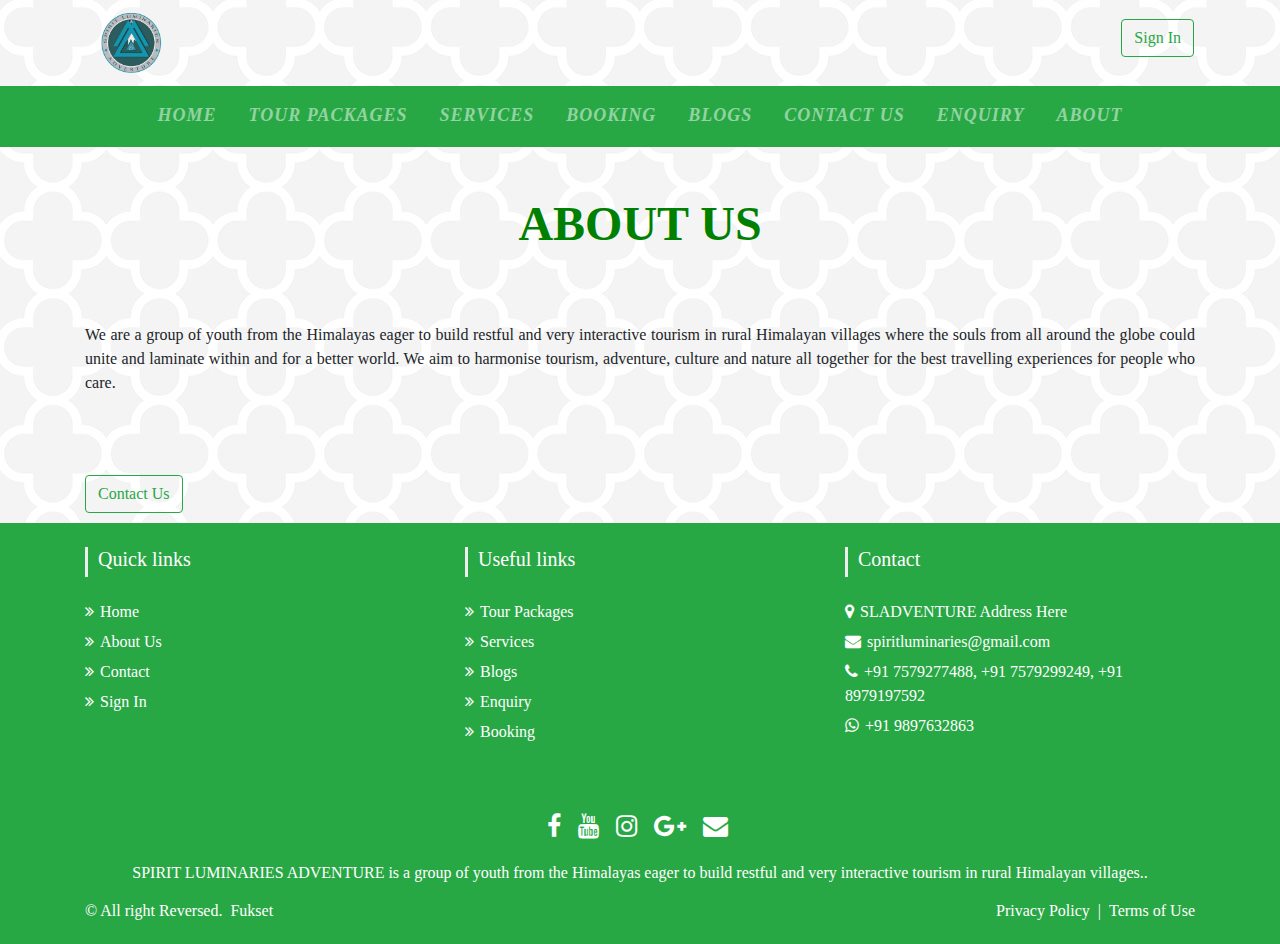
<file: about.html>
<!DOCTYPE html>
<html lang="en">

<head>
  <title>About | SLA</title>
  <meta charset="UTF-8">
  <meta name="viewport" content="width=device-width, initial-scale=1.0">
  <!-- CSS only -->
  <link rel="stylesheet" href="css/style.css">
  <!-- bootstarp -->
  <link rel="stylesheet" href="https://stackpath.bootstrapcdn.com/bootstrap/4.5.2/css/bootstrap.min.css"
    integrity="sha384-JcKb8q3iqJ61gNV9KGb8thSsNjpSL0n8PARn9HuZOnIxN0hoP+VmmDGMN5t9UJ0Z" crossorigin="anonymous">
  <!-- font Awesome -->
  <link rel="stylesheet" href="https://maxcdn.bootstrapcdn.com/font-awesome/4.7.0/css/font-awesome.min.css">
  <!-- responsive -->
  <link rel="stylesheet" href="css/responsive.css">
  <!-- aos -->
  <link href="https://unpkg.com/aos@2.3.1/dist/aos.css" rel="stylesheet">
  <!-- favicon.ico -->
  <link rel="shortcut icon" href="img/favicon.png" type="image/x-icon">
  <link rel="icon" href="img/favicon.png" type="image/x-icon">
</head>

<body>

  <!-- Navbar -->
  <nav class="navbar navbar-light bg-light-transprent container">
    <a class="navbar-brand" href="index.html">
      <img src="img/logo.png" width="90" height="60" class="d-inline-block align-center" alt="" href="index.html">
    </a>
    <form>
      <button class="btn btn-outline-success ml-2" type="button" data-toggle="modal" data-target="#loginModal">Sign
        In</button>
      <div id="loginModal" class="modal fade" role="dialog">
        <div class="modal-dialog">
          <div class="modal-content">
            <div class="modal-header">
              <button type="button" class="close" data-dismiss="modal"> &times;</button>
            </div>
            <div class="row loginpage">
              <div class="col-md-12">
                <h2>Sign In</h2>
                <a href="#" class="social-button" id="facebook-connect"> <span>Sign In with Facebook</span></a>
                <a href="#" class="social-button" id="google-connect"> <span>Sign In with Google</span></a>
                <a href="#" class="social-button" id="twitter-connect"> <span>Sign In with Twitter</span></a>
              </div>
            </div>
          </div>
        </div>
      </div>
    </form>
  </nav>

  <nav class="navbar sticky-top navbar-expand-lg navbar-dark navbar-primary bg-success main-nav ">
    <button class="navbar-toggler" type="button" data-toggle="collapse" data-target="#navbarTogglerDemo01"
      aria-controls="navbarTogglerDemo01" aria-expanded="false" aria-label="Toggle navigation">
      <span class="navbar-toggler-icon"></span>
    </button>
    <div class="collapse navbar-collapse" id="navbarTogglerDemo01">
      <ul class="navbar-nav mx-auto ">
        <li class="nav-item mx-2">
          <a class="nav-link " href="index.html">Home</a>
        </li>
        <li class="nav-item mx-2">
          <a class="nav-link" href="tourPackages.html">Tour Packages</a>
        </li>
        <li class="nav-item mx-2">
          <a class="nav-link" href="services.html">Services</a>
        </li>
        <li class="nav-item mx-2">
          <a class="nav-link" href="booking.html">Booking</a>
        </li>
        <li class="nav-item mx-2">
          <a class="nav-link" href="blog.html">Blogs</a>
        </li>
        <li class="nav-item mx-2">
          <a class="nav-link" href="contact.html">Contact Us</a>
        </li>
        <li class="nav-item mx-2">
          <a class="nav-link" href="enquiry.html">Enquiry</a>
        </li>
        <li class="nav-item mx-2">
          <a class="nav-link" href="#">About</a>
        </li>
      </ul>
    </div>
  </nav>
  <!-- end nav bar -->

  <section class="wrapper">
    <div class="container ">
      <h1 class="heading">
        About Us
      </h1>
      <div id="aboutus">
        <p>We are a group of youth from the Himalayas eager to build restful and very interactive tourism in
          rural Himalayan villages where the souls from all around the globe could unite
          and laminate within and for a better world. We aim to harmonise tourism, adventure, culture and
          nature all together for the best travelling
          experiences for people who care.</p>
      </div>
      <a href="contact.html"><button class="btn btn-outline-success" type="button">Contact Us</button></a>
    </section>
 
    <!-- Footer -->
  <section id="footer" class="bg-success">
    <div class="container">
      <div class="row text-center text-xs-center text-sm-left text-md-left">
        <div class="col-xs-12 col-sm-4 col-md-4">
          <h5>Quick links</h5>
          <ul class="list-unstyled quick-links">
            <li><a href="index.html"><i class="fa fa-angle-double-right"></i>Home</a></li>
            <li><a href="#"><i class="fa fa-angle-double-right"></i>About Us</a></li>
            <li><a href="contact.html"><i class="fa fa-angle-double-right"></i>Contact</a></li>
            <li><a href="" data-toggle="modal" data-target="#loginModal"><i class="fa fa-angle-double-right"></i>Sign
                In</a></li>

          </ul>
        </div>
        <div class="col-xs-12 col-sm-4 col-md-4">
          <h5>Useful links</h5>
          <ul class="list-unstyled quick-links">
            <li><a href="tourPackages.html"><i class="fa fa-angle-double-right"></i>Tour Packages</a></li>
            <li><a href="services.html"><i class="fa fa-angle-double-right"></i>Services</a></li>
            <li><a href="blog.html"><i class="fa fa-angle-double-right"></i>Blogs</a></li>
            <li><a href="enquiry.html"><i class="fa fa-angle-double-right"></i>Enquiry</a></li>
            <li><a href="booking.html"><i class="fa fa-angle-double-right"></i>Booking</a></li>
          </ul>
        </div>
        <div class="col-xs-12 col-sm-4 col-md-4">
          <h5>Contact</h5>
          <ul class="list-unstyled quick-links">
            <li><i class="fa fa-map-marker"></i>SLADVENTURE Address Here</li>
            <li><i class="fa fa-envelope"></i>spiritluminaries@gmail.com</li>
            <li><i class="fa fa-phone"></i>+91 7579277488, +91 7579299249, +91 8979197592</li>
            <li><i class="fa fa-whatsapp"></i>+91 9897632863 </li>

          </ul>
        </div>

      </div>
      <div class="row">
        <div class="col-xs-12 col-sm-12 col-md-12 mt-2 mt-sm-5">
          <ul class="list-unstyled list-inline social text-center">
            <li class="list-inline-item"><a href="https://www.facebook.com/Spirit-luminaries-Adventure-332150387208598"
                target="_blank"><i class="fa fa-facebook"></i></a></li>
            <li class="list-inline-item"><a href="https://www.youtube.com/channel/UCKo5G1hW7aiIVBv2n4DhBHg"
                target="_blank"><i class="fa fa-youtube"></i></a></li>
            <li class="list-inline-item"><a href="https://www.instagram.com/spirit_luminaries_adventure/"
                target="_blank"><i class="fa fa-instagram"></i></a></li>
            <li class="list-inline-item"><a href="#!" target="_blank"><i class="fa fa-google-plus"></i></a></li>
            <li class="list-inline-item"><a href="#!" target="_blank"><i class="fa fa-envelope"></i></a></li>
          </ul>
        </div>
        <hr>
      </div>

      <div class="text-center text-white">
        <p><u><a href="#">SPIRIT LUMINARIES ADVENTURE</a></u> is a group of
          youth from the Himalayas eager to build restful and very interactive tourism in
          rural Himalayan villages..</p>
      </div>
      <p class="h6 text-white">© All right Reversed.<a class="ml-2" href="#!" target="_blank">Fukset</a><span
          style="float: right;"><a class=" mr-2" href="privacyPolicy.html">Privacy Policy</a>|<a class=" ml-2"
            href="termsOfUse.html">Terms of Use</a></span>
      </p>
    </div>
  </section>
  <!-- JS, Popper.js, and jQuery -->
  <script src="js/main.js"></script>
  <!-- bootstarp js -->
  <script src="https://code.jquery.com/jquery-3.5.1.slim.min.js"
    integrity="sha384-DfXdz2htPH0lsSSs5nCTpuj/zy4C+OGpamoFVy38MVBnE+IbbVYUew+OrCXaRkfj"
    crossorigin="anonymous"></script>
  <script src="https://cdn.jsdelivr.net/npm/popper.js@1.16.1/dist/umd/popper.min.js"
    integrity="sha384-9/reFTGAW83EW2RDu2S0VKaIzap3H66lZH81PoYlFhbGU+6BZp6G7niu735Sk7lN"
    crossorigin="anonymous"></script>
  <script src="https://stackpath.bootstrapcdn.com/bootstrap/4.5.2/js/bootstrap.min.js"
    integrity="sha384-B4gt1jrGC7Jh4AgTPSdUtOBvfO8shuf57BaghqFfPlYxofvL8/KUEfYiJOMMV+rV"
    crossorigin="anonymous"></script>
  <!-- end bootstarp -->
  <!-- jquery -->
  <script src="//code.jquery.com/jquery-1.11.1.min.js"></script>
  <!-- aos -->
  <script src="js/main.js"></script>
  <script src="https://unpkg.com/aos@2.3.1/dist/aos.js"></script>
  <script>
    AOS.init({
      offset: 100,
      duration: 1000,
    });
  </script>
</body>

</html>
</file>
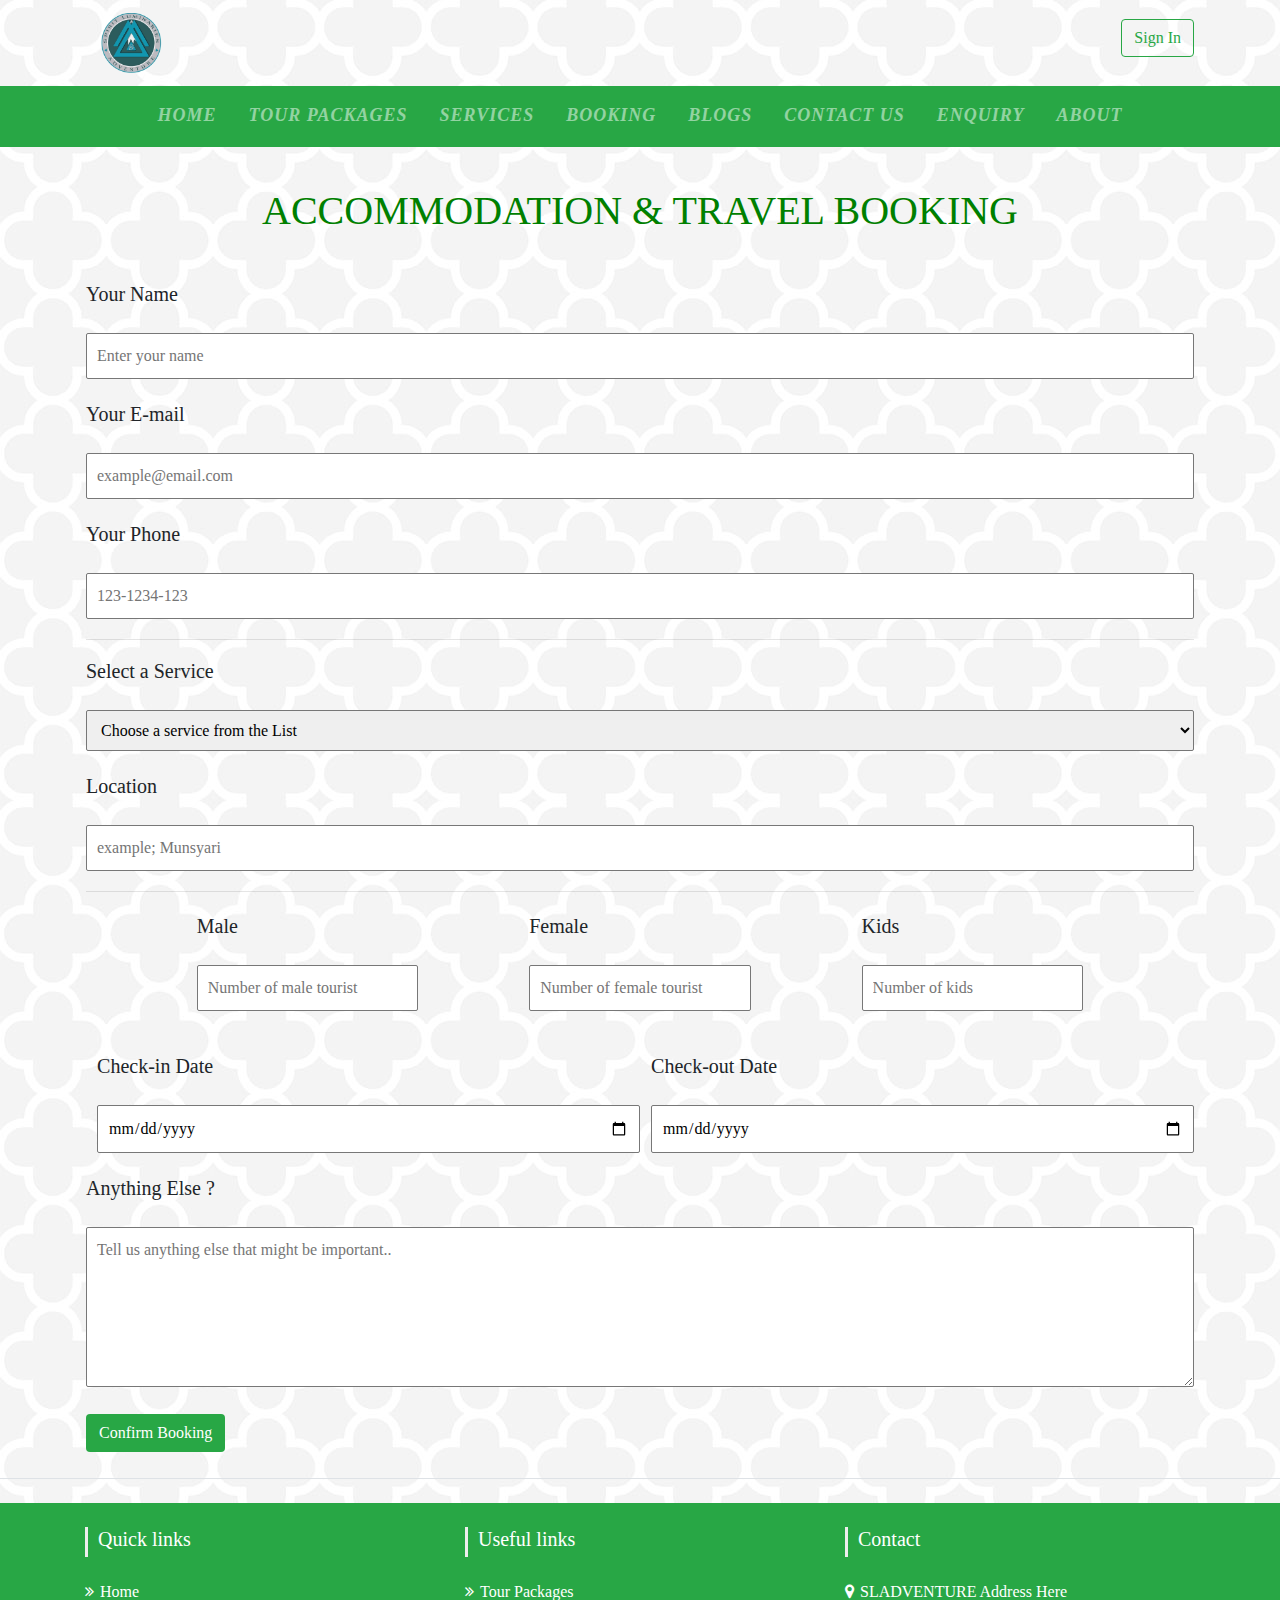
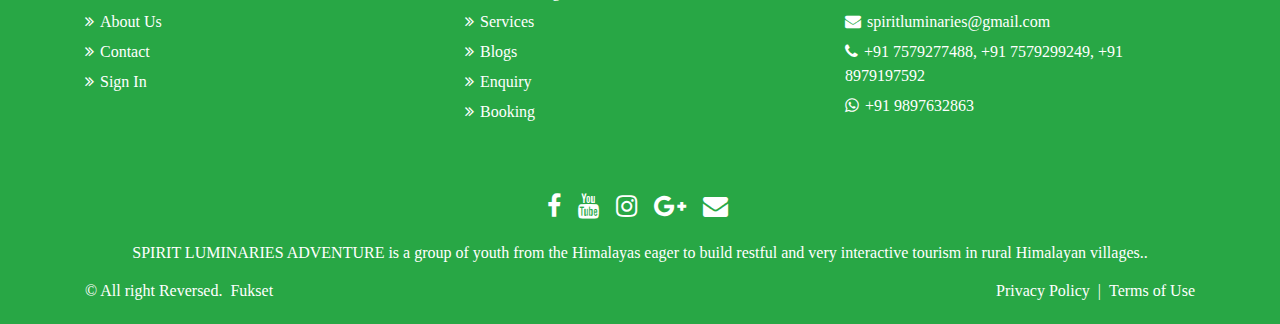
<file: accommodation-travelBooking.html>
<!DOCTYPE html>
<html lang="en">

<head>
    <title>Booking | SLA</title>
    <meta charset="UTF-8">
    <meta name="viewport" content="width=device-width, initial-scale=1.0">
    <!-- CSS only -->
    <link rel="stylesheet" href="css/style.css">
    <!-- bootstarp -->
    <link rel="stylesheet" href="https://stackpath.bootstrapcdn.com/bootstrap/4.5.2/css/bootstrap.min.css"
        integrity="sha384-JcKb8q3iqJ61gNV9KGb8thSsNjpSL0n8PARn9HuZOnIxN0hoP+VmmDGMN5t9UJ0Z" crossorigin="anonymous">
    <!-- font Awesome -->
    <link rel="stylesheet" href="https://maxcdn.bootstrapcdn.com/font-awesome/4.7.0/css/font-awesome.min.css">
    <!-- responsive -->
    <link rel="stylesheet" href="css/responsive.css">
    <!-- aos -->
    <link href="https://unpkg.com/aos@2.3.1/dist/aos.css" rel="stylesheet">
    <!-- favicon.ico -->
    <link rel="shortcut icon" href="img/favicon.png" type="image/x-icon">
    <link rel="icon" href="img/favicon.png" type="image/x-icon">
</head>

<body>
    <!-- Navbar -->
    <nav class="navbar navbar-light bg-light-transprent container">
        <a class="navbar-brand" href="index.html">
            <img src="img/logo.png" width="90" height="60" class="d-inline-block align-center" alt="" href="index.html">
        </a>
        <form>
            <button class="btn btn-outline-success ml-2" type="button" data-toggle="modal"
                data-target="#loginModal">Sign
                In</button>
            <div id="loginModal" class="modal fade" role="dialog">
                <div class="modal-dialog">
                    <div class="modal-content">
                        <div class="modal-header">
                            <button type="button" class="close" data-dismiss="modal"> &times;</button>
                        </div>
                        <div class="row loginpage">
                            <div class="col-md-12">
                                <h2>Sign In</h2>
                                <a href="#" class="social-button" id="facebook-connect"> <span>Sign In with
                                        Facebook</span></a>
                                <a href="#" class="social-button" id="google-connect"> <span>Sign In with
                                        Google</span></a>
                                <a href="#" class="social-button" id="twitter-connect"> <span>Sign In with
                                        Twitter</span></a>
                            </div>
                        </div>
                    </div>
                </div>
            </div>
        </form>
    </nav>

    <nav class="navbar sticky-top navbar-expand-lg navbar-dark navbar-primary bg-success main-nav ">
        <button class="navbar-toggler" type="button" data-toggle="collapse" data-target="#navbarTogglerDemo01"
            aria-controls="navbarTogglerDemo01" aria-expanded="false" aria-label="Toggle navigation">
            <span class="navbar-toggler-icon"></span>
        </button>
        <div class="collapse navbar-collapse" id="navbarTogglerDemo01">
            <ul class="navbar-nav mx-auto ">
                <li class="nav-item mx-2">
                    <a class="nav-link " href="index.html">Home</a>
                </li>
                <li class="nav-item mx-2">
                    <a class="nav-link" href="tourPackages.html">Tour Packages</a>
                </li>
                <li class="nav-item mx-2">
                    <a class="nav-link" href="services.html">Services</a>
                </li>
                <li class="nav-item mx-2">
                    <a class="nav-link" href="booking.html">Booking</a>
                </li>
                <li class="nav-item mx-2">
                    <a class="nav-link" href="blog.html">Blogs</a>
                </li>
                <li class="nav-item mx-2">
                    <a class="nav-link" href="contact.html">Contact Us</a>
                </li>
                <li class="nav-item mx-2">
                    <a class="nav-link" href="enquiry.html">Enquiry</a>
                </li>
                <li class="nav-item mx-2">
                    <a class="nav-link" href="about.html">About</a>
                </li>
            </ul>
        </div>
    </nav>
    <!-- end nav bar -->
    <section id="booking">
        <h1>ACCOMMODATION & TRAVEL BOOKING</h1>
        <div class="modal-body container">
            <form action="reservation.php" method="post">
                <div class="booking-tour">
                    <label for="name">Your Name</label>
                    <input type="text" id="name" name="visitor_name" placeholder="Enter your name"
                        pattern=[A-Z\sa-z]{3,20} required>
                </div>
                <div class="booking-tour">
                    <label for="email">Your E-mail</label>
                    <input type="email" id="email" name="visitor_email" placeholder="example@email.com" required>
                </div>
                <div class="booking-tour">
                    <label for="phone">Your Phone</label>
                    <input type="tel" id="phone" name="visitor_phone" placeholder="123-1234-123"
                        pattern=(\d{3})-?\s?(\d{3})-?\s?(\d{4}) required>
                </div>
                <hr>
                <!-- <div class="booking-tour inlined">
                    <label for="Guest">Number of Guests</label>
                    <input type="number" id="adult" name="total_guest" placeholder="1" min="1" required>
                </div> -->
                <div class="booking-tour-packages">
                    <label for="tour-selection" class="tour_selection">Select a Service</label>
                    <select id="tour-selection" name="tour_preference" required>
                        <option value="">Choose a service from the List</option>
                        <option value="#PKG-18">Accommodation</option>
                        <option value="#PKG-17">Travel</option>
                    </select>
                </div>
                <div class="booking-tour">
                    <label for="text">Location</label>
                    <input type="location" id="location" name="accommodation_location" placeholder="example; Munsyari"
                        required>
                </div>
                <div class="booking-tour personCount">
                    <label for="male">Male </label>
                    <input type="number" id="male" name="male" placeholder="Number of male tourist" required>
                </div>
                <div class="booking-tour personCount">
                    <label for="male">Female </label>
                    <input type="number" id="male" name="male" placeholder="Number of female tourist" required>
                </div>
                <div class="booking-tour personCount">
                    <label for="male">Kids</label>
                    <input type="number" id="male" name="male" placeholder="Number of kids">
                </div>
                <div class="booking-tour inlined">
                    <label for="checkin-date">Check-in Date</label>
                    <input type="date" id="checkin-date" name="checkin" required>
                </div>
                <div class="booking-tour inlined">
                    <label for="checkout-date">Check-out Date</label>
                    <input type="date" id="checkout-date" name="checkout" required>
                </div>

                <hr>
                <div class="booking-tour">
                    <label for="message">Anything Else ?</label>
                    <textarea id="message" name="visitor_message"
                        placeholder="Tell us anything else that might be important.."></textarea>
                </div>
                <button type="submit" class="btn bg-success text-white mx-auto">Confirm Booking</button>
            </form>
        </div>
        <div class="modal-footer">
        </div>


    </section>
    <!-- Footer -->
    <section id="footer" class="bg-success">
        <div class="container">
            <div class="row text-center text-xs-center text-sm-left text-md-left">
                <div class="col-xs-12 col-sm-4 col-md-4">
                    <h5>Quick links</h5>
                    <ul class="list-unstyled quick-links">
                        <li><a href="index.html"><i class="fa fa-angle-double-right"></i>Home</a></li>
                        <li><a href="about.html"><i class="fa fa-angle-double-right"></i>About Us</a></li>
                        <li><a href="contact.html"><i class="fa fa-angle-double-right"></i>Contact</a></li>
                        <li><a href="" data-toggle="modal" data-target="#loginModal"><i
                                    class="fa fa-angle-double-right"></i>Sign In</a></li>
                    </ul>
                </div>
                <div class="col-xs-12 col-sm-4 col-md-4">
                    <h5>Useful links</h5>
                    <ul class="list-unstyled quick-links">
                        <li><a href="tourPackages.html"><i class="fa fa-angle-double-right"></i>Tour Packages</a></li>
                        <li><a href="services.html"><i class="fa fa-angle-double-right"></i>Services</a></li>
                        <li><a href="blog.html"><i class="fa fa-angle-double-right"></i>Blogs</a></li>
                        <li><a href="enquiry.html"><i class="fa fa-angle-double-right"></i>Enquiry</a></li>
                        <li><a href="#"><i class="fa fa-angle-double-right"></i>Booking</a></li>
                    </ul>
                </div>
                <div class="col-xs-12 col-sm-4 col-md-4">
                    <h5>Contact</h5>
                    <ul class="list-unstyled quick-links">
                        <li><i class="fa fa-map-marker"></i>SLADVENTURE Address Here</li>
                        <li><i class="fa fa-envelope"></i>spiritluminaries@gmail.com</li>
                        <li><i class="fa fa-phone"></i>+91 7579277488, +91 7579299249, +91 8979197592</li>
                        <li><i class="fa fa-whatsapp"></i>+91 9897632863 </li>

                    </ul>
                </div>

            </div>
            <div class="row">
                <div class="col-xs-12 col-sm-12 col-md-12 mt-2 mt-sm-5">
                    <ul class="list-unstyled list-inline social text-center">
                        <li class="list-inline-item"><a
                                href="https://www.facebook.com/Spirit-luminaries-Adventure-332150387208598"
                                target="_blank"><i class="fa fa-facebook"></i></a></li>
                        <li class="list-inline-item"><a href="https://www.youtube.com/channel/UCKo5G1hW7aiIVBv2n4DhBHg"
                                target="_blank"><i class="fa fa-youtube"></i></a></li>
                        <li class="list-inline-item"><a href="https://www.instagram.com/spirit_luminaries_adventure/"
                                target="_blank"><i class="fa fa-instagram"></i></a></li>
                        <li class="list-inline-item"><a href="#!" target="_blank"><i class="fa fa-google-plus"></i></a>
                        </li>
                        <li class="list-inline-item"><a href="#!" target="_blank"><i class="fa fa-envelope"></i></a>
                        </li>
                    </ul>
                </div>
                <hr>
            </div>
            <div class="text-center text-white">
                <p><u><a href="#">SPIRIT LUMINARIES ADVENTURE</a></u> is a group of
                    youth from the Himalayas eager to build restful and very interactive tourism in
                    rural Himalayan villages..</p>
            </div>
            <p class="h6 text-white">© All right Reversed.<a class="ml-2" href="#!" target="_blank">Fukset</a><span
                    style="float: right;"><a class=" mr-2" href="privacyPolicy.html">Privacy Policy</a>|<a class=" ml-2"
                        href="termsOfUse.html">Terms of Use</a></span>
            </p>
        </div>
    </section>
    <!-- JS, Popper.js, and jQuery -->
    <script src="js/main.js"></script>
    <!-- bootstarp js -->
    <script src="https://code.jquery.com/jquery-3.5.1.slim.min.js"
        integrity="sha384-DfXdz2htPH0lsSSs5nCTpuj/zy4C+OGpamoFVy38MVBnE+IbbVYUew+OrCXaRkfj"
        crossorigin="anonymous"></script>
    <script src="https://cdn.jsdelivr.net/npm/popper.js@1.16.1/dist/umd/popper.min.js"
        integrity="sha384-9/reFTGAW83EW2RDu2S0VKaIzap3H66lZH81PoYlFhbGU+6BZp6G7niu735Sk7lN"
        crossorigin="anonymous"></script>
    <script src="https://stackpath.bootstrapcdn.com/bootstrap/4.5.2/js/bootstrap.min.js"
        integrity="sha384-B4gt1jrGC7Jh4AgTPSdUtOBvfO8shuf57BaghqFfPlYxofvL8/KUEfYiJOMMV+rV"
        crossorigin="anonymous"></script>
    <!-- end bootstarp -->
    <!-- jquery -->
    <script src="//code.jquery.com/jquery-1.11.1.min.js"></script>
    <!-- aos -->
    <script src="js/main.js"></script>
    <script src="https://unpkg.com/aos@2.3.1/dist/aos.js"></script>
    <!-- <script>
        AOS.init({
            offset: 100,
            duration: 1000,
        });
    </script> -->
</body>

</html>
</file>
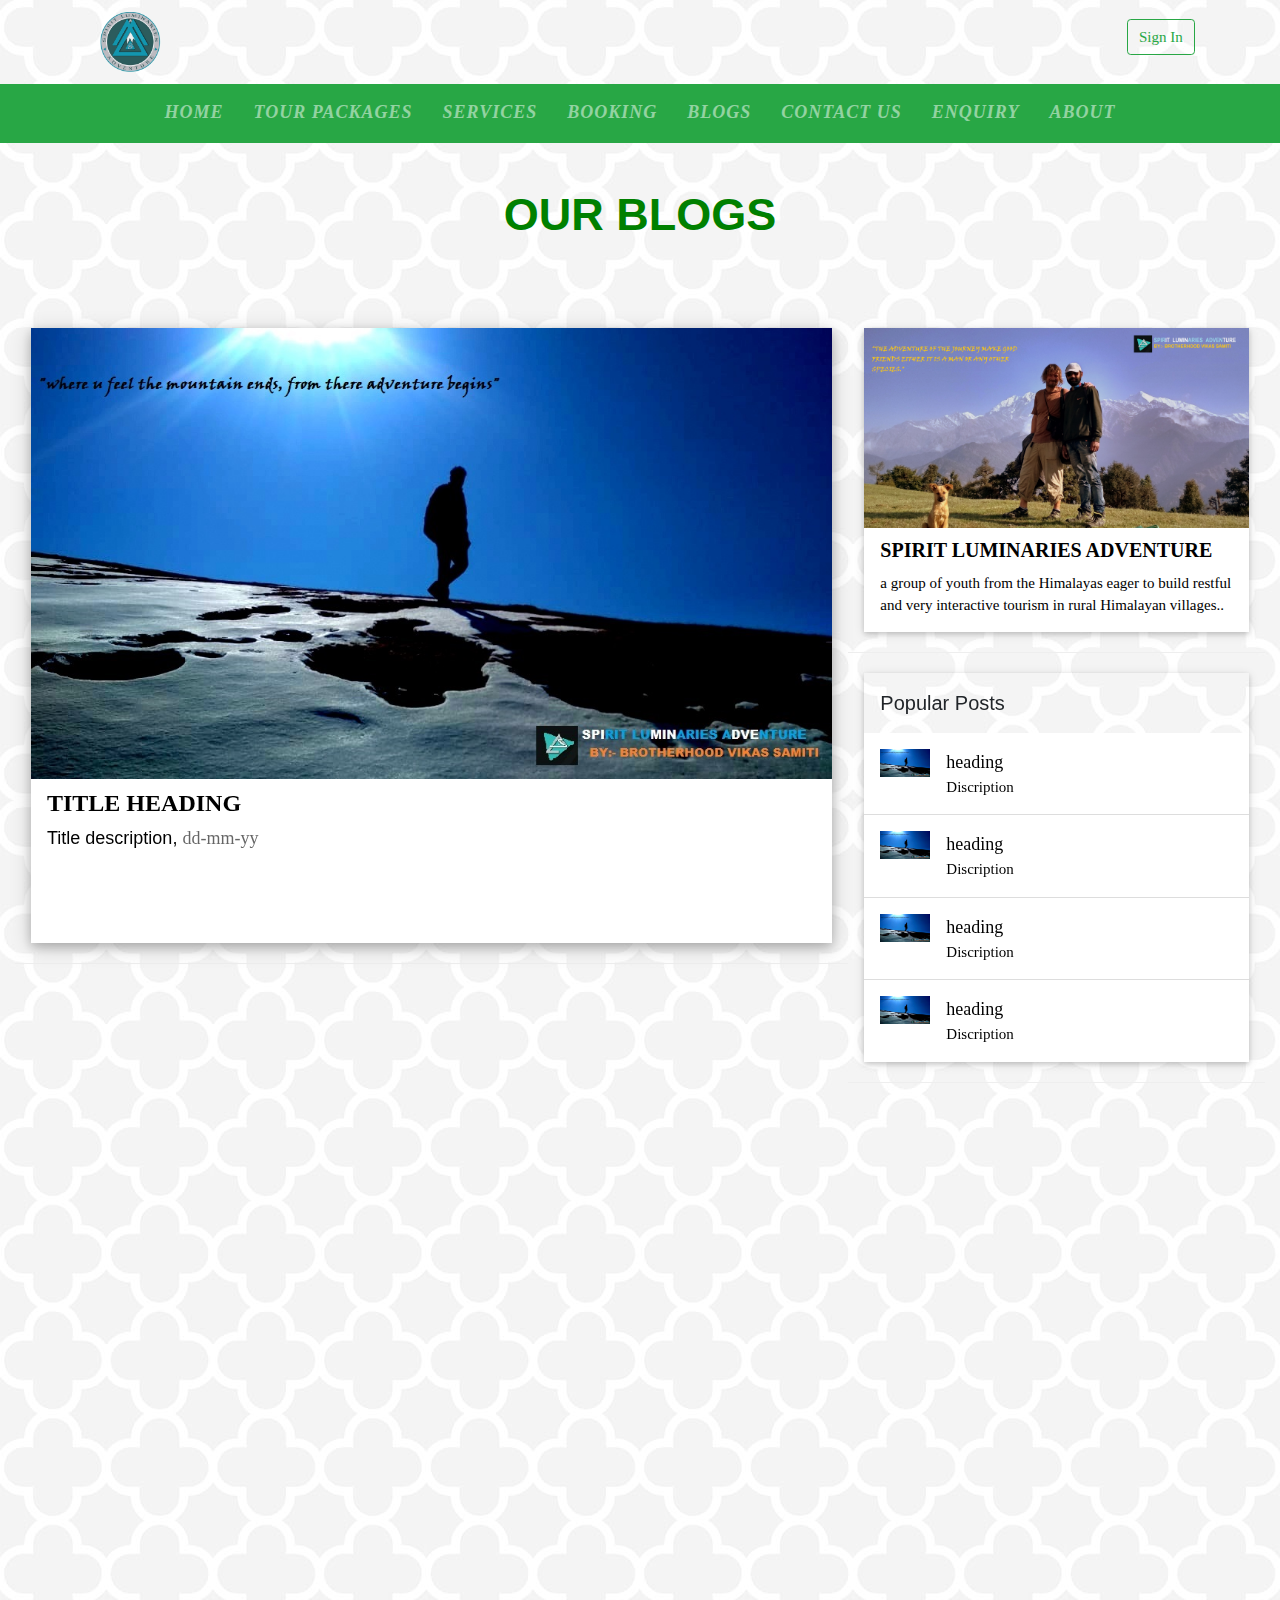
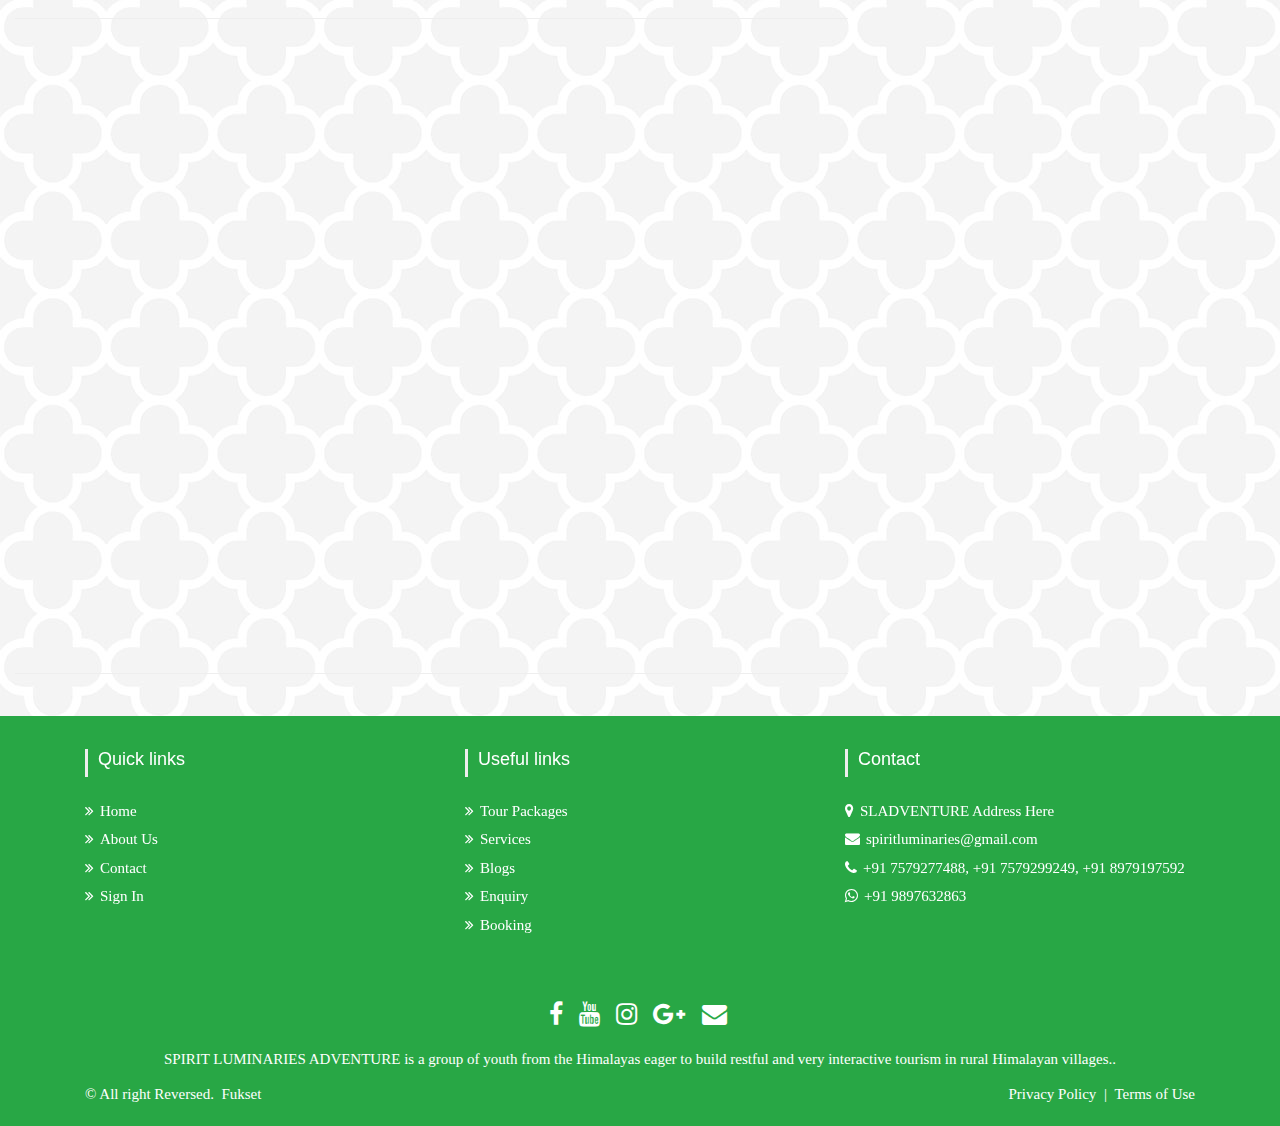
<file: blog.html>
<!DOCTYPE html>
<html lang="en">

<head>
    <title>Blogs | SLA</title>
    <meta charset="UTF-8">
    <meta name="viewport" content="width=device-width, initial-scale=1.0">
    <!-- CSS only -->
    <link rel="stylesheet" href="css/style.css">
    <!-- bootstarp -->
    <link rel="stylesheet" href="https://stackpath.bootstrapcdn.com/bootstrap/4.5.2/css/bootstrap.min.css"
        integrity="sha384-JcKb8q3iqJ61gNV9KGb8thSsNjpSL0n8PARn9HuZOnIxN0hoP+VmmDGMN5t9UJ0Z" crossorigin="anonymous">
    <!-- font Awesome -->
    <link rel="stylesheet" href="https://maxcdn.bootstrapcdn.com/font-awesome/4.7.0/css/font-awesome.min.css">
    <!-- responsive -->
    <link rel="stylesheet" href="css/responsive.css">
    <link rel="stylesheet" href="https://www.w3schools.com/w3css/4/w3.css">
    <!-- aos -->
    <link href="https://unpkg.com/aos@2.3.1/dist/aos.css" rel="stylesheet">
    <!-- favicon.ico -->
    <link rel="shortcut icon" href="img/favicon.png" type="image/x-icon">
  <link rel="icon" href="img/favicon.png" type="image/x-icon">
</head>

<body>
    <!-- Navbar -->
    <nav class="navbar navbar-light bg-light-transprent container">
        <a class="navbar-brand" href="index.html">
            <img src="img/logo.png" width="90" height="60" class="d-inline-block align-center" alt="">
        </a>
        <form>
            <button class="btn btn-outline-success ml-2" type="button" data-toggle="modal"
                data-target="#loginModal">Sign
                In</button>
            <div id="loginModal" class="modal fade" role="dialog">
                <div class="modal-dialog">
                    <div class="modal-content">
                        <div class="modal-header">
                            <button type="button" class="close" data-dismiss="modal"> &times;</button>
                        </div>
                        <div class="row loginpage">
                            <div class="col-md-12">
                                <h2>Sign In</h2>
                                <a href="#" class="social-button" id="facebook-connect"> <span>Sign In with
                                        Facebook</span></a>
                                <a href="#" class="social-button" id="google-connect"> <span>Sign In with
                                        Google</span></a>
                                <a href="#" class="social-button" id="twitter-connect"> <span>Sign In with
                                        Twitter</span></a>
                            </div>
                        </div>
                    </div>
                </div>
            </div>
        </form>
    </nav>

    <nav class="navbar sticky-top navbar-expand-lg navbar-dark navbar-primary bg-success main-nav ">
        <button class="navbar-toggler" type="button" data-toggle="collapse" data-target="#navbarTogglerDemo01"
            aria-controls="navbarTogglerDemo01" aria-expanded="false" aria-label="Toggle navigation">
            <span class="navbar-toggler-icon"></span>
        </button>
        <div class="collapse navbar-collapse" id="navbarTogglerDemo01">
            <ul class="navbar-nav mx-auto ">
                <li class="nav-item mx-2">
                    <a class="nav-link " href="index.html">Home</a>
                </li>
                <li class="nav-item mx-2">
                    <a class="nav-link" href="tourPackages.html">Tour Packages</a>
                </li>
                <li class="nav-item mx-2">
                    <a class="nav-link" href="services.html">Services</a>
                </li>
                <li class="nav-item mx-2">
                    <a class="nav-link" href="booking.html">Booking</a>
                </li>
                <li class="nav-item mx-2">
                    <a class="nav-link" href="blog.html">Blogs</a>
                </li>
                <li class="nav-item mx-2">
                    <a class="nav-link" href="contact.html">Contact Us</a>
                </li>
                <li class="nav-item mx-2">
                    <a class="nav-link" href="enquiry.html">Enquiry</a>
                </li>
                <li class="nav-item mx-2">
                    <a class="nav-link" href="about.html">About</a>
                </li>
            </ul>
        </div>
    </nav>
    <!-- end nav bar -->
    <h1 class="heading">
        Our Blogs
    </h1>
    <section id="blogs">
        <div class="w3-content" style="max-width:1250px" data-aos=fade-up>
            <div class="w3-row">
                <!-- Blog entries -->
                <div class="w3-col l8 s12">
                    <div class="w3-card-4 w3-margin w3-white" data-aos=fade-down>
                        <img src="img/blog.jpg" alt="" style="width:100%">
                        <div class="w3-container">
                            <h3><b>TITLE HEADING</b></h3>
                            <h5>Title description, <span class="w3-opacity">dd-mm-yy</span></h5>
                        </div>

                        <div class="w3-container" data-aos=fade-up>
                            <p>Mauris neque quam, fermentum ut nisl vitae, convallis maximus nisl. Sed mattis nunc id
                                lorem euismod placerat. Vivamus porttitor magna enim, ac accumsan tortor cursus at.
                                Phasellus sed ultricies mi non congue ullam corper. Praesent tincidunt sed
                                tellus ut rutrum. Sed vitae justo condimentum, porta lectus vitae, ultricies congue
                                gravida diam non fringilla.</p>

                        </div>
                    </div>
                    <hr>

                    <div class="w3-card-4 w3-margin w3-white" data-aos=fade-up>
                        <img src="img/blog.jpg" alt="" style="width:100%">
                        <div class="w3-container">
                            <h3><b>TITLE HEADING</b></h3>
                            <h5>Title description, <span class="w3-opacity">dd-mm-yy</span></h5>
                        </div>

                        <div class="w3-container" data-aos=fade-down>
                            <p>Mauris neque quam, fermentum ut nisl vitae, convallis maximus nisl. Sed mattis nunc id
                                lorem euismod placerat. Vivamus porttitor magna enim, ac accumsan tortor cursus at.
                                Phasellus sed ultricies mi non congue ullam corper. Praesent tincidunt sed
                                tellus ut rutrum. Sed vitae justo condimentum, porta lectus vitae, ultricies congue
                                gravida diam non fringilla.</p>

                        </div>
                    </div>
                    <hr>

                    <div class="w3-card-4 w3-margin w3-white" data-aos=fade-up>
                        <img src="img/blog.jpg" alt="" style="width:100%">
                        <div class="w3-container">
                            <h3><b>TITLE HEADING</b></h3>
                            <h5>Title description, <span class="w3-opacity">dd-mm-yy</span></h5>
                        </div>

                        <div class="w3-container" data-aos=fade-down>
                            <p>Mauris neque quam, fermentum ut nisl vitae, convallis maximus nisl. Sed mattis nunc id
                                lorem euismod placerat. Vivamus porttitor magna enim, ac accumsan tortor cursus at.
                                Phasellus sed ultricies mi non congue ullam corper. Praesent tincidunt sed
                                tellus ut rutrum. Sed vitae justo condimentum, porta lectus vitae, ultricies congue
                                gravida diam non fringilla.</p>
                            <!-- <p><button class="w3-right w3-button w3-padding-large bg-success w3-border text-white"
                                    style="margin-bottom: 5px;"><b>READ MORE
                                        »</b></button></p> -->
                        </div>
                    </div>
                    <hr>
                </div>

                <div class="w3-col l4">
                    <!-- About Card -->
                    <div class="w3-card w3-margin w3-margin-top" data-aos=fade-up>
                        <img src="img/trek.jpg" style="width:100%">
                        <div class="w3-container w3-white">
                            <h4><b>SPIRIT LUMINARIES ADVENTURE</b></h4>
                            <p>a group of youth from the Himalayas eager to build restful and very interactive tourism
                                in rural Himalayan villages..</p>
                        </div>
                    </div>
                    <hr>

                    <!-- Posts -->
                    <div class="w3-card w3-margin" data-aos=fade-down>
                        <div class="w3-container w3-padding">
                            <h4>Popular Posts</h4>
                        </div>
                        <ul class="w3-ul w3-hoverable w3-white">
                            <li class="w3-padding-16">
                                <img src="img/blog.jpg" alt="Image" class="w3-left w3-margin-right" style="width:50px">
                                <span class="w3-large">heading</span><br>
                                <span>Discription</span>
                            </li>
                            <li class="w3-padding-16">
                                <img src="img/blog.jpg" alt="Image" class="w3-left w3-margin-right" style="width:50px">
                                <span class="w3-large">heading</span><br>
                                <span>Discription</span>
                            </li>
                            <li class="w3-padding-16">
                                <img src="img/blog.jpg" alt="Image" class="w3-left w3-margin-right" style="width:50px">
                                <span class="w3-large">heading</span><br>
                                <span>Discription</span>
                            </li>
                            <li class="w3-padding-16 w3-hide-medium w3-hide-small">
                                <img src="img/blog.jpg" alt="Image" class="w3-left w3-margin-right" style="width:50px">
                                <span class="w3-large">heading</span><br>
                                <span>Discription</span>
                            </li>
                        </ul>
                    </div>
                    <hr>

                    <!-- Labels / tags -->
                    <div class="w3-card w3-margin" data-aos=fade-up>
                        <div class="w3-container w3-padding">
                            <h4>Tags</h4>
                        </div>
                        <div class="w3-container w3-white">
                            <p><span class="w3-tag w3-black w3-margin-bottom">Travel</span> <span
                                    class="w3-tag w3-light-grey w3-small w3-margin-bottom">Trek</span> <span
                                    class="w3-tag w3-light-grey w3-small w3-margin-bottom">Munsiyari</span>
                                <span class="w3-tag w3-light-grey w3-small w3-margin-bottom">Pindari Glacier</span>
                                <span class="w3-tag w3-light-grey w3-small w3-margin-bottom">Kafni Glacier</span> <span
                                    class="w3-tag w3-light-grey w3-small w3-margin-bottom">Sunderdhunga Valley </span>
                                <span class="w3-tag w3-light-grey w3-small w3-margin-bottom">Khuliya Top</span> <span
                                    class="w3-tag w3-light-grey w3-small w3-margin-bottom">Camping</span> <span
                                    class="w3-tag w3-light-grey w3-small w3-margin-bottom">Zero Point</span>
                                <span class="w3-tag w3-light-grey w3-small w3-margin-bottom">Night Camping</span> <span
                                    class="w3-tag w3-light-grey w3-small w3-margin-bottom">Adventure</span> <span
                                    class="w3-tag w3-light-grey w3-small w3-margin-bottom">Himalayas</span>
                                <span class="w3-tag w3-light-grey w3-small w3-margin-bottom">Travelling</span> <span
                                    class="w3-tag w3-light-grey w3-small w3-margin-bottom">Fooding</span>
                                <span class="w3-tag w3-light-grey w3-small w3-margin-bottom">Accommodation</span>
                            </p>
                        </div>
                    </div>

                    <!-- END Introduction Menu -->
                </div>

                <!-- END GRID -->
            </div><br>

            <!-- END w3-content -->
        </div>

    </section>

    <!-- Footer -->
    <section id="footer" class="bg-success">
        <div class="container">
            <div class="row text-center text-xs-center text-sm-left text-md-left">
                <div class="col-xs-12 col-sm-4 col-md-4">
                    <h5>Quick links</h5>
                    <ul class="list-unstyled quick-links">
                        <li><a href="index.html"><i class="fa fa-angle-double-right"></i>Home</a></li>
                        <li><a href="about.html"><i class="fa fa-angle-double-right"></i>About Us</a></li>
                        <li><a href="contact.html"><i class="fa fa-angle-double-right"></i>Contact</a></li>
                        <li><a href="" data-toggle="modal" data-target="#loginModal"><i
                                    class="fa fa-angle-double-right"></i>Sign In</a></li>

                    </ul>
                </div>
                <div class="col-xs-12 col-sm-4 col-md-4">
                    <h5>Useful links</h5>
                    <ul class="list-unstyled quick-links">
                        <li><a href="tourPackages.html"><i class="fa fa-angle-double-right"></i>Tour Packages</a></li>
                        <li><a href="services.html"><i class="fa fa-angle-double-right"></i>Services</a></li>
                        <li><a href="#"><i class="fa fa-angle-double-right"></i>Blogs</a></li>
                        <li><a href="enquiry.html"><i class="fa fa-angle-double-right"></i>Enquiry</a></li>
                        <li><a href="booking.html"><i class="fa fa-angle-double-right"></i>Booking</a></li>
                    </ul>
                </div>
                <div class="col-xs-12 col-sm-4 col-md-4">
                    <h5>Contact</h5>
                    <ul class="list-unstyled quick-links">
                        <li><i class="fa fa-map-marker"></i>SLADVENTURE Address Here</li>
                        <li><i class="fa fa-envelope"></i>spiritluminaries@gmail.com</li>
                        <li><i class="fa fa-phone"></i>+91 7579277488, +91 7579299249, +91 8979197592</li>
                        <li><i class="fa fa-whatsapp"></i>+91 9897632863 </li>

                    </ul>
                </div>

            </div>
            <div class="row">
                <div class="col-xs-12 col-sm-12 col-md-12 mt-2 mt-sm-5">
                    <ul class="list-unstyled list-inline social text-center">
                        <li class="list-inline-item"><a
                                href="https://www.facebook.com/Spirit-luminaries-Adventure-332150387208598" target="_blank"><i
                                    class="fa fa-facebook"></i></a></li>
                        <li class="list-inline-item"><a
                                href="https://www.youtube.com/channel/UCKo5G1hW7aiIVBv2n4DhBHg" target="_blank"><i
                                    class="fa fa-youtube"></i></a></li>
                        <li class="list-inline-item"><a href="https://www.instagram.com/spirit_luminaries_adventure/" target="_blank"><i
                                    class="fa fa-instagram"></i></a></li>
                        <li class="list-inline-item"><a href="#!" target="_blank"><i class="fa fa-google-plus"></i></a></li>
                        <li class="list-inline-item"><a href="#!" target="_blank"><i class="fa fa-envelope"></i></a></li>
                    </ul>
                </div>
                <hr>
            </div>
            <div class="text-center text-white">
                <p><u><a href="#">SPIRIT LUMINARIES ADVENTURE</a></u> is a group of
                    youth from the Himalayas eager to build restful and very interactive tourism in
                    rural Himalayan villages..</p>
            </div>
            <p class="h6 text-white">© All right Reversed.<a class="ml-2" href="#!" target="_blank">Fukset</a><span
                    style="float: right;"><a class=" mr-2" href="privacyPolicy.html">Privacy Policy</a>|<a class=" ml-2"
                        href="termsOfUse.html">Terms of Use</a></span>
            </p>
        </div>
    </section>
    <!-- JS, Popper.js, and jQuery -->
    <script src="js/main.js"></script>
    <!-- bootstarp js -->
    <script src="https://code.jquery.com/jquery-3.5.1.slim.min.js"
        integrity="sha384-DfXdz2htPH0lsSSs5nCTpuj/zy4C+OGpamoFVy38MVBnE+IbbVYUew+OrCXaRkfj"
        crossorigin="anonymous"></script>
    <script src="https://cdn.jsdelivr.net/npm/popper.js@1.16.1/dist/umd/popper.min.js"
        integrity="sha384-9/reFTGAW83EW2RDu2S0VKaIzap3H66lZH81PoYlFhbGU+6BZp6G7niu735Sk7lN"
        crossorigin="anonymous"></script>
    <script src="https://stackpath.bootstrapcdn.com/bootstrap/4.5.2/js/bootstrap.min.js"
        integrity="sha384-B4gt1jrGC7Jh4AgTPSdUtOBvfO8shuf57BaghqFfPlYxofvL8/KUEfYiJOMMV+rV"
        crossorigin="anonymous"></script>
    <!-- end bootstarp -->
    <!-- jquery -->
    <script src="//code.jquery.com/jquery-1.11.1.min.js"></script>
    <!-- aos -->
    <script src="js/main.js"></script>
    <script src="https://unpkg.com/aos@2.3.1/dist/aos.js"></script>
    <script>
        AOS.init({
            offset: 50,
            duration: 1000,
        });
    </script>
</body>

</html>
</file>
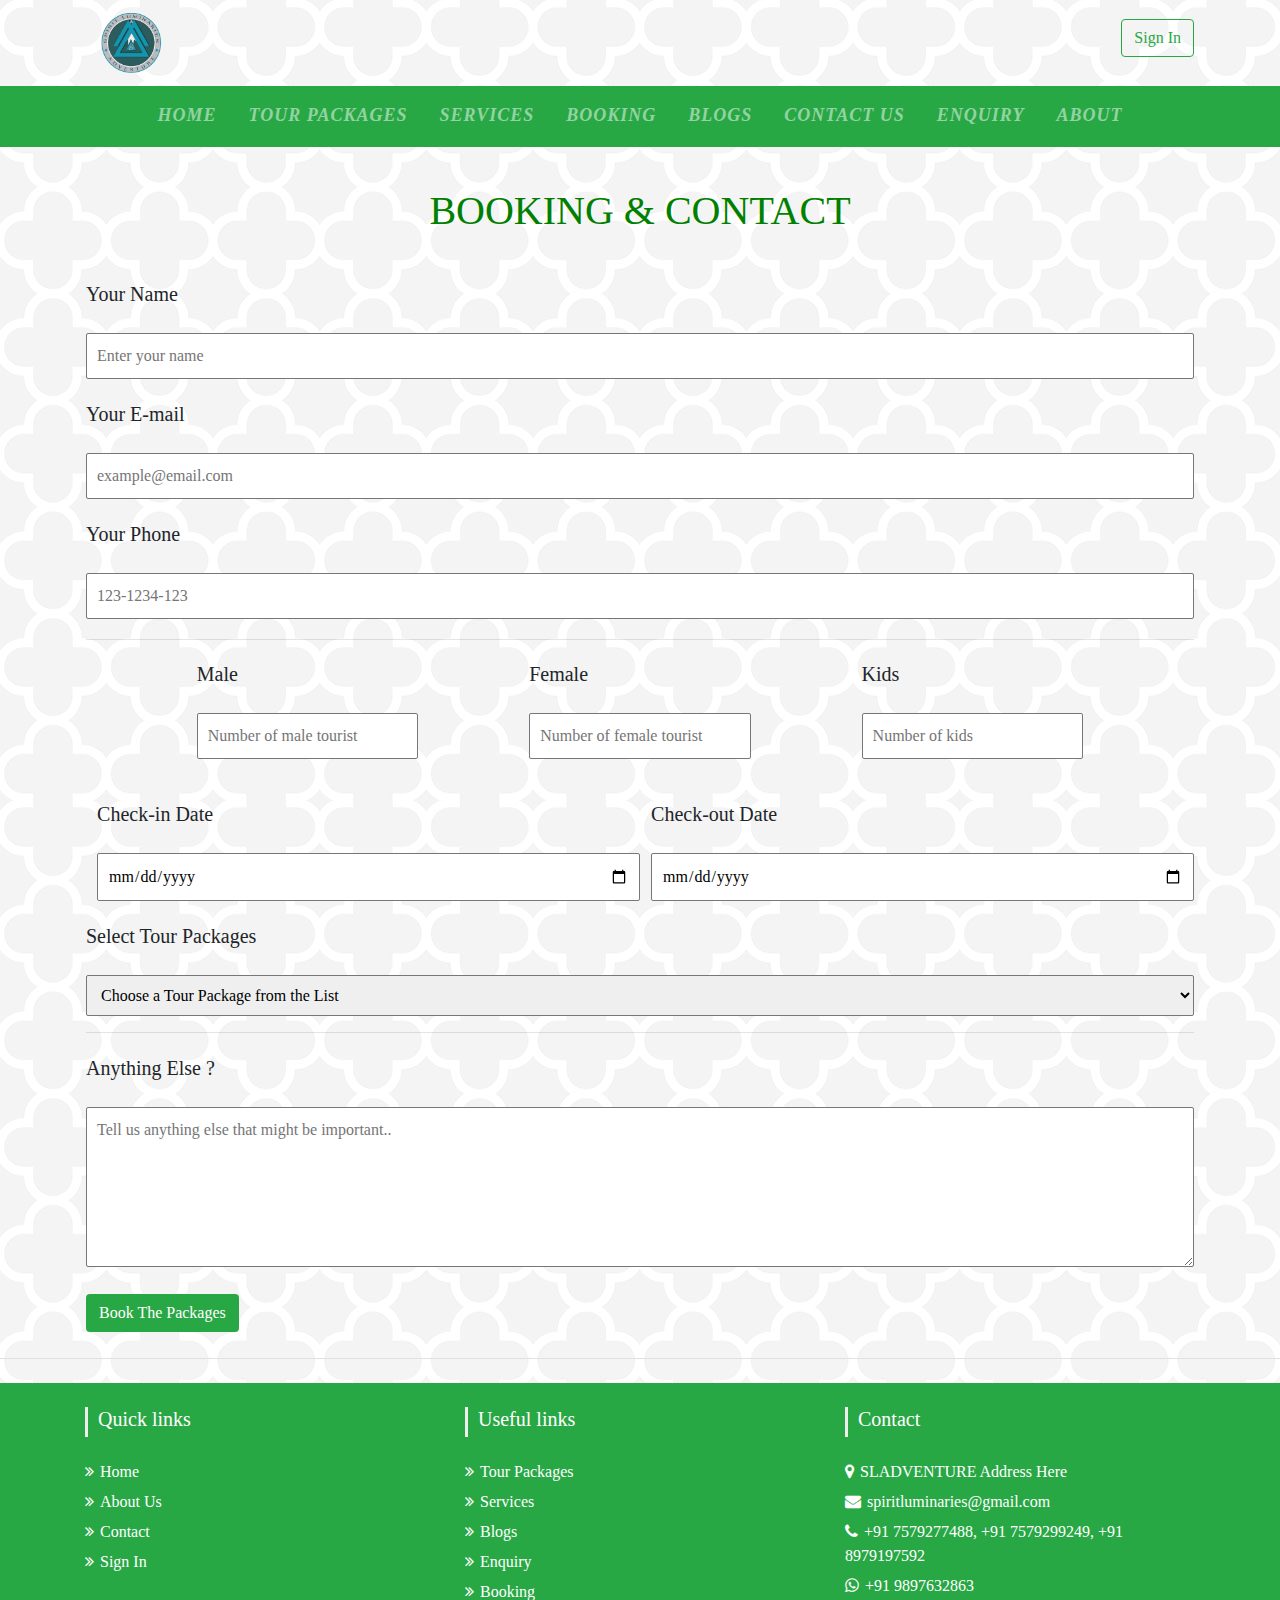
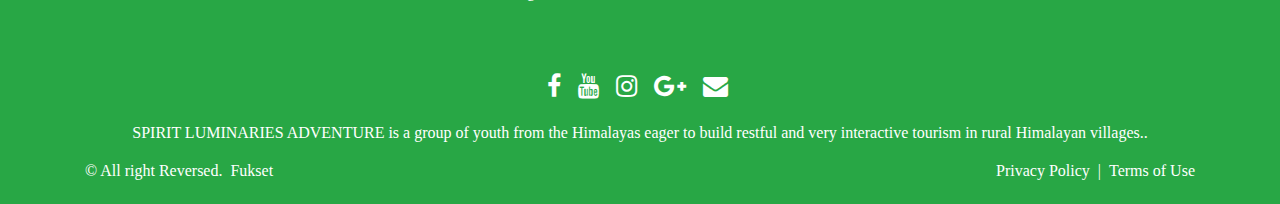
<file: booking.html>
<!DOCTYPE html>
<html lang="en">

<head>
    <title>Booking | SLA</title>
    <meta charset="UTF-8">
    <meta name="viewport" content="width=device-width, initial-scale=1.0">
    <!-- CSS only -->
    <link rel="stylesheet" href="css/style.css">
    <!-- bootstarp -->
    <link rel="stylesheet" href="https://stackpath.bootstrapcdn.com/bootstrap/4.5.2/css/bootstrap.min.css"
        integrity="sha384-JcKb8q3iqJ61gNV9KGb8thSsNjpSL0n8PARn9HuZOnIxN0hoP+VmmDGMN5t9UJ0Z" crossorigin="anonymous">
    <!-- font Awesome -->
    <link rel="stylesheet" href="https://maxcdn.bootstrapcdn.com/font-awesome/4.7.0/css/font-awesome.min.css">
    <!-- responsive -->
    <link rel="stylesheet" href="css/responsive.css">
    <!-- aos -->
    <link href="https://unpkg.com/aos@2.3.1/dist/aos.css" rel="stylesheet">
    <!-- favicon.ico -->
    <link rel="shortcut icon" href="img/favicon.png" type="image/x-icon">
    <link rel="icon" href="img/favicon.png" type="image/x-icon">
</head>

<body>
    <!-- Navbar -->
    <nav class="navbar navbar-light bg-light-transprent container">
        <a class="navbar-brand" href="index.html">
            <img src="img/logo.png" width="90" height="60" class="d-inline-block align-center" alt="" href="index.html">
        </a>
        <form>
            <button class="btn btn-outline-success ml-2" type="button" data-toggle="modal"
                data-target="#loginModal">Sign
                In</button>
            <div id="loginModal" class="modal fade" role="dialog">
                <div class="modal-dialog">
                    <div class="modal-content">
                        <div class="modal-header">
                            <button type="button" class="close" data-dismiss="modal"> &times;</button>
                        </div>
                        <div class="row loginpage">
                            <div class="col-md-12">
                                <h2>Sign In</h2>
                                <a href="#" class="social-button" id="facebook-connect"> <span>Sign In with
                                        Facebook</span></a>
                                <a href="#" class="social-button" id="google-connect"> <span>Sign In with
                                        Google</span></a>
                                <a href="#" class="social-button" id="twitter-connect"> <span>Sign In with
                                        Twitter</span></a>
                            </div>
                        </div>
                    </div>
                </div>
            </div>
        </form>
    </nav>

    <nav class="navbar sticky-top navbar-expand-lg navbar-dark navbar-primary bg-success main-nav ">
        <button class="navbar-toggler" type="button" data-toggle="collapse" data-target="#navbarTogglerDemo01"
            aria-controls="navbarTogglerDemo01" aria-expanded="false" aria-label="Toggle navigation">
            <span class="navbar-toggler-icon"></span>
        </button>
        <div class="collapse navbar-collapse" id="navbarTogglerDemo01">
            <ul class="navbar-nav mx-auto ">
                <li class="nav-item mx-2">
                    <a class="nav-link " href="index.html">Home</a>
                </li>
                <li class="nav-item mx-2">
                    <a class="nav-link" href="tourPackages.html">Tour Packages</a>
                </li>
                <li class="nav-item mx-2">
                    <a class="nav-link" href="services.html">Services</a>
                </li>
                <li class="nav-item mx-2">
                    <a class="nav-link" href="#">Booking</a>
                </li>
                <li class="nav-item mx-2">
                    <a class="nav-link" href="blog.html">Blogs</a>
                </li>
                <li class="nav-item mx-2">
                    <a class="nav-link" href="contact.html">Contact Us</a>
                </li>
                <li class="nav-item mx-2">
                    <a class="nav-link" href="enquiry.html">Enquiry</a>
                </li>
                <li class="nav-item mx-2">
                    <a class="nav-link" href="about.html">About</a>
                </li>
            </ul>
        </div>
    </nav>
    <!-- end nav bar -->
    <section id="booking">
        <h1>BOOKING & CONTACT</h1>
        <div class="modal-body container">
            <form action="reservation.php" method="post">
                <div class="booking-tour">
                    <label for="name">Your Name</label>
                    <input type="text" id="name" name="visitor_name" placeholder="Enter your name"
                        pattern=[A-Z\sa-z]{3,20} required>
                </div>
                <div class="booking-tour">
                    <label for="email">Your E-mail</label>
                    <input type="email" id="email" name="visitor_email" placeholder="example@email.com" required>
                </div>
                <div class="booking-tour">
                    <label for="phone">Your Phone</label>
                    <input type="tel" id="phone" name="visitor_phone" placeholder="123-1234-123"
                        pattern=(\d{3})-?\s?(\d{3})-?\s?(\d{4}) required>
                </div>
                <div class="booking-tour personCount">
                    <label for="male">Male </label>
                    <input type="number" id="male" name="male" placeholder="Number of male tourist" required>
                </div>
                <div class="booking-tour personCount">
                    <label for="male">Female </label>
                    <input type="number" id="male" name="male" placeholder="Number of female tourist" required>
                </div>
                <div class="booking-tour personCount">
                    <label for="male">Kids</label>
                    <input type="number" id="male" name="male" placeholder="Number of kids">
                </div>
                <hr>
                <!-- <div class="booking-tour inlined">
                    <label for="Guest">Number of Guests</label>
                    <input type="number" id="adult" name="total_guest" placeholder="1" min="1" required>
                </div> -->
                <div class="booking-tour inlined">
                    <label for="checkin-date">Check-in Date</label>
                    <input type="date" id="checkin-date" name="checkin" required>
                </div>
                <div class="booking-tour inlined">
                    <label for="checkout-date">Check-out Date</label>
                    <input type="date" id="checkout-date" name="checkout" required>
                </div>
                <div class="booking-tour-packages">
                    <label for="tour-selection" class="tour_selection">Select Tour Packages</label>
                    <select id="tour-selection" name="tour_preference" required>
                        <option value="">Choose a Tour Package from the List</option>
                        <option value="#PKG-17">#PKG17 - Pindari Glacier Trek (7 days 6 night)</option>
                        <option value="#PKG-18">#PKG18 - Kafni Glacier Trek (7 days 6 night)</option>
                        <option value="#PKG-19">#PKG19 - Pindari Valley (3 days 2 night)</option>
                        <option value="#PKG-20">#PKG20 - Sunderdhunga Valley (12 days)</option>
                        <option value="#PKG-21">#PKG21 - Kaliya Top, Munsyari (4 days)</option>
                        <option value="#PKG-23">#PKG23 - Pindari Glacier Trek (7 days 6 night)</option>
                        <option value="#PKG-24">#PKG24 - Pindari Glacier Camping (1 night)</option>
                        <option value="#PKG-25">#PKG25 - Pindari Glacier Camping (1 day 1 night)</option>
                        <option value="#PKG-26">#PKG26 - Kafni Glacier Trek (7 days)</option>
                    </select>
                </div>

                <hr>
                <div class="booking-tour">
                    <label for="message">Anything Else ?</label>
                    <textarea id="message" name="visitor_message"
                        placeholder="Tell us anything else that might be important.."></textarea>
                </div>
                <button type="submit" class="btn bg-success text-white mx-auto">Book The Packages</button>
            </form>
        </div>
        <div class="modal-footer">
        </div>


    </section>
    <!-- Footer -->
    <section id="footer" class="bg-success">
        <div class="container">
            <div class="row text-center text-xs-center text-sm-left text-md-left">
                <div class="col-xs-12 col-sm-4 col-md-4">
                    <h5>Quick links</h5>
                    <ul class="list-unstyled quick-links">
                        <li><a href="index.html"><i class="fa fa-angle-double-right"></i>Home</a></li>
                        <li><a href="about.html"><i class="fa fa-angle-double-right"></i>About Us</a></li>
                        <li><a href="contact.html"><i class="fa fa-angle-double-right"></i>Contact</a></li>
                        <li><a href="" data-toggle="modal" data-target="#loginModal"><i
                                    class="fa fa-angle-double-right"></i>Sign In</a></li>
                    </ul>
                </div>
                <div class="col-xs-12 col-sm-4 col-md-4">
                    <h5>Useful links</h5>
                    <ul class="list-unstyled quick-links">
                        <li><a href="tourPackages.html"><i class="fa fa-angle-double-right"></i>Tour Packages</a></li>
                        <li><a href="services.html"><i class="fa fa-angle-double-right"></i>Services</a></li>
                        <li><a href="blog.html"><i class="fa fa-angle-double-right"></i>Blogs</a></li>
                        <li><a href="enquiry.html"><i class="fa fa-angle-double-right"></i>Enquiry</a></li>
                        <li><a href="#"><i class="fa fa-angle-double-right"></i>Booking</a></li>
                    </ul>
                </div>
                <div class="col-xs-12 col-sm-4 col-md-4">
                    <h5>Contact</h5>
                    <ul class="list-unstyled quick-links">
                        <li><i class="fa fa-map-marker"></i>SLADVENTURE Address Here</li>
                        <li><i class="fa fa-envelope"></i>spiritluminaries@gmail.com</li>
                        <li><i class="fa fa-phone"></i>+91 7579277488, +91 7579299249, +91 8979197592</li>
                        <li><i class="fa fa-whatsapp"></i>+91 9897632863 </li>

                    </ul>
                </div>

            </div>
            <div class="row">
                <div class="col-xs-12 col-sm-12 col-md-12 mt-2 mt-sm-5">
                    <ul class="list-unstyled list-inline social text-center">
                        <li class="list-inline-item"><a
                                href="https://www.facebook.com/Spirit-luminaries-Adventure-332150387208598"
                                target="_blank"><i class="fa fa-facebook"></i></a></li>
                        <li class="list-inline-item"><a href="https://www.youtube.com/channel/UCKo5G1hW7aiIVBv2n4DhBHg"
                                target="_blank"><i class="fa fa-youtube"></i></a></li>
                        <li class="list-inline-item"><a href="https://www.instagram.com/spirit_luminaries_adventure/"
                                target="_blank"><i class="fa fa-instagram"></i></a></li>
                        <li class="list-inline-item"><a href="#!" target="_blank"><i class="fa fa-google-plus"></i></a>
                        </li>
                        <li class="list-inline-item"><a href="#!" target="_blank"><i class="fa fa-envelope"></i></a>
                        </li>
                    </ul>
                </div>
                <hr>
            </div>
            <div class="text-center text-white">
                <p><u><a href="#">SPIRIT LUMINARIES ADVENTURE</a></u> is a group of
                    youth from the Himalayas eager to build restful and very interactive tourism in
                    rural Himalayan villages..</p>
            </div>
            <p class="h6 text-white">© All right Reversed.<a class="ml-2" href="#!" target="_blank">Fukset</a><span
                    style="float: right;"><a class=" mr-2" href="privacyPolicy.html">Privacy Policy</a>|<a class=" ml-2"
                        href="termsOfUse.html">Terms of Use</a></span>
            </p>
        </div>
    </section>
    <!-- JS, Popper.js, and jQuery -->
    <script src="js/main.js"></script>
    <!-- bootstarp js -->
    <script src="https://code.jquery.com/jquery-3.5.1.slim.min.js"
        integrity="sha384-DfXdz2htPH0lsSSs5nCTpuj/zy4C+OGpamoFVy38MVBnE+IbbVYUew+OrCXaRkfj"
        crossorigin="anonymous"></script>
    <script src="https://cdn.jsdelivr.net/npm/popper.js@1.16.1/dist/umd/popper.min.js"
        integrity="sha384-9/reFTGAW83EW2RDu2S0VKaIzap3H66lZH81PoYlFhbGU+6BZp6G7niu735Sk7lN"
        crossorigin="anonymous"></script>
    <script src="https://stackpath.bootstrapcdn.com/bootstrap/4.5.2/js/bootstrap.min.js"
        integrity="sha384-B4gt1jrGC7Jh4AgTPSdUtOBvfO8shuf57BaghqFfPlYxofvL8/KUEfYiJOMMV+rV"
        crossorigin="anonymous"></script>
    <!-- end bootstarp -->
    <!-- jquery -->
    <script src="//code.jquery.com/jquery-1.11.1.min.js"></script>
    <!-- aos -->
    <script src="js/main.js"></script>
    <script src="https://unpkg.com/aos@2.3.1/dist/aos.js"></script>
    <!-- <script>
        AOS.init({
            offset: 100,
            duration: 1000,
        });
    </script> -->
</body>

</html>
</file>
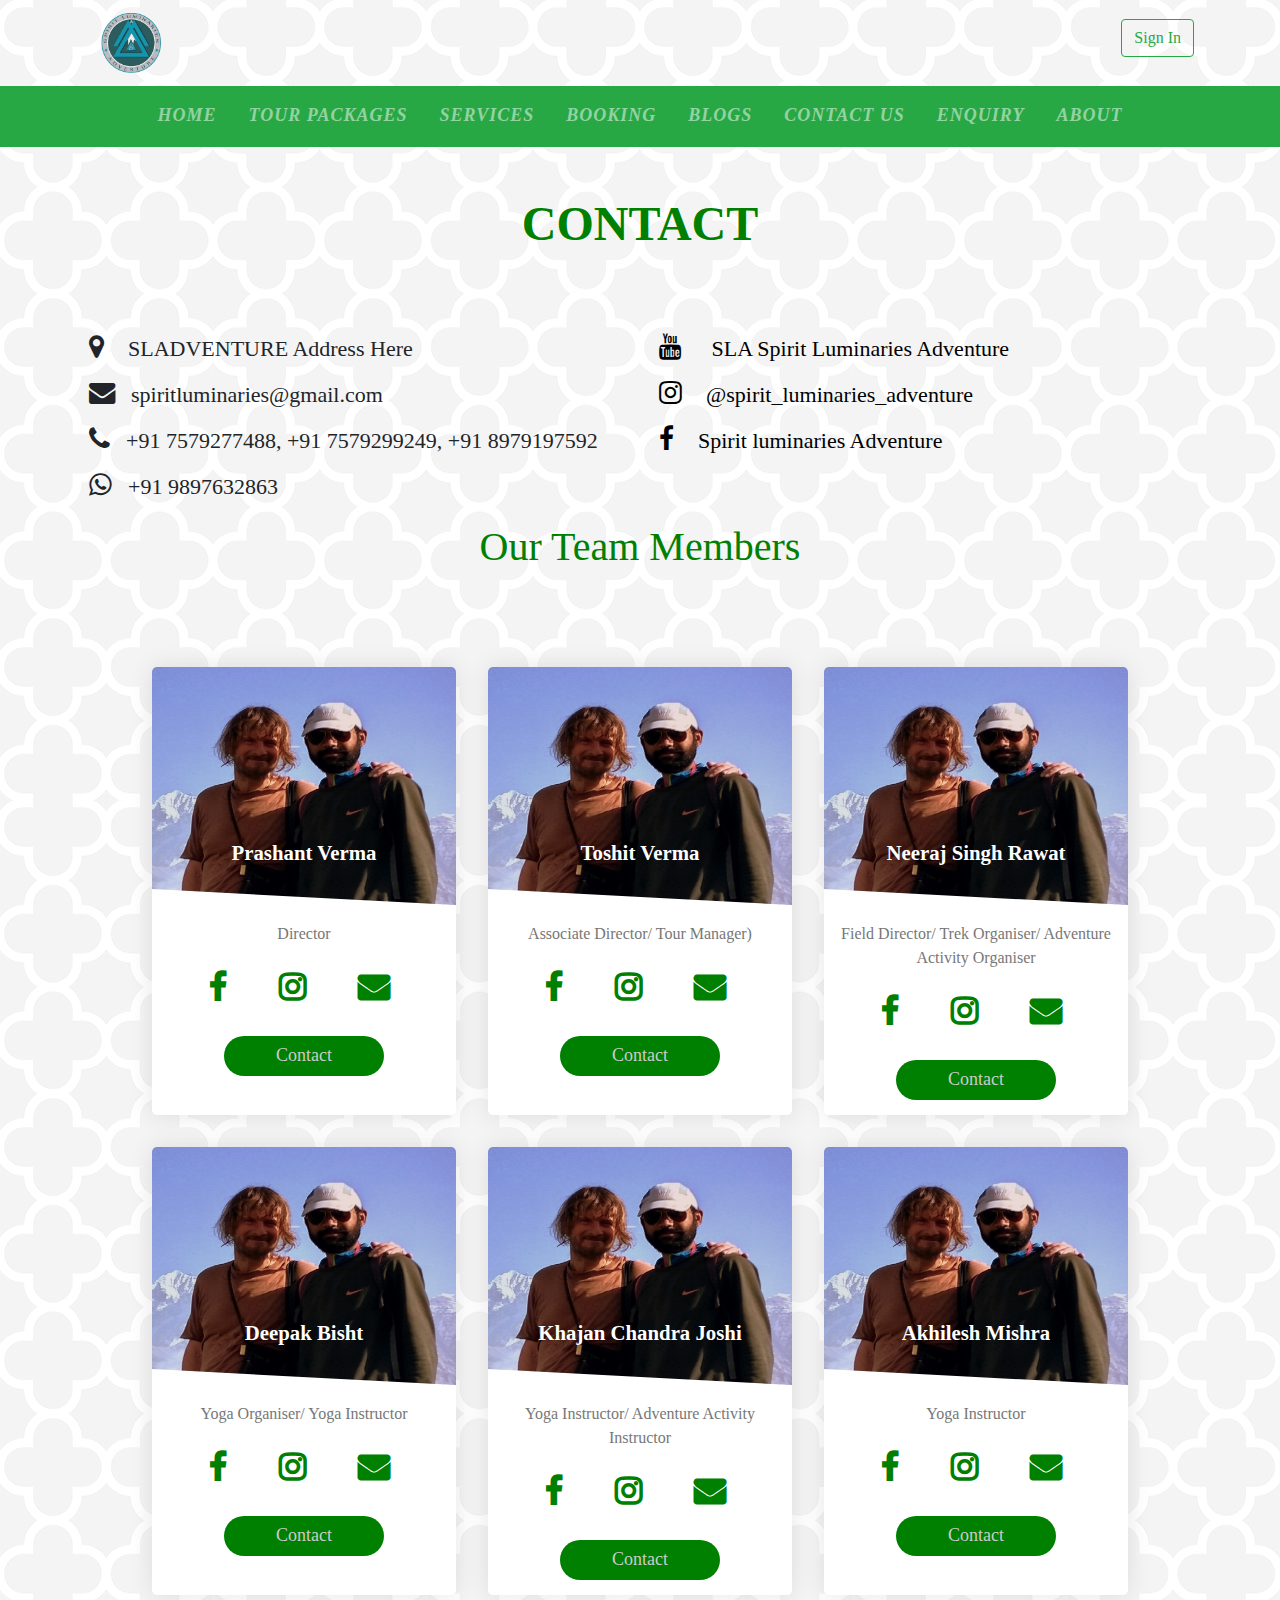
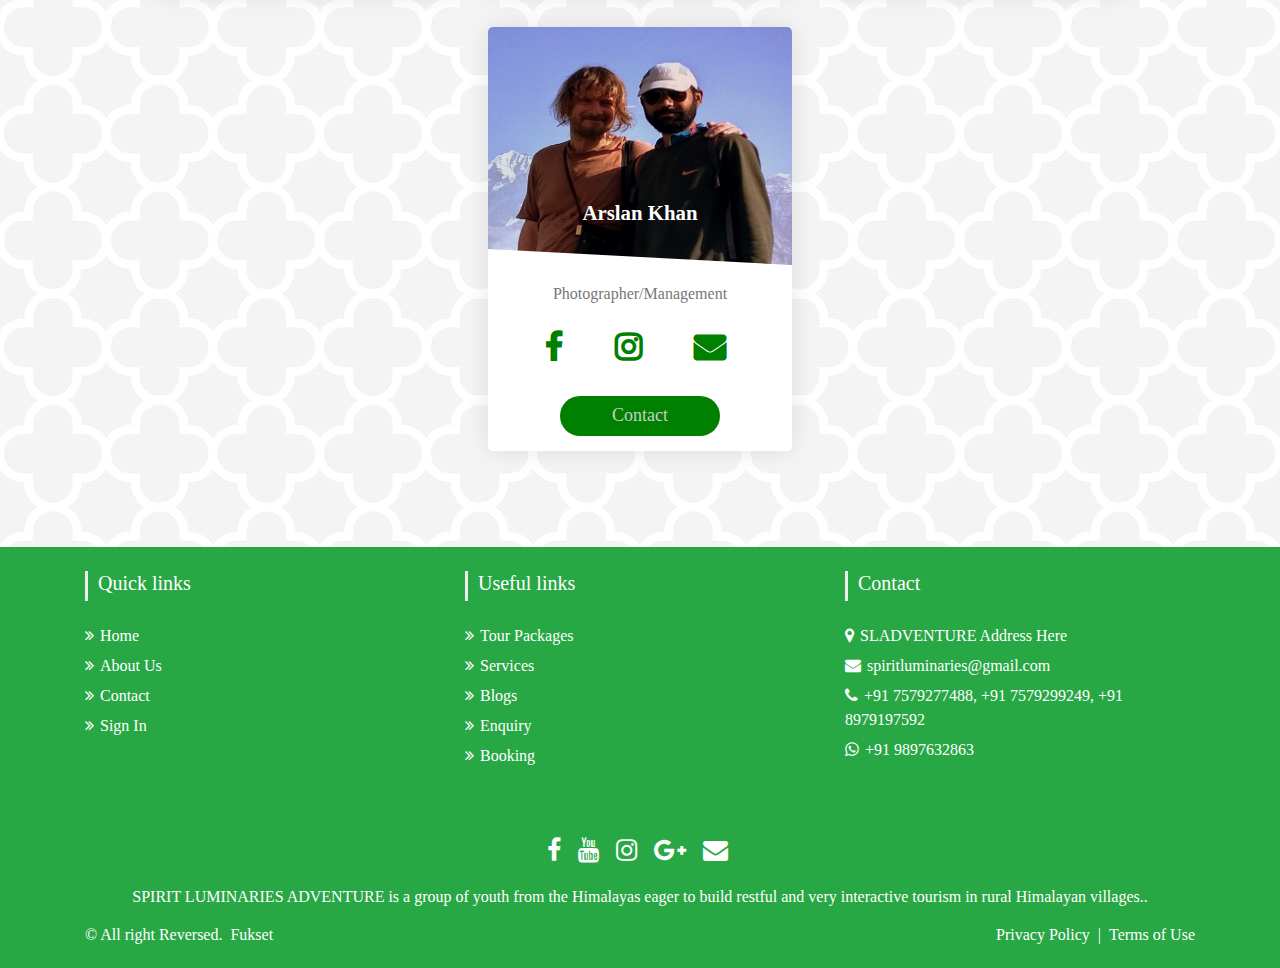
<file: contact.html>
<!DOCTYPE html>
<html lang="en">

<head>
    <title>Contact | SLA</title>
    <meta charset="UTF-8">
    <meta name="viewport" content="width=device-width, initial-scale=1.0">
    <!-- CSS only -->
    <link rel="stylesheet" href="css/style.css">
    <!-- bootstarp -->
    <link rel="stylesheet" href="https://stackpath.bootstrapcdn.com/bootstrap/4.5.2/css/bootstrap.min.css"
        integrity="sha384-JcKb8q3iqJ61gNV9KGb8thSsNjpSL0n8PARn9HuZOnIxN0hoP+VmmDGMN5t9UJ0Z" crossorigin="anonymous">
    <!-- font Awesome -->
    <link rel="stylesheet" href="https://maxcdn.bootstrapcdn.com/font-awesome/4.7.0/css/font-awesome.min.css">
    <!-- responsive -->
    <link rel="stylesheet" href="css/responsive.css">
    <!-- aos -->
    <link href="https://unpkg.com/aos@2.3.1/dist/aos.css" rel="stylesheet">
    <!-- favicon.ico -->
    <link rel="shortcut icon" href="img/favicon.png" type="image/x-icon">
  <link rel="icon" href="img/favicon.png" type="image/x-icon">
</head>

<body>

    <!-- Navbar -->
    <nav class="navbar navbar-light bg-light-transprent container">
        <a class="navbar-brand" href="index.html">
            <img src="img/logo.png" width="90" height="60" class="d-inline-block align-center" alt="" href="index.html">
        </a>
        <form>
            <button class="btn btn-outline-success ml-2" type="button" data-toggle="modal"
                data-target="#loginModal">Sign
                In</button>
            <div id="loginModal" class="modal fade" role="dialog">
                <div class="modal-dialog">
                    <div class="modal-content">
                        <div class="modal-header">
                            <button type="button" class="close" data-dismiss="modal"> &times;</button>
                        </div>
                        <div class="row loginpage">
                            <div class="col-md-12">
                                <h2>Sign In</h2>
                                <a href="#" class="social-button" id="facebook-connect"> <span>Sign In with
                                        Facebook</span></a>
                                <a href="#" class="social-button" id="google-connect"> <span>Sign In with
                                        Google</span></a>
                                <a href="#" class="social-button" id="twitter-connect"> <span>Sign In with
                                        Twitter</span></a>
                            </div>
                        </div>
                    </div>
                </div>
            </div>
        </form>
    </nav>

    <nav class="navbar sticky-top navbar-expand-lg navbar-dark navbar-primary bg-success main-nav ">
        <button class="navbar-toggler" type="button" data-toggle="collapse" data-target="#navbarTogglerDemo01"
            aria-controls="navbarTogglerDemo01" aria-expanded="false" aria-label="Toggle navigation">
            <span class="navbar-toggler-icon"></span>
        </button>
        <div class="collapse navbar-collapse" id="navbarTogglerDemo01">
            <ul class="navbar-nav mx-auto ">
                <li class="nav-item mx-2">
                    <a class="nav-link " href="index.html">Home</a>
                </li>
                <li class="nav-item mx-2">
                    <a class="nav-link" href="tourPackages.html">Tour Packages</a>
                </li>
                <li class="nav-item mx-2">
                    <a class="nav-link" href="services.html">Services</a>
                </li>
                <li class="nav-item mx-2">
                    <a class="nav-link" href="booking.html">Booking</a>
                </li>
                <li class="nav-item mx-2">
                    <a class="nav-link" href="blog.html">Blogs</a>
                </li>
                <li class="nav-item mx-2">
                    <a class="nav-link" href="contact.html">Contact Us</a>
                </li>
                <li class="nav-item mx-2">
                    <a class="nav-link" href="enquiry.html">Enquiry</a>
                </li>
                <li class="nav-item mx-2">
                    <a class="nav-link" href="about.html">About</a>
                </li>
            </ul>
        </div>
    </nav>
    <!-- end nav bar -->

    <h1 class="heading">
        Contact
    </h1>
    <section id="contact">
        <div class="container">
            <div class="row">
                <div class="col-xs-12 col-sm-6">
                    <ul class="list-unstyled">
                        <li><i class="fa fa-map-marker mr-4"></i>SLADVENTURE Address Here</li>
                        <li><i class="fa fa-envelope mr-3"></i>spiritluminaries@gmail.com</li>
                        <li><i class="fa fa-phone mr-3"></i>+91 7579277488, +91 7579299249, +91 8979197592</li>
                        <li><i class="fa fa-whatsapp mr-3"></i>+91 9897632863 </li>
                    </ul>
                </div>
                <div class="col-xs-12 col-sm-6">
                    <ul class="list-unstyled">
                        <a href="https://www.youtube.com/channel/UCKo5G1hW7aiIVBv2n4DhBHg" target="_blank">
                            <li><i class="fa fa-youtube mr-4"></i>
                                SLA Spirit Luminaries Adventure</li>
                        </a>
                        <a href="https://www.instagram.com/spirit_luminaries_adventure/" target="_blank">
                            <li><i class="fa fa-instagram mr-4"></i>@spirit_luminaries_adventure</li>
                        </a>
                        <a href="https://www.facebook.com/Spirit-luminaries-Adventure-332150387208598" target="_blank">
                            <li><i class="fa fa-facebook mr-4"></i>Spirit luminaries Adventure</li>
                        </a>
                    </ul>
                </div>
            </div>
        </div>
    </section>
    <h1>Our Team Members</h1>
    <div class="container mx-auto" id="ourTeam">
        <div class="card-deck">
            <div class="profile-card-4 text-center"><img src="img/team-member.jpg" class="img img-responsive">
                <div class="profile-content">
                    <div class="profile-name">Prashant Verma
                    </div>
                    <div class="profile-description">Director</div>
                    <div class="row container">
                        <div class="col-xs-4">
                            <div class="profile-overview">
                                <h2 class="fa fa-facebook"></h2>
                            </div>
                        </div>
                        <div class="col-xs-4">
                            <div class="profile-overview">
                                <h2 class="fa fa-instagram"></h2>
                            </div>
                        </div>
                        <div class="col-xs-4">
                            <div class="profile-overview">
                                <h2 class="fa fa-envelope"></h2>
                            </div>
                        </div>
                    </div>
                    <button>Contact</button>
                </div>
            </div>
            <div class="profile-card-4 text-center "><img src="img/team-member.jpg" class="img img-responsive">
                <div class="profile-content">
                    <div class="profile-name">Toshit Verma
                    </div>
                    <div class="profile-description">Associate Director/ Tour Manager)</div>
                    <div class="row container">
                        <div class="col-xs-4">
                            <div class="profile-overview">
                                <h2 class="fa fa-facebook"></h2>
                            </div>
                        </div>
                        <div class="col-xs-4">
                            <div class="profile-overview">
                                <h2 class="fa fa-instagram"></h2>
                            </div>
                        </div>
                        <div class="col-xs-4">
                            <div class="profile-overview">
                                <h2 class="fa fa-envelope"></h2>
                            </div>
                        </div>
                    </div>
                    <button>Contact</button>
                </div>
            </div>
            <div class="profile-card-4 text-center"><img src="img/team-member.jpg" class="img img-responsive">
                <div class="profile-content">
                    <div class="profile-name">Neeraj Singh Rawat
                    </div>
                    <div class="profile-description">Field Director/ Trek Organiser/ Adventure Activity Organiser</div>
                    <div class="row container">
                        <div class="col-xs-4">
                            <div class="profile-overview">
                                <h2 class="fa fa-facebook"></h2>
                            </div>
                        </div>
                        <div class="col-xs-4">
                            <div class="profile-overview">
                                <h2 class="fa fa-instagram"></h2>
                            </div>
                        </div>
                        <div class="col-xs-4">
                            <div class="profile-overview">
                                <h2 class="fa fa-envelope"></h2>
                            </div>
                        </div>
                    </div>
                    <button>Contact</button>
                </div>
            </div>
            <div class="profile-card-4 text-center"><img src="img/team-member.jpg" class="img img-responsive">
                <div class="profile-content">
                    <div class="profile-name">Deepak Bisht
                    </div>
                    <div class="profile-description">Yoga Organiser/ Yoga Instructor</div>
                    <div class="row container">
                        <div class="col-xs-4">
                            <div class="profile-overview">
                                <h2 class="fa fa-facebook"></h2>
                            </div>
                        </div>
                        <div class="col-xs-4">
                            <div class="profile-overview">
                                <h2 class="fa fa-instagram"></h2>
                            </div>
                        </div>
                        <div class="col-xs-4">
                            <div class="profile-overview">
                                <h2 class="fa fa-envelope"></h2>
                            </div>
                        </div>
                    </div>
                    <button>Contact</button>
                </div>
            </div>
            <div class="profile-card-4 text-center"><img src="img/team-member.jpg" class="img img-responsive">
                <div class="profile-content">
                    <div class="profile-name">Khajan Chandra Joshi</div>
                    <div class="profile-description">Yoga Instructor/ Adventure Activity Instructor</div>
                    <div class="row container">
                        <div class="col-xs-4">
                            <div class="profile-overview">
                                <h2 class="fa fa-facebook"></h2>
                            </div>
                        </div>
                        <div class="col-xs-4">
                            <div class="profile-overview">
                                <h2 class="fa fa-instagram"></h2>
                            </div>
                        </div>
                        <div class="col-xs-4">
                            <div class="profile-overview">
                                <h2 class="fa fa-envelope"></h2>
                            </div>
                        </div>
                    </div>
                    <button>Contact</button>
                </div>
            </div>
            <div class="profile-card-4 text-center"><img src="img/team-member.jpg" class="img img-responsive">
                <div class="profile-content">
                    <div class="profile-name">Akhilesh Mishra
                    </div>
                    <div class="profile-description">Yoga Instructor</div>
                    <div class="row container">
                        <div class="col-xs-4">
                            <div class="profile-overview">
                                <h2 class="fa fa-facebook"></h2>
                            </div>
                        </div>
                        <div class="col-xs-4">
                            <div class="profile-overview">
                                <h2 class="fa fa-instagram"></h2>
                            </div>
                        </div>
                        <div class="col-xs-4">
                            <div class="profile-overview">
                                <h2 class="fa fa-envelope"></h2>
                            </div>
                        </div>
                    </div>
                    <button>Contact</button>
                </div>
            </div>
            <div class="profile-card-4 text-center"><img src="img/team-member.jpg" class="img img-responsive">
                <div class="profile-content">
                    <div class="profile-name">Arslan Khan
                    </div>
                    <div class="profile-description">Photographer/Management</div>
                    <div class="row container">
                        <div class="col-xs-4">
                            <div class="profile-overview">
                                <h2 class="fa fa-facebook"></h2>
                            </div>
                        </div>
                        <div class="col-xs-4">
                            <div class="profile-overview">
                                <h2 class="fa fa-instagram"></h2>
                            </div>
                        </div>
                        <div class="col-xs-4">
                            <div class="profile-overview">
                                <h2 class="fa fa-envelope"></h2>
                            </div>
                        </div>
                    </div>
                    <button>Contact</button>
                </div>
            </div>
        </div>
    </div>
    <!-- Footer -->
    <section id="footer" class="bg-success">
        <div class="container">
            <div class="row text-center text-xs-center text-sm-left text-md-left">
                <div class="col-xs-12 col-sm-4 col-md-4">
                    <h5>Quick links</h5>
                    <ul class="list-unstyled quick-links">
                        <li><a href="index.html"><i class="fa fa-angle-double-right"></i>Home</a></li>
                        <li><a href="about.html"><i class="fa fa-angle-double-right"></i>About Us</a></li>
                        <li><a href="#"><i class="fa fa-angle-double-right"></i>Contact</a></li>
                        <li><a href="" data-toggle="modal" data-target="#loginModal"><i
                                    class="fa fa-angle-double-right"></i>Sign In</a></li>
                    </ul>
                </div>
                <div class="col-xs-12 col-sm-4 col-md-4">
                    <h5>Useful links</h5>
                    <ul class="list-unstyled quick-links">
                        <li><a href="tourPackages.html"><i class="fa fa-angle-double-right"></i>Tour Packages</a></li>
                        <li><a href="services.html"><i class="fa fa-angle-double-right"></i>Services</a></li>
                        <li><a href="blog.html"><i class="fa fa-angle-double-right"></i>Blogs</a></li>
                        <li><a href="enquiry.html"><i class="fa fa-angle-double-right"></i>Enquiry</a></li>
                        <li><a href="booking.html"><i class="fa fa-angle-double-right"></i>Booking</a></li>
                    </ul>
                </div>
                <div class="col-xs-12 col-sm-4 col-md-4">
                    <h5>Contact</h5>
                    <ul class="list-unstyled quick-links">
                        <li><i class="fa fa-map-marker"></i>SLADVENTURE Address Here</li>
                        <li><i class="fa fa-envelope"></i>spiritluminaries@gmail.com</li>
                        <li><i class="fa fa-phone"></i>+91 7579277488, +91 7579299249, +91 8979197592</li>
                        <li><i class="fa fa-whatsapp"></i>+91 9897632863 </li>

                    </ul>
                </div>

            </div>
            <div class="row">
                <div class="col-xs-12 col-sm-12 col-md-12 mt-2 mt-sm-5">
                    <ul class="list-unstyled list-inline social text-center">
                        <li class="list-inline-item"><a
                                href="https://www.facebook.com/Spirit-luminaries-Adventure-332150387208598" target="_blank"><i
                                    class="fa fa-facebook"></i></a></li>
                        <li class="list-inline-item"><a
                                href="https://www.youtube.com/channel/UCKo5G1hW7aiIVBv2n4DhBHg" target="_blank"><i
                                    class="fa fa-youtube"></i></a></li>
                        <li class="list-inline-item"><a href="https://www.instagram.com/spirit_luminaries_adventure/" target="_blank"><i
                                    class="fa fa-instagram"></i></a></li>
                        <li class="list-inline-item"><a href="#!" target="_blank"><i class="fa fa-google-plus"></i></a></li>
                        <li class="list-inline-item"><a href="#!" target="_blank"><i class="fa fa-envelope"></i></a></li>
                    </ul>
                </div>
                <hr>
            </div>
            <div class="text-center text-white">
                <p><u><a href="#">SPIRIT LUMINARIES ADVENTURE</a></u> is a group of
                    youth from the Himalayas eager to build restful and very interactive tourism in
                    rural Himalayan villages..</p>
            </div>
            <p class="h6 text-white">© All right Reversed.<a class="ml-2" href="#!" target="_blank">Fukset</a><span
                    style="float: right;"><a class=" mr-2" href="privacyPolicy.html">Privacy Policy</a>|<a class=" ml-2"
                        href="termsOfUse.html">Terms of Use</a></span>
            </p>
        </div>
    </section>
    <!-- JS, Popper.js, and jQuery -->
    <script src="js/main.js"></script>
    <!-- bootstarp js -->
    <script src="https://code.jquery.com/jquery-3.5.1.slim.min.js"
        integrity="sha384-DfXdz2htPH0lsSSs5nCTpuj/zy4C+OGpamoFVy38MVBnE+IbbVYUew+OrCXaRkfj"
        crossorigin="anonymous"></script>
    <script src="https://cdn.jsdelivr.net/npm/popper.js@1.16.1/dist/umd/popper.min.js"
        integrity="sha384-9/reFTGAW83EW2RDu2S0VKaIzap3H66lZH81PoYlFhbGU+6BZp6G7niu735Sk7lN"
        crossorigin="anonymous"></script>
    <script src="https://stackpath.bootstrapcdn.com/bootstrap/4.5.2/js/bootstrap.min.js"
        integrity="sha384-B4gt1jrGC7Jh4AgTPSdUtOBvfO8shuf57BaghqFfPlYxofvL8/KUEfYiJOMMV+rV"
        crossorigin="anonymous"></script>
    <!-- end bootstarp -->
    <!-- jquery -->
    <script src="//code.jquery.com/jquery-1.11.1.min.js"></script>
    <!-- aos -->
    <script src="js/main.js"></script>
    <script src="https://unpkg.com/aos@2.3.1/dist/aos.js"></script>
    <script>
        AOS.init({
            offset: 100,
            duration: 1000,
        });
    </script>
    </head>
</body>

</html>
</file>
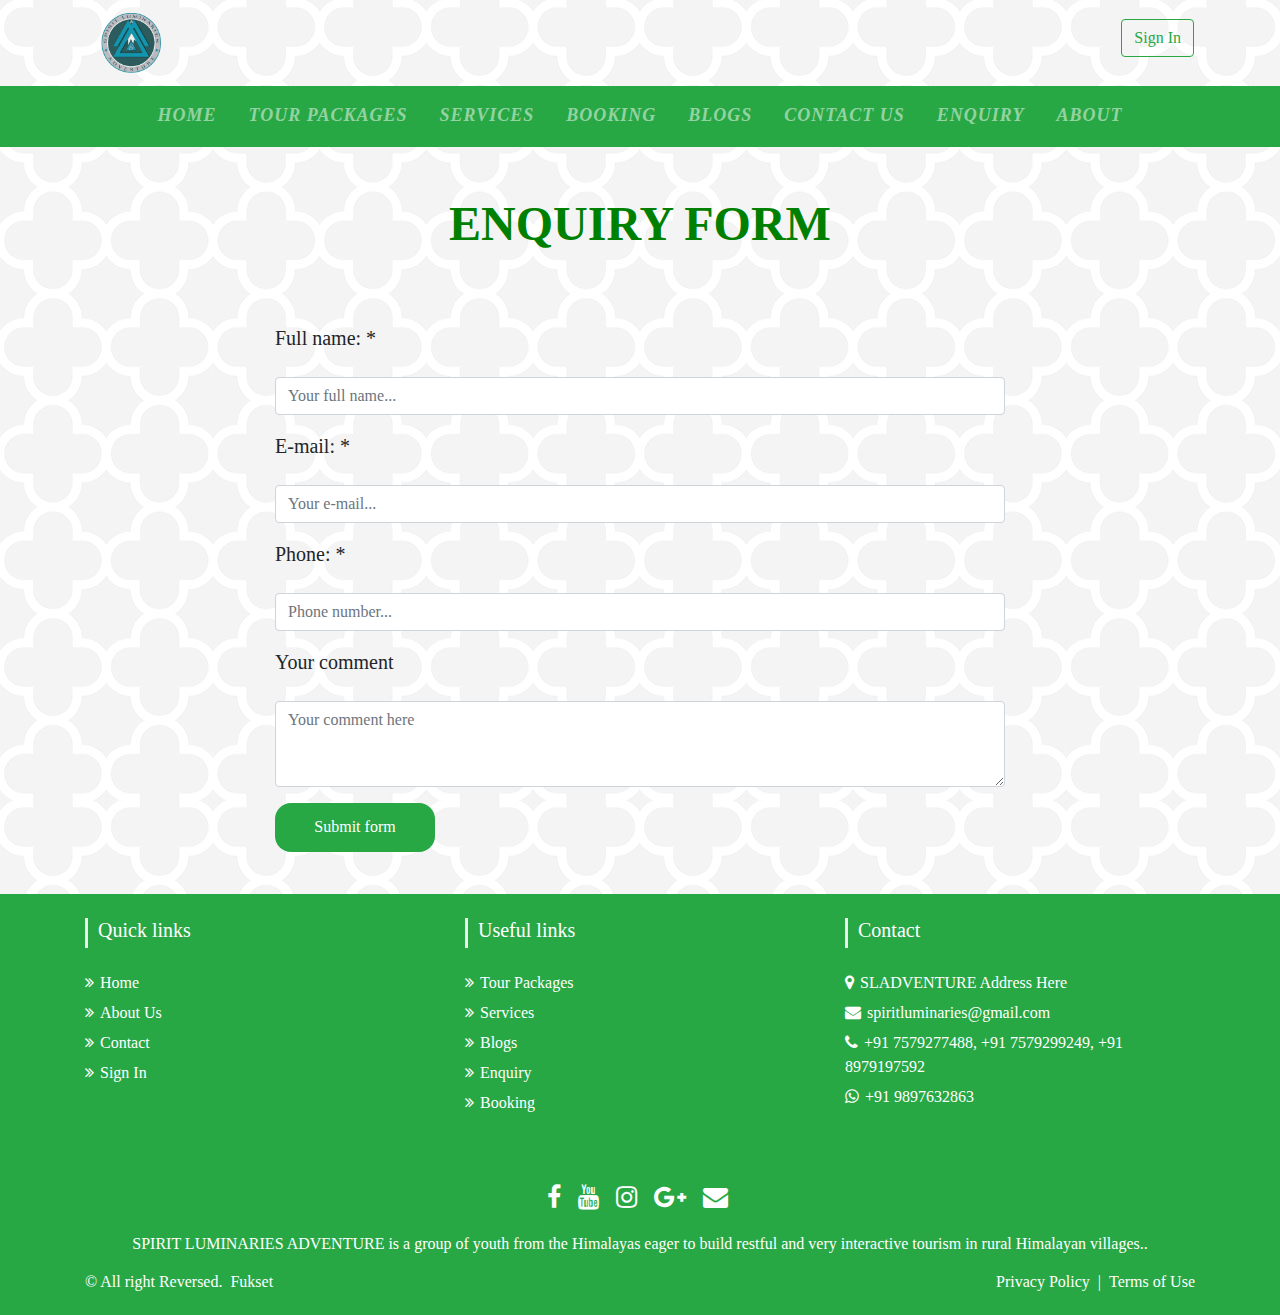
<file: enquiry.html>
<!DOCTYPE html>
<html lang="en">

<head>
  <title>Enquiry | SLA</title>
  <meta charset="UTF-8">
  <meta name="viewport" content="width=device-width, initial-scale=1.0">
  <!-- CSS only -->
  <link rel="stylesheet" href="css/style.css">
  <!-- bootstarp -->
  <link rel="stylesheet" href="https://stackpath.bootstrapcdn.com/bootstrap/4.5.2/css/bootstrap.min.css"
    integrity="sha384-JcKb8q3iqJ61gNV9KGb8thSsNjpSL0n8PARn9HuZOnIxN0hoP+VmmDGMN5t9UJ0Z" crossorigin="anonymous">
  <!-- font Awesome -->
  <link rel="stylesheet" href="https://maxcdn.bootstrapcdn.com/font-awesome/4.7.0/css/font-awesome.min.css">
  <!-- responsive -->
  <link rel="stylesheet" href="css/responsive.css">
  <!-- aos -->
  <link href="https://unpkg.com/aos@2.3.1/dist/aos.css" rel="stylesheet">
  <!-- favicon.ico -->
  <link rel="shortcut icon" href="img/favicon.png" type="image/x-icon">
  <link rel="icon" href="img/favicon.png" type="image/x-icon">
</head>

<body>
  <!-- Header -->

  <!-- Navbar -->
  <nav class="navbar navbar-light bg-light-transprent container">
    <a class="navbar-brand" href="index.html">
      <img src="img/logo.png" width="90" height="60" class="d-inline-block align-center" alt="" href="index.html">
    </a>
    <form>
      <button class="btn btn-outline-success ml-2" type="button" data-toggle="modal" data-target="#loginModal">Sign
        In</button>
      <div id="loginModal" class="modal fade" role="dialog">
        <div class="modal-dialog">
          <div class="modal-content">
            <div class="modal-header">
              <button type="button" class="close" data-dismiss="modal"> &times;</button>
            </div>
            <div class="row loginpage">
              <div class="col-md-12">
                <h2>Sign In</h2>
                <a href="#" class="social-button" id="facebook-connect"> <span>Sign In with Facebook</span></a>
                <a href="#" class="social-button" id="google-connect"> <span>Sign In with Google</span></a>
                <a href="#" class="social-button" id="twitter-connect"> <span>Sign In with Twitter</span></a>
              </div>
            </div>
          </div>
        </div>
      </div>
    </form>
  </nav>

  <nav class="navbar sticky-top navbar-expand-lg navbar-dark navbar-primary bg-success main-nav ">
    <button class="navbar-toggler" type="button" data-toggle="collapse" data-target="#navbarTogglerDemo01"
      aria-controls="navbarTogglerDemo01" aria-expanded="false" aria-label="Toggle navigation">
      <span class="navbar-toggler-icon"></span>
    </button>
    <div class="collapse navbar-collapse" id="navbarTogglerDemo01">
      <ul class="navbar-nav mx-auto ">
        <li class="nav-item mx-2">
          <a class="nav-link " href="index.html">Home</a>
        </li>
        <li class="nav-item mx-2">
          <a class="nav-link" href="tourPackages.html">Tour Packages</a>
        </li>
        <li class="nav-item mx-2">
          <a class="nav-link" href="services.html">Services</a>
        </li>
        <li class="nav-item mx-2">
          <a class="nav-link" href="booking.html">Booking</a>
        </li>
        <li class="nav-item mx-2">
          <a class="nav-link" href="blog.html">Blogs</a>
        </li>
        <li class="nav-item mx-2">
          <a class="nav-link" href="contact.html">Contact Us</a>
        </li>
        <li class="nav-item mx-2">
          <a class="nav-link" href="enquiry.html">Enquiry</a>
        </li>
        <li class="nav-item mx-2">
          <a class="nav-link" href="about.html">About</a>
        </li>
      </ul>
    </div>
  </nav>
  <!-- end nav bar -->
  <h1 class="heading">
    Enquiry Form
  </h1>

  <section id="enquiry ">
    <div class="container">
      <div class="row enquiry">
        <div class="col-md-8 col-sm-10 offset-md-2 offset-sm-1 ">
          <form method="POST" action="#" class="needs-validation" novalidate>
            <div class="form-group">
              <label for="fname">Full name: *</label>
              <input type="text" class="form-control" id="fname" name="fname" placeholder="Your full name..." required>
              <div class="invalid-feedback">Please provide a valid name.</div>
              <div class="form-group">
                <label class="mt-3" for="email">E-mail: *</label>
                <input type="email" class="form-control" id="email" name="email" placeholder="Your e-mail..." required>
                <div class="invalid-feedback">Please provide a valid e-mail.</div>
                <div class="form-group">
                  <label class="mt-3" for="phone">Phone: *</label>
                  <input type="tel" class="form-control" id="phone" name="phone" placeholder="Phone number..." required>
                  <div class="invalid-feedback">Please provide a valid phone number.</div>
                  <div class="form-group">
                    <label class="mt-3" for="comment">Your comment</label>
                    <textarea class="form-control" id="comment" name="comment" rows="3"
                      placeholder="Your comment here"></textarea>
                  </div>
                  <button type="submit" class="btn btn-primary bt bg-success mx-auto">Submit form</button>
                </div>
              </div>
            </div>
          </form>
        </div>
      </div>
    </div>
  </section>

  <!-- Footer -->
  <section id="footer" class="bg-success">
    <div class="container">
      <div class="row text-center text-xs-center text-sm-left text-md-left">
        <div class="col-xs-12 col-sm-4 col-md-4">
          <h5>Quick links</h5>
          <ul class="list-unstyled quick-links">
            <li><a href="index.html"><i class="fa fa-angle-double-right"></i>Home</a></li>
            <li><a href="about.html"><i class="fa fa-angle-double-right"></i>About Us</a></li>
            <li><a href="contact.html"><i class="fa fa-angle-double-right"></i>Contact</a></li>
            <li><a href="" data-toggle="modal" data-target="#loginModal"><i class="fa fa-angle-double-right"></i>Sign In</a></li>
          </ul>
        </div>
        <div class="col-xs-12 col-sm-4 col-md-4">
          <h5>Useful links</h5>
          <ul class="list-unstyled quick-links">
            <li><a href="tourPackages.html"><i class="fa fa-angle-double-right"></i>Tour Packages</a></li>
            <li><a href="services.html"><i class="fa fa-angle-double-right"></i>Services</a></li>
            <li><a href="blog.html"><i class="fa fa-angle-double-right"></i>Blogs</a></li>
            <li><a href="#"><i class="fa fa-angle-double-right"></i>Enquiry</a></li>
            <li><a href="booking.html"><i class="fa fa-angle-double-right"></i>Booking</a></li>
          </ul>
        </div>
        <div class="col-xs-12 col-sm-4 col-md-4">
          <h5>Contact</h5>
          <ul class="list-unstyled quick-links">
            <li><i class="fa fa-map-marker"></i>SLADVENTURE Address Here</li>
            <li><i class="fa fa-envelope"></i>spiritluminaries@gmail.com</li>
            <li><i class="fa fa-phone"></i>+91 7579277488, +91 7579299249, +91 8979197592</li>
            <li><i class="fa fa-whatsapp"></i>+91 9897632863 </li>

          </ul>
        </div>

      </div>
      <div class="row">
        <div class="col-xs-12 col-sm-12 col-md-12 mt-2 mt-sm-5">
          <ul class="list-unstyled list-inline social text-center">
            <li class="list-inline-item"><a href="https://www.facebook.com/Spirit-luminaries-Adventure-332150387208598" target="_blank"><i class="fa fa-facebook"></i></a></li>
            <li class="list-inline-item"><a href="https://www.youtube.com/channel/UCKo5G1hW7aiIVBv2n4DhBHg" target="_blank"><i class="fa fa-youtube"></i></a></li>
            <li class="list-inline-item"><a href="https://www.instagram.com/spirit_luminaries_adventure/" target="_blank"><i class="fa fa-instagram"></i></a></li>
            <li class="list-inline-item"><a href="#!" target="_blank"><i class="fa fa-google-plus"></i></a></li>
            <li class="list-inline-item"><a href="#!" target="_blank"><i class="fa fa-envelope"></i></a></li>
          </ul>
        </div>
        <hr>
      </div>
      <div class="text-center text-white">
        <p><u><a href="#">SPIRIT LUMINARIES ADVENTURE</a></u> is a group of
          youth from the Himalayas eager to build restful and very interactive tourism in
          rural Himalayan villages..</p>
      </div>
      <p class="h6 text-white">© All right Reversed.<a class="ml-2" href="#!" target="_blank">Fukset</a><span
          style="float: right;"><a class=" mr-2" href="privacyPolicy.html">Privacy Policy</a>|<a class=" ml-2"
            href="termsOfUse.html">Terms of Use</a></span>
      </p>
    </div>
  </section>

  <!-- JS, Popper.js, and jQuery -->
  <script src="js/main.js"></script>
  <!-- bootstarp js -->
  <script src="https://code.jquery.com/jquery-3.5.1.slim.min.js"
    integrity="sha384-DfXdz2htPH0lsSSs5nCTpuj/zy4C+OGpamoFVy38MVBnE+IbbVYUew+OrCXaRkfj"
    crossorigin="anonymous"></script>
  <script src="https://cdn.jsdelivr.net/npm/popper.js@1.16.1/dist/umd/popper.min.js"
    integrity="sha384-9/reFTGAW83EW2RDu2S0VKaIzap3H66lZH81PoYlFhbGU+6BZp6G7niu735Sk7lN"
    crossorigin="anonymous"></script>
  <script src="https://stackpath.bootstrapcdn.com/bootstrap/4.5.2/js/bootstrap.min.js"
    integrity="sha384-B4gt1jrGC7Jh4AgTPSdUtOBvfO8shuf57BaghqFfPlYxofvL8/KUEfYiJOMMV+rV"
    crossorigin="anonymous"></script>
  <!-- end bootstarp -->
  <!-- jquery -->
  <script src="//code.jquery.com/jquery-1.11.1.min.js"></script>
  <!-- aos -->
  <script src="js/main.js"></script>
  <script src="https://unpkg.com/aos@2.3.1/dist/aos.js"></script>
  <script>
    AOS.init({
      offset: 100,
      duration: 1000,
    });
  </script>
</body>

</html>
</file>
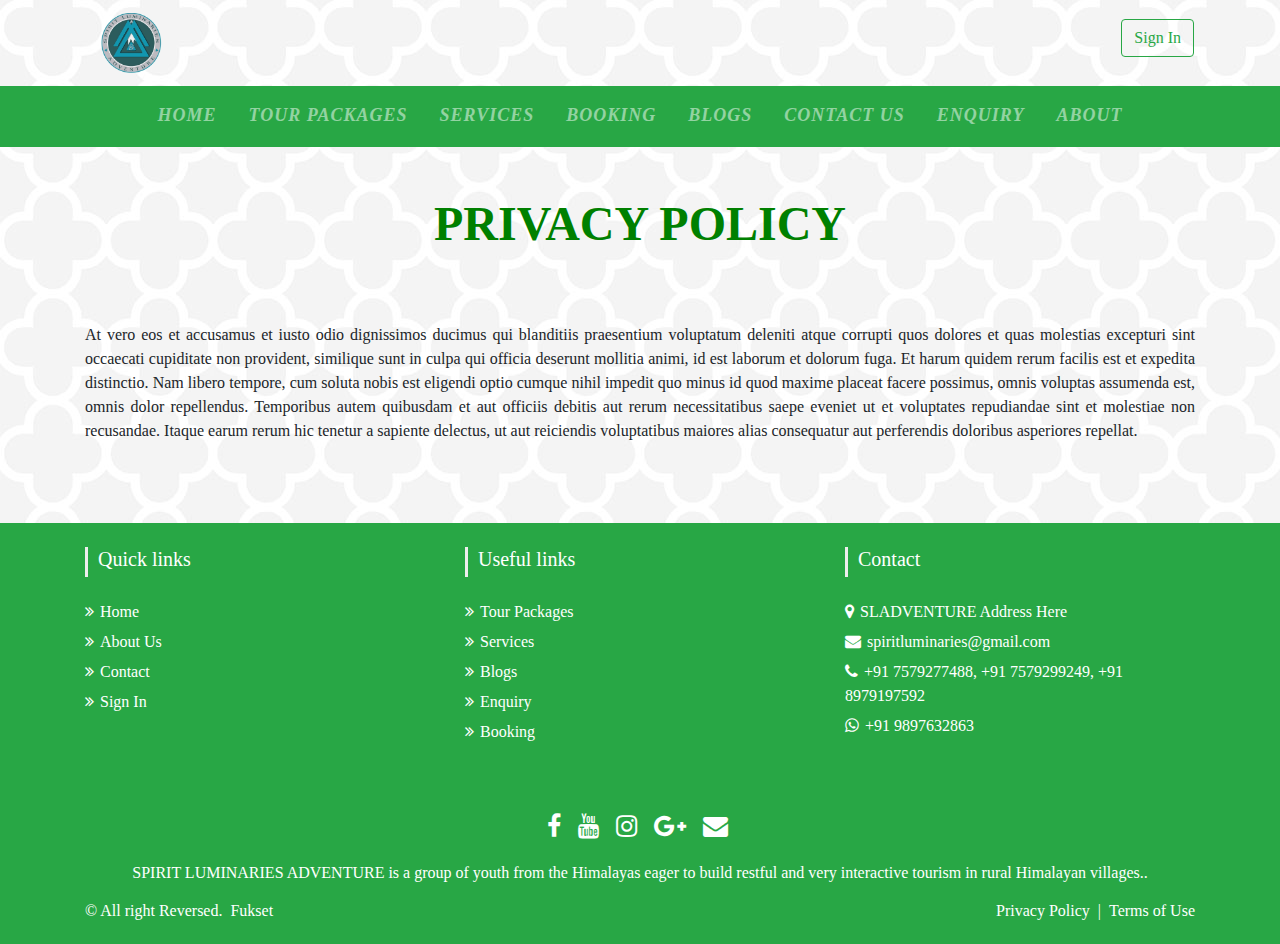
<file: privacyPolicy.html>
<!DOCTYPE html>
<html lang="en">

<head>
  <meta charset="UTF-8">
  <meta name="viewport" content="width=device-width, initial-scale=1.0">
  <!-- CSS only -->
  <link rel="stylesheet" href="css/style.css">
  <!-- bootstarp -->
  <link rel="stylesheet" href="https://stackpath.bootstrapcdn.com/bootstrap/4.5.2/css/bootstrap.min.css"
    integrity="sha384-JcKb8q3iqJ61gNV9KGb8thSsNjpSL0n8PARn9HuZOnIxN0hoP+VmmDGMN5t9UJ0Z" crossorigin="anonymous">
  <!-- font Awesome -->
  <link rel="stylesheet" href="https://maxcdn.bootstrapcdn.com/font-awesome/4.7.0/css/font-awesome.min.css">
  <!-- responsive -->
  <link rel="stylesheet" href="css/responsive.css">
  <!-- aos -->
  <link href="https://unpkg.com/aos@2.3.1/dist/aos.css" rel="stylesheet">
  <!-- favicon.ico -->
  <link rel="shortcut icon" href="img/favicon.png" type="image/x-icon">
  <link rel="icon" href="img/favicon.png" type="image/x-icon">
</head>

<body>
  <!-- Header -->

  <!-- Navbar -->
  <nav class="navbar navbar-light bg-light-transprent container">
    <a class="navbar-brand" href="index.html">
      <img src="img/logo.png" width="90" height="60" class="d-inline-block align-center" alt="" href="index.html">
    </a>
    <form>
      <button class="btn btn-outline-success ml-2" type="button" data-toggle="modal" data-target="#loginModal">Sign
        In</button>
      <div id="loginModal" class="modal fade" role="dialog">
        <div class="modal-dialog">
          <div class="modal-content">
            <div class="modal-header">
              <button type="button" class="close" data-dismiss="modal"> &times;</button>
            </div>
            <div class="row loginpage">
              <div class="col-md-12">
                <h2>Sign In</h2>
                <a href="#" class="social-button" id="facebook-connect"> <span>Sign In with Facebook</span></a>
                <a href="#" class="social-button" id="google-connect"> <span>Sign In with Google</span></a>
                <a href="#" class="social-button" id="twitter-connect"> <span>Sign In with Twitter</span></a>
              </div>
            </div>
          </div>
        </div>
      </div>
    </form>
  </nav>

  <nav class="navbar sticky-top navbar-expand-lg navbar-dark navbar-primary bg-success main-nav ">
    <button class="navbar-toggler" type="button" data-toggle="collapse" data-target="#navbarTogglerDemo01"
      aria-controls="navbarTogglerDemo01" aria-expanded="false" aria-label="Toggle navigation">
      <span class="navbar-toggler-icon"></span>
    </button>
    <div class="collapse navbar-collapse" id="navbarTogglerDemo01">
      <ul class="navbar-nav mx-auto ">
        <li class="nav-item mx-2">
          <a class="nav-link " href="index.html">Home</a>
        </li>
        <li class="nav-item mx-2">
          <a class="nav-link" href="tourPackages.html">Tour Packages</a>
        </li>
        <li class="nav-item mx-2">
          <a class="nav-link" href="services.html">Services</a>
        </li>
        <li class="nav-item mx-2">
          <a class="nav-link" href="booking.html">Booking</a>
        </li>
        <li class="nav-item mx-2">
          <a class="nav-link" href="blog.html">Blogs</a>
        </li>
        <li class="nav-item mx-2">
          <a class="nav-link" href="contact.html">Contact Us</a>
        </li>
        <li class="nav-item mx-2">
          <a class="nav-link" href="enquiry.html">Enquiry</a>
        </li>
        <li class="nav-item mx-2">
          <a class="nav-link" href="about.html">About</a>
        </li>
      </ul>
    </div>
  </nav>
  <!-- end nav bar -->

  <section class="wrapper">
    <h1 class="heading">
      Privacy Policy
    </h1>

    <div class="container" id="aboutus">
      <p>At vero eos et accusamus et iusto odio dignissimos ducimus qui blanditiis praesentium voluptatum
        deleniti atque corrupti quos dolores et quas molestias excepturi sint occaecati cupiditate non
        provident, similique sunt in culpa qui officia deserunt mollitia animi, id est laborum et
        dolorum fuga. Et harum quidem rerum facilis est et expedita distinctio. Nam libero tempore, cum
        soluta nobis est eligendi optio cumque nihil impedit quo minus id quod maxime placeat facere
        possimus, omnis voluptas assumenda est, omnis dolor repellendus. Temporibus autem quibusdam et
        aut officiis debitis aut rerum necessitatibus saepe eveniet ut et voluptates repudiandae sint et
        molestiae non recusandae. Itaque earum rerum hic tenetur a sapiente delectus, ut aut reiciendis
        voluptatibus maiores alias consequatur aut perferendis doloribus asperiores repellat.</p>
    </div>
  </section>


  <!-- Footer -->
  <section id="footer" class="bg-success">
    <div class="container">
      <div class="row text-center text-xs-center text-sm-left text-md-left">
        <div class="col-xs-12 col-sm-4 col-md-4">
          <h5>Quick links</h5>
          <ul class="list-unstyled quick-links">
            <li><a href="index.html"><i class="fa fa-angle-double-right"></i>Home</a></li>
            <li><a href="about.html"><i class="fa fa-angle-double-right"></i>About Us</a></li>
            <li><a href="contact.html"><i class="fa fa-angle-double-right"></i>Contact</a></li>
            <li><a href="" data-toggle="modal" data-target="#loginModal"><i class="fa fa-angle-double-right"></i>Sign In</a></li>
          </ul>
        </div>
        <div class="col-xs-12 col-sm-4 col-md-4">
          <h5>Useful links</h5>
          <ul class="list-unstyled quick-links">
             <li><a href="tourPackages.html"><i class="fa fa-angle-double-right"></i>Tour Packages</a></li>
            <li><a href="services.html"><i class="fa fa-angle-double-right"></i>Services</a></li>
            <li><a href="blog.html"><i class="fa fa-angle-double-right"></i>Blogs</a></li>
            <li><a href="enquiry.html"><i class="fa fa-angle-double-right"></i>Enquiry</a></li>
            <li><a href="booking.html"><i class="fa fa-angle-double-right"></i>Booking</a></li>
          </ul>
        </div>
        <div class="col-xs-12 col-sm-4 col-md-4">
          <h5>Contact</h5>
          <ul class="list-unstyled quick-links">
            <li><i class="fa fa-map-marker"></i>SLADVENTURE Address Here</li>
            <li><i class="fa fa-envelope"></i>spiritluminaries@gmail.com</li>
            <li><i class="fa fa-phone"></i>+91 7579277488, +91 7579299249, +91 8979197592</li>
            <li><i class="fa fa-whatsapp"></i>+91 9897632863 </li>

          </ul>
        </div>

      </div>
      <div class="row">
        <div class="col-xs-12 col-sm-12 col-md-12 mt-2 mt-sm-5">
          <ul class="list-unstyled list-inline social text-center">
            <li class="list-inline-item"><a href="https://www.facebook.com/Spirit-luminaries-Adventure-332150387208598" target="_blank"><i class="fa fa-facebook"></i></a></li>
            <li class="list-inline-item"><a href="https://www.youtube.com/channel/UCKo5G1hW7aiIVBv2n4DhBHg" target="_blank"><i class="fa fa-youtube"></i></a></li>
            <li class="list-inline-item"><a href="https://www.instagram.com/spirit_luminaries_adventure/" target="_blank"><i class="fa fa-instagram"></i></a></li>
            <li class="list-inline-item"><a href="#!" target="_blank"><i class="fa fa-google-plus"></i></a></li>
            <li class="list-inline-item"><a href="#!" target="_blank"><i class="fa fa-envelope"></i></a></li>
          </ul>
        </div>
        <hr>
      </div>
      <div class="text-center text-white">
        <p><u><a href="#">SPIRIT LUMINARIES ADVENTURE</a></u> is a group of
          youth from the Himalayas eager to build restful and very interactive tourism in
          rural Himalayan villages..</p>
      </div>
      <p class="h6 text-white">© All right Reversed.<a class="ml-2" href="#!" target="_blank">Fukset</a><span
          style="float: right;"><a class=" mr-2" href="#">Privacy Policy</a>|<a class=" ml-2"
            href="termsOfUse.html">Terms of Use</a></span>
      </p>
    </div>
  </section>
  <!-- JS, Popper.js, and jQuery -->
  <script src="js/main.js"></script>
  <!-- bootstarp js -->
  <script src="https://code.jquery.com/jquery-3.5.1.slim.min.js"
    integrity="sha384-DfXdz2htPH0lsSSs5nCTpuj/zy4C+OGpamoFVy38MVBnE+IbbVYUew+OrCXaRkfj"
    crossorigin="anonymous"></script>
  <script src="https://cdn.jsdelivr.net/npm/popper.js@1.16.1/dist/umd/popper.min.js"
    integrity="sha384-9/reFTGAW83EW2RDu2S0VKaIzap3H66lZH81PoYlFhbGU+6BZp6G7niu735Sk7lN"
    crossorigin="anonymous"></script>
  <script src="https://stackpath.bootstrapcdn.com/bootstrap/4.5.2/js/bootstrap.min.js"
    integrity="sha384-B4gt1jrGC7Jh4AgTPSdUtOBvfO8shuf57BaghqFfPlYxofvL8/KUEfYiJOMMV+rV"
    crossorigin="anonymous"></script>
  <!-- end bootstarp -->
  <!-- jquery -->
  <script src="//code.jquery.com/jquery-1.11.1.min.js"></script>
  <!-- aos -->
  <script src="js/main.js"></script>
  <script src="https://unpkg.com/aos@2.3.1/dist/aos.js"></script>
  <!-- <script>
    AOS.init({
      offset: 300,
      duration: 1000,
    });
  </script> -->
</body>

</html>
</file>
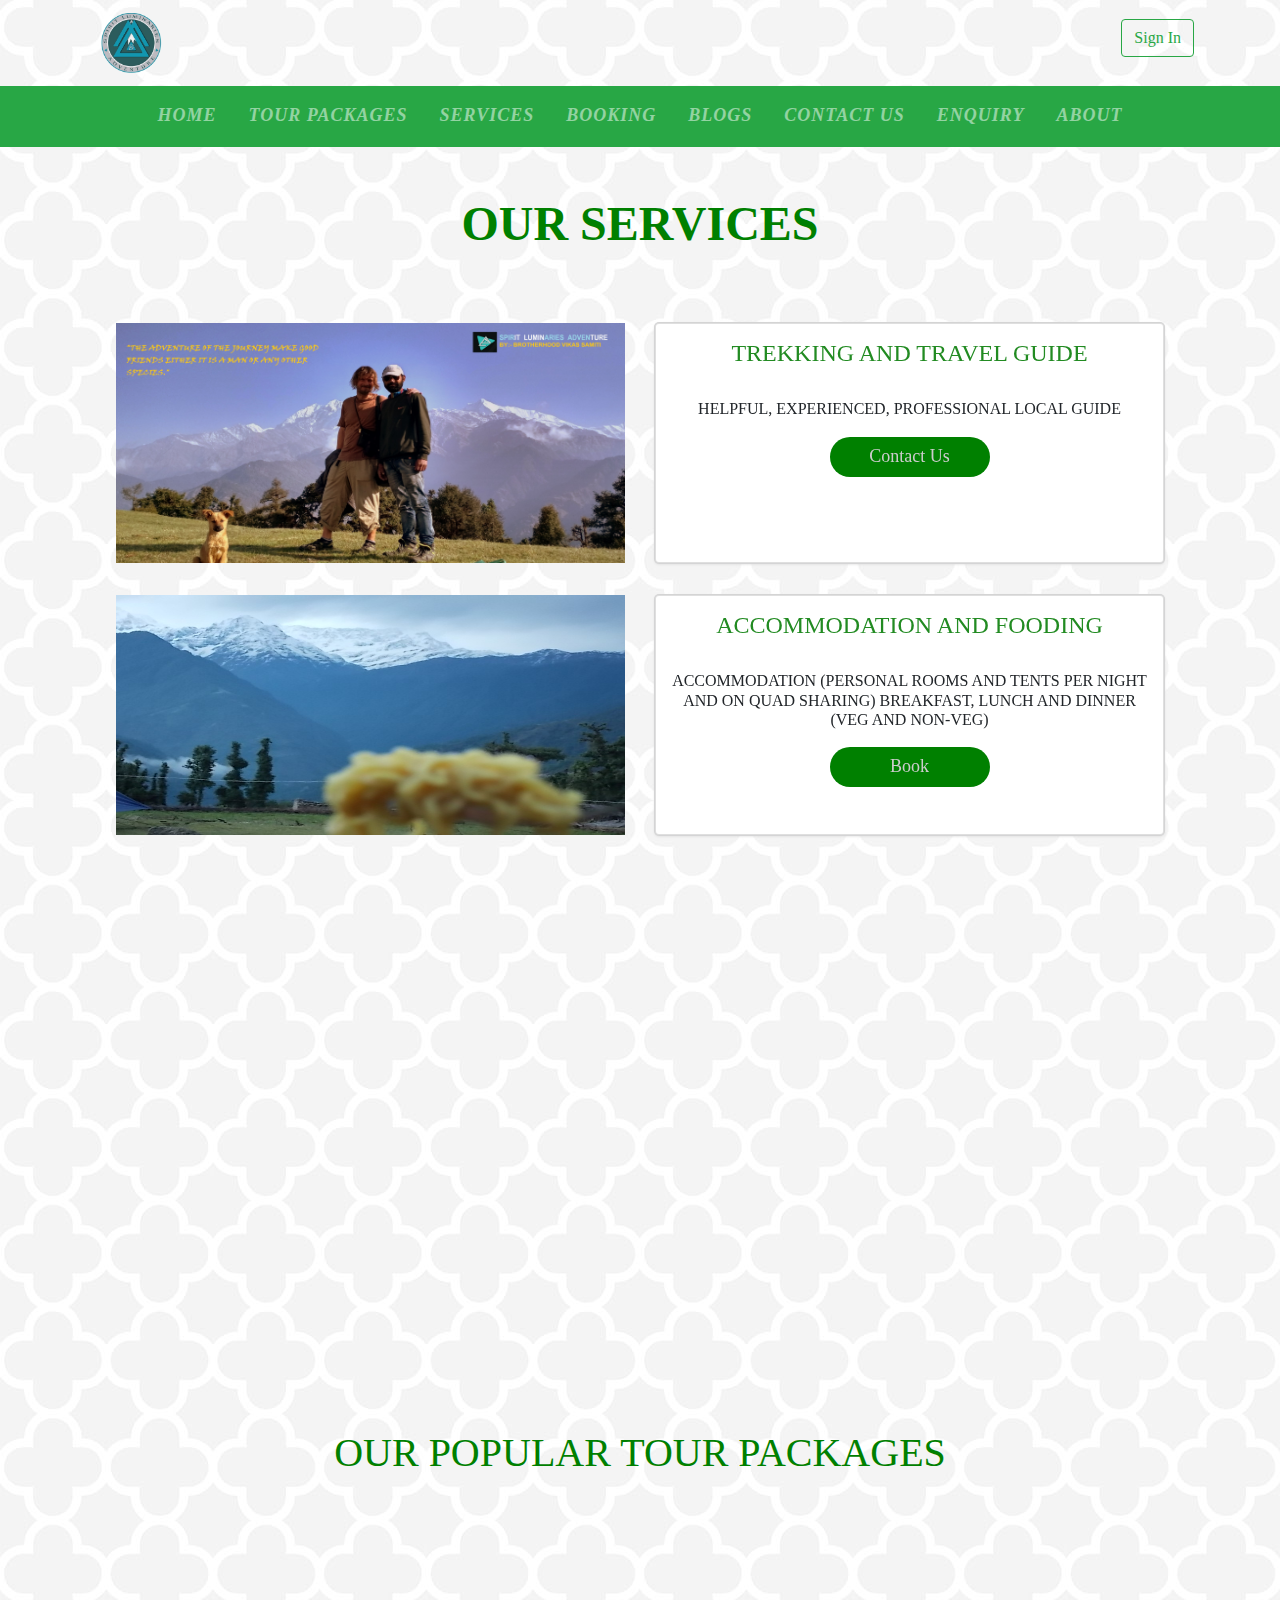
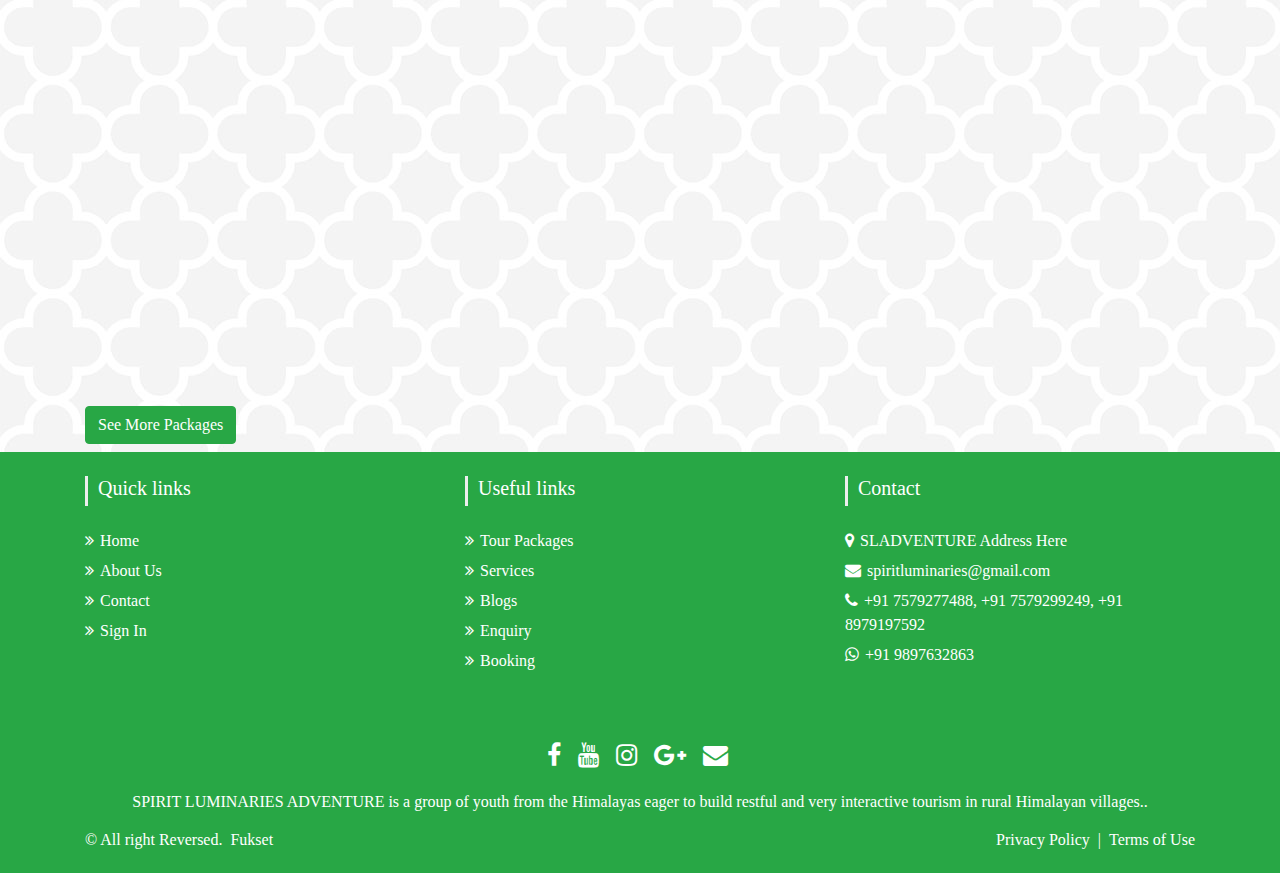
<file: services.html>
<!DOCTYPE html>
<html lang="en">

<head>
    <title>Services | SLA</title>
    <meta charset="UTF-8">
    <meta name="viewport" content="width=device-width, initial-scale=1.0">
    <!-- CSS only -->
    <link rel="stylesheet" href="css/style.css">
    <!-- bootstarp -->
    <link rel="stylesheet" href="https://stackpath.bootstrapcdn.com/bootstrap/4.5.2/css/bootstrap.min.css"
        integrity="sha384-JcKb8q3iqJ61gNV9KGb8thSsNjpSL0n8PARn9HuZOnIxN0hoP+VmmDGMN5t9UJ0Z" crossorigin="anonymous">
    <!-- font Awesome -->
    <link rel="stylesheet" href="https://maxcdn.bootstrapcdn.com/font-awesome/4.7.0/css/font-awesome.min.css">
    <!-- responsive -->
    <link rel="stylesheet" href="css/responsive.css">
    <!-- aos -->
    <link href="https://unpkg.com/aos@2.3.1/dist/aos.css" rel="stylesheet">
    <!-- favicon.ico -->
    <link rel="shortcut icon" href="img/favicon.png" type="image/x-icon">
    <link rel="icon" href="img/favicon.png" type="image/x-icon">
</head>

<body>
    <!-- Header -->

    <!-- Navbar -->
    <nav class="navbar navbar-light bg-light-transprent container">
        <a class="navbar-brand" href="index.html">
            <img src="img/logo.png" width="90" height="60" class="d-inline-block align-center" alt="" href="index.html">
        </a>
        <form>
            <button class="btn btn-outline-success ml-2" type="button" data-toggle="modal"
                data-target="#loginModal">Sign
                In</button>
            <div id="loginModal" class="modal fade" role="dialog">
                <div class="modal-dialog">
                    <div class="modal-content">
                        <div class="modal-header">
                            <button type="button" class="close" data-dismiss="modal"> &times;</button>
                        </div>
                        <div class="row loginpage">
                            <div class="col-md-12">
                                <h2>Sign In</h2>
                                <a href="#" class="social-button" id="facebook-connect"> <span>Sign In with
                                        Facebook</span></a>
                                <a href="#" class="social-button" id="google-connect"> <span>Sign In with
                                        Google</span></a>
                                <a href="#" class="social-button" id="twitter-connect"> <span>Sign In with
                                        Twitter</span></a>
                            </div>
                        </div>
                    </div>
                </div>
            </div>
        </form>
    </nav>

    <nav class="navbar sticky-top navbar-expand-lg navbar-dark navbar-primary bg-success main-nav ">
        <button class="navbar-toggler" type="button" data-toggle="collapse" data-target="#navbarTogglerDemo01"
            aria-controls="navbarTogglerDemo01" aria-expanded="false" aria-label="Toggle navigation">
            <span class="navbar-toggler-icon"></span>
        </button>
        <div class="collapse navbar-collapse" id="navbarTogglerDemo01">
            <ul class="navbar-nav mx-auto ">
                <li class="nav-item mx-2">
                    <a class="nav-link " href="index.html">Home</a>
                </li>
                <li class="nav-item mx-2">
                    <a class="nav-link" href="tourPackages.html">Tour Packages</a>
                </li>
                <li class="nav-item mx-2">
                    <a class="nav-link" href="#">Services</a>
                </li>
                <li class="nav-item mx-2">
                    <a class="nav-link" href="booking.html">Booking</a>
                </li>
                <li class="nav-item mx-2">
                    <a class="nav-link" href="blog.html">Blogs</a>
                </li>
                <li class="nav-item mx-2">
                    <a class="nav-link" href="contact.html">Contact Us</a>
                </li>
                <li class="nav-item mx-2">
                    <a class="nav-link" href="enquiry.html">Enquiry</a>
                </li>
                <li class="nav-item mx-2">
                    <a class="nav-link" href="about.html">About</a>
                </li>
            </ul>
        </div>
    </nav>
    <!-- end nav bar -->
    <h1 class="heading">
        Our Services
    </h1>
    <section>
        <div class="container" id="services">
            <div class="row" data-aos=fade-down>
                <div class="col-xs-12 col-sm-6">
                    <img src="img/trek.jpg" alt="">
                </div>
                <div class="col-xs-12 col-sm-6">
                    <div class="card" id="serviceCard">
                        <h4 class="card-title">TREKKING AND TRAVEL GUIDE</h4>
                        <h6>
                            HELPFUL, EXPERIENCED, PROFESSIONAL LOCAL GUIDE
                        </h6>
                        <a href="contact.html"><button class="mx-auto">Contact Us</button></a>
                    </div>
                </div>
            </div>

            <div class="row" data-aos=fade-up>
                <div class="col-xs-12 col-sm-6">
                    <img src="img/accomandation.jpg" alt="">
                </div>
                <div class="col-xs-12 col-sm-6">
                    <div class="card" id="serviceCard">
                        <h4 class="card-title">ACCOMMODATION AND FOODING</h4>
                        <h6>
                            ACCOMMODATION (PERSONAL ROOMS AND TENTS PER NIGHT AND ON QUAD SHARING) BREAKFAST, LUNCH AND
                            DINNER (VEG AND NON-VEG)
                        </h6>
                       <a href="accommodation-travelBooking.html"><button class="mx-auto">Book</button></a>
                    </div>
                </div>
            </div>

            <div class="row" data-aos=fade-down>
                <div class="col-xs-12 col-sm-6">
                    <img src="img/trek.jpg" alt="">
                </div>
                <div class="col-xs-12 col-sm-6">
                    <div class="card" id="serviceCard">
                        <h4 class="card-title">TOUR AND TREK ORGANIZER</h4>
                        <h6>
                            TOUR AND TREK ORGANISING IN UTTARAKHAND AND IN HIMACHAL PRADESH
                        </h6>
                        <a href="tourPackages.html"><button class="mx-auto">Our Packages</button></a>
                    </div>
                </div>
            </div>

            <div class="row" data-aos=fade-up>
                <div class="col-xs-12 col-sm-6">
                    <img src="img/tour and travel.jpg" alt="">
                </div>
                <div class="col-xs-12 col-sm-6">
                    <a href="contact.html">
                        <div class="card" id="serviceCard">
                            <h4 class="card-title">TOUR AND TRAVELS</h4>
                            <h6>
                                Contact us for Tour Management and Vehicle booking for tours.
                            </h6>
                            <a href="accommodation-travelBooking.html"><button class="mx-auto">Book</button></a>
                        </div>
                    </a>
                </div>
            </div>
        </div>
    </section>

    <!-- Packages -->
    <section id="blogLink">
        <h1 style="margin-top: 50px;">OUR POPULAR TOUR PACKAGES</h1>
        <div class="container">
            <div class=" py-3 " data-aos=fade-down>
                <!-- Card Start -->
                <div class="card">
                    <div class="row ">
                        <!-- Carousel start -->
                        <div class="col-md-4 ">
                            <div class="card" id="blogImg">
                                <img id="myImg" src="img/Pindari Glacier.jpg" class="card-img-top" alt="...">
                            </div>
                            <div id="myModal" class="modal">
                                <span class="close">&times;</span>
                                <img class="modal-content" id="img01">
                                <div id="caption"></div>
                            </div>
                        </div>
                        <!-- End of carousel -->
                        <div class="col-md-8 px-3">
                            <div class="card-block px-6">
                                <h5 class="card-title">PINDARI GLACIER TREK</h5>
                                <p>7 days 6 night trek At Rs. 12445/- per person</p>
                                <a href="tourPackages.html#PKG-17"><button class="btn btn-outline-success mr-2"
                                        type="button">Know More
                                    </button></a>
                            </div>
                        </div>
                    </div>

                </div>
            </div>
            <!-- End of card -->

            <div class=" py-3 " data-aos=fade-down>
                <!-- Card Start -->
                <div class="card">
                    <div class="row ">
                        <!-- Carousel start -->
                        <div class="col-md-4 ">
                            <div class="card" id="blogImg">
                                <img id="myImg" src="img/Pindari Glacier.jpg" class="card-img-top" alt="...">
                            </div>
                            <div id="myModal" class="modal">
                                <span class="close">&times;</span>
                                <img class="modal-content" id="img01">
                                <div id="caption"></div>
                            </div>
                        </div>
                        <!-- End of carousel -->
                        <div class="col-md-8 px-3">
                            <div class="card-block px-6">
                                <h5 class="card-title">KHALIYA TOP, MUNSYARI</h5>
                                <p>4 days trek with traveling, one day and night camping at Rs. 9245/- per person</p>
                                <a href="tourPackages.html#PKG-21"><button class="btn btn-outline-success mr-2"
                                        type="button">Know More
                                    </button></a>
                            </div>
                        </div>
                    </div>
                </div>
            </div>
            <!-- End of card -->
            <a href="tourPackages.html"><button class="btn btn-success mb-2">See More Packages</button></a>
        </div>
    </section>
    <!-- Footer -->
    <section id="footer" class="bg-success">
        <div class="container">
            <div class="row text-center text-xs-center text-sm-left text-md-left">
                <div class="col-xs-12 col-sm-4 col-md-4">
                    <h5>Quick links</h5>
                    <ul class="list-unstyled quick-links">
                        <li><a href="index.html"><i class="fa fa-angle-double-right"></i>Home</a></li>
                        <li><a href="about.html"><i class="fa fa-angle-double-right"></i>About Us</a></li>
                        <li><a href="contact.html"><i class="fa fa-angle-double-right"></i>Contact</a></li>
                        <li><a href="" data-toggle="modal" data-target="#loginModal"><i
                                    class="fa fa-angle-double-right"></i>Sign In</a></li>

                    </ul>
                </div>
                <div class="col-xs-12 col-sm-4 col-md-4">
                    <h5>Useful links</h5>
                    <ul class="list-unstyled quick-links">
                        <li><a href="tourPackages.html"><i class="fa fa-angle-double-right"></i>Tour Packages</a></li>
                        <li><a href="#"><i class="fa fa-angle-double-right"></i>Services</a></li>
                        <li><a href="blog.html"><i class="fa fa-angle-double-right"></i>Blogs</a></li>
                        <li><a href="enquiry.html"><i class="fa fa-angle-double-right"></i>Enquiry</a></li>
                        <li><a href="booking.html"><i class="fa fa-angle-double-right"></i>Booking</a></li>
                    </ul>
                </div>
                <div class="col-xs-12 col-sm-4 col-md-4">
                    <h5>Contact</h5>
                    <ul class="list-unstyled quick-links">
                        <li><i class="fa fa-map-marker"></i>SLADVENTURE Address Here</li>
                        <li><i class="fa fa-envelope"></i>spiritluminaries@gmail.com</li>
                        <li><i class="fa fa-phone"></i>+91 7579277488, +91 7579299249, +91 8979197592</li>
                        <li><i class="fa fa-whatsapp"></i>+91 9897632863 </li>

                    </ul>
                </div>

            </div>
            <div class="row">
                <div class="col-xs-12 col-sm-12 col-md-12 mt-2 mt-sm-5">
                    <ul class="list-unstyled list-inline social text-center">
                        <li class="list-inline-item"><a
                                href="https://www.facebook.com/Spirit-luminaries-Adventure-332150387208598"
                                target="_blank"><i class="fa fa-facebook"></i></a></li>
                        <li class="list-inline-item"><a href="https://www.youtube.com/channel/UCKo5G1hW7aiIVBv2n4DhBHg"
                                target="_blank"><i class="fa fa-youtube"></i></a></li>
                        <li class="list-inline-item"><a href="https://www.instagram.com/spirit_luminaries_adventure/"
                                target="_blank"><i class="fa fa-instagram"></i></a></li>
                        <li class="list-inline-item"><a href="#!" target="_blank"><i class="fa fa-google-plus"></i></a>
                        </li>
                        <li class="list-inline-item"><a href="#!" target="_blank"><i class="fa fa-envelope"></i></a>
                        </li>
                    </ul>
                </div>
                <hr>
            </div>
            <div class="text-center text-white">
                <p><u><a href="#">SPIRIT LUMINARIES ADVENTURE</a></u> is a group of
                    youth from the Himalayas eager to build restful and very interactive tourism in
                    rural Himalayan villages..</p>
            </div>
            <p class="h6 text-white">© All right Reversed.<a class="ml-2" href="#!" target="_blank">Fukset</a><span
                    style="float: right;"><a class=" mr-2" href="privacyPolicy.html">Privacy Policy</a>|<a class=" ml-2"
                        href="termsOfUse.html">Terms of Use</a></span>
            </p>
        </div>
    </section>
    <!-- JS, Popper.js, and jQuery -->
    <script src="js/main.js"></script>
    <!-- bootstarp js -->
    <script src="https://code.jquery.com/jquery-3.5.1.slim.min.js"
        integrity="sha384-DfXdz2htPH0lsSSs5nCTpuj/zy4C+OGpamoFVy38MVBnE+IbbVYUew+OrCXaRkfj"
        crossorigin="anonymous"></script>
    <script src="https://cdn.jsdelivr.net/npm/popper.js@1.16.1/dist/umd/popper.min.js"
        integrity="sha384-9/reFTGAW83EW2RDu2S0VKaIzap3H66lZH81PoYlFhbGU+6BZp6G7niu735Sk7lN"
        crossorigin="anonymous"></script>
    <script src="https://stackpath.bootstrapcdn.com/bootstrap/4.5.2/js/bootstrap.min.js"
        integrity="sha384-B4gt1jrGC7Jh4AgTPSdUtOBvfO8shuf57BaghqFfPlYxofvL8/KUEfYiJOMMV+rV"
        crossorigin="anonymous"></script>
    <!-- end bootstarp -->
    <!-- jquery -->
    <script src="//code.jquery.com/jquery-1.11.1.min.js"></script>
    <!-- aos -->
    <script src="js/main.js"></script>
    <script src="https://unpkg.com/aos@2.3.1/dist/aos.js"></script>
    <script>
        AOS.init({
            offset: 100,
            duration: 1000,
        });
    </script>
</body>

</html>
</file>
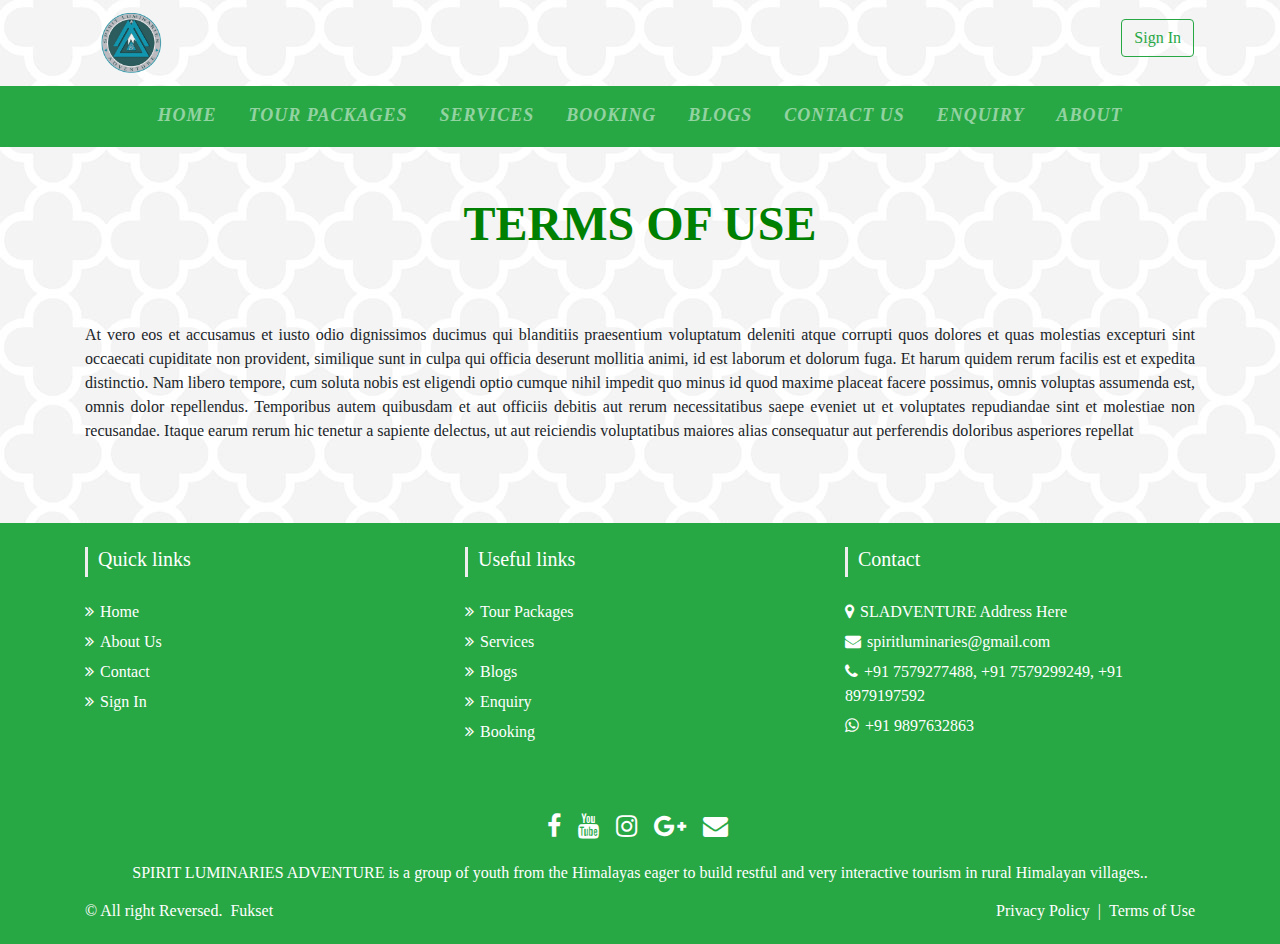
<file: termsOfUse.html>
<!DOCTYPE html>
<html lang="en">

<head>
  <title>About | SLA</title>
  <meta charset="UTF-8">
  <meta name="viewport" content="width=device-width, initial-scale=1.0">
  <!-- CSS only -->
  <link rel="stylesheet" href="css/style.css">
  <!-- bootstarp -->
  <link rel="stylesheet" href="https://stackpath.bootstrapcdn.com/bootstrap/4.5.2/css/bootstrap.min.css"
    integrity="sha384-JcKb8q3iqJ61gNV9KGb8thSsNjpSL0n8PARn9HuZOnIxN0hoP+VmmDGMN5t9UJ0Z" crossorigin="anonymous">
  <!-- font Awesome -->
  <link rel="stylesheet" href="https://maxcdn.bootstrapcdn.com/font-awesome/4.7.0/css/font-awesome.min.css">
  <!-- responsive -->
  <link rel="stylesheet" href="css/responsive.css">
  <!-- aos -->
  <link href="https://unpkg.com/aos@2.3.1/dist/aos.css" rel="stylesheet">
  <!-- favicon.ico -->
  <link rel="shortcut icon" href="img/favicon.png" type="image/x-icon">
  <link rel="icon" href="img/favicon.png" type="image/x-icon">
</head>

<body>

  <!-- Navbar -->
  <nav class="navbar navbar-light bg-light-transprent container">
    <a class="navbar-brand" href="index.html">
      <img src="img/logo.png" width="90" height="60" class="d-inline-block align-center" alt="" href="index.html">
    </a>
    <form>
      <button class="btn btn-outline-success ml-2" type="button" data-toggle="modal" data-target="#loginModal">Sign
        In</button>
      <div id="loginModal" class="modal fade" role="dialog">
        <div class="modal-dialog">
          <div class="modal-content">
            <div class="modal-header">
              <button type="button" class="close" data-dismiss="modal"> &times;</button>
            </div>
            <div class="row loginpage">
              <div class="col-md-12">
                <h2>Sign In</h2>
                <a href="#" class="social-button" id="facebook-connect"> <span>Sign In with Facebook</span></a>
                <a href="#" class="social-button" id="google-connect"> <span>Sign In with Google</span></a>
                <a href="#" class="social-button" id="twitter-connect"> <span>Sign In with Twitter</span></a>
              </div>
            </div>
          </div>
        </div>
      </div>
    </form>
  </nav>

  <nav class="navbar sticky-top navbar-expand-lg navbar-dark navbar-primary bg-success main-nav ">
    <button class="navbar-toggler" type="button" data-toggle="collapse" data-target="#navbarTogglerDemo01"
      aria-controls="navbarTogglerDemo01" aria-expanded="false" aria-label="Toggle navigation">
      <span class="navbar-toggler-icon"></span>
    </button>
    <div class="collapse navbar-collapse" id="navbarTogglerDemo01">
      <ul class="navbar-nav mx-auto ">
        <li class="nav-item mx-2">
          <a class="nav-link " href="index.html">Home</a>
        </li>
        <li class="nav-item mx-2">
          <a class="nav-link" href="tourPackages.html">Tour Packages</a>
        </li>
        <li class="nav-item mx-2">
          <a class="nav-link" href="services.html">Services</a>
        </li>
        <li class="nav-item mx-2">
          <a class="nav-link" href="booking.html">Booking</a>
        </li>
        <li class="nav-item mx-2">
          <a class="nav-link" href="blog.html">Blogs</a>
        </li>
        <li class="nav-item mx-2">
          <a class="nav-link" href="contact.html">Contact Us</a>
        </li>
        <li class="nav-item mx-2">
          <a class="nav-link" href="enquiry.html">Enquiry</a>
        </li>
        <li class="nav-item mx-2">
          <a class="nav-link" href="about.html">About</a>
        </li>
      </ul>
    </div>
  </nav>
  <!-- end nav bar -->

  <section class="wrapper">
    <h1 class="heading">
      Terms of Use
    </h1>



    <div class="container" id="aboutus">
      <p>At vero eos et accusamus et iusto odio dignissimos ducimus qui blanditiis praesentium voluptatum
        deleniti atque corrupti quos dolores et quas molestias excepturi sint occaecati cupiditate non
        provident, similique sunt in culpa qui officia deserunt mollitia animi, id est laborum et
        dolorum fuga. Et harum quidem rerum facilis est et expedita distinctio. Nam libero tempore, cum
        soluta nobis est eligendi optio cumque nihil impedit quo minus id quod maxime placeat facere
        possimus, omnis voluptas assumenda est, omnis dolor repellendus. Temporibus autem quibusdam et
        aut officiis debitis aut rerum necessitatibus saepe eveniet ut et voluptates repudiandae sint et
        molestiae non recusandae. Itaque earum rerum hic tenetur a sapiente delectus, ut aut reiciendis
        voluptatibus maiores alias consequatur aut perferendis doloribus asperiores repellat</p>
    </div>

  </section>


  <!-- Footer -->
  <section id="footer" class="bg-success">
    <div class="container">
      <div class="row text-center text-xs-center text-sm-left text-md-left">
        <div class="col-xs-12 col-sm-4 col-md-4">
          <h5>Quick links</h5>
          <ul class="list-unstyled quick-links">
            <li><a href="index.html"><i class="fa fa-angle-double-right"></i>Home</a></li>
            <li><a href="about.html"><i class="fa fa-angle-double-right"></i>About Us</a></li>
            <li><a href="contact.html"><i class="fa fa-angle-double-right"></i>Contact</a></li>
            <li><a href="" data-toggle="modal" data-target="#loginModal"><i class="fa fa-angle-double-right"></i>Sign
                In</a></li>
          </ul>
        </div>
        <div class="col-xs-12 col-sm-4 col-md-4">
          <h5>Useful links</h5>
          <ul class="list-unstyled quick-links">
            <li><a href="tourPackages.html"><i class="fa fa-angle-double-right"></i>Tour Packages</a></li>
            <li><a href="services.html"><i class="fa fa-angle-double-right"></i>Services</a></li>
            <li><a href="blog.html"><i class="fa fa-angle-double-right"></i>Blogs</a></li>
            <li><a href="enquiry.html"><i class="fa fa-angle-double-right"></i>Enquiry</a></li>
            <li><a href="booking.html"><i class="fa fa-angle-double-right"></i>Booking</a></li>
          </ul>
        </div>
        <div class="col-xs-12 col-sm-4 col-md-4">
          <h5>Contact</h5>
          <ul class="list-unstyled quick-links">
            <li><i class="fa fa-map-marker"></i>SLADVENTURE Address Here</li>
            <li><i class="fa fa-envelope"></i>spiritluminaries@gmail.com</li>
            <li><i class="fa fa-phone"></i>+91 7579277488, +91 7579299249, +91 8979197592</li>
            <li><i class="fa fa-whatsapp"></i>+91 9897632863 </li>

          </ul>
        </div>

      </div>
      <div class="row">
        <div class="col-xs-12 col-sm-12 col-md-12 mt-2 mt-sm-5">
          <ul class="list-unstyled list-inline social text-center">
            <li class="list-inline-item"><a
                href="https://www.facebook.com/Spirit-luminaries-Adventure-332150387208598" target="_blank"><i
                  class="fa fa-facebook"></i></a></li>
            <li class="list-inline-item"><a href="https://www.youtube.com/channel/UCKo5G1hW7aiIVBv2n4DhBHg" target="_blank"><i
                  class="fa fa-youtube"></i></a></li>
            <li class="list-inline-item"><a href="https://www.instagram.com/spirit_luminaries_adventure/" target="_blank"><i
                  class="fa fa-instagram"></i></a></li>
            <li class="list-inline-item"><a href="#!"target="_blank"><i class="fa fa-google-plus"></i></a></li>
            <li class="list-inline-item"><a href="#!" target="_blank"><i class="fa fa-envelope"></i></a></li>
          </ul>
        </div>
        <hr>
      </div>
      <div class="text-center text-white">
        <p><u><a href="#">SPIRIT LUMINARIES ADVENTURE</a></u> is a group of
          youth from the Himalayas eager to build restful and very interactive tourism in
          rural Himalayan villages..</p>
      </div>
      <p class="h6 text-white">© All right Reversed.<a class="ml-2" href="#!" target="_blank">Fukset</a><span
          style="float: right;"><a class=" mr-2" href="privacyPolicy.html">Privacy Policy</a>|<a class=" ml-2"
            href="#">Terms of Use</a></span>
      </p>
    </div>
  </section>
  <!-- JS, Popper.js, and jQuery -->
  <script src="js/main.js"></script>
  <!-- bootstarp js -->
  <script src="https://code.jquery.com/jquery-3.5.1.slim.min.js"
    integrity="sha384-DfXdz2htPH0lsSSs5nCTpuj/zy4C+OGpamoFVy38MVBnE+IbbVYUew+OrCXaRkfj"
    crossorigin="anonymous"></script>
  <script src="https://cdn.jsdelivr.net/npm/popper.js@1.16.1/dist/umd/popper.min.js"
    integrity="sha384-9/reFTGAW83EW2RDu2S0VKaIzap3H66lZH81PoYlFhbGU+6BZp6G7niu735Sk7lN"
    crossorigin="anonymous"></script>
  <script src="https://stackpath.bootstrapcdn.com/bootstrap/4.5.2/js/bootstrap.min.js"
    integrity="sha384-B4gt1jrGC7Jh4AgTPSdUtOBvfO8shuf57BaghqFfPlYxofvL8/KUEfYiJOMMV+rV"
    crossorigin="anonymous"></script>
  <!-- end bootstarp -->
  <!-- jquery -->
  <script src="//code.jquery.com/jquery-1.11.1.min.js"></script>
  <!-- aos -->
  <script src="js/main.js"></script>
  <script src="https://unpkg.com/aos@2.3.1/dist/aos.js"></script>
  <!-- <script>
    AOS.init({
      offset: 300,
      duration: 1000,
    });
  </script> -->
</body>

</html>
</file>
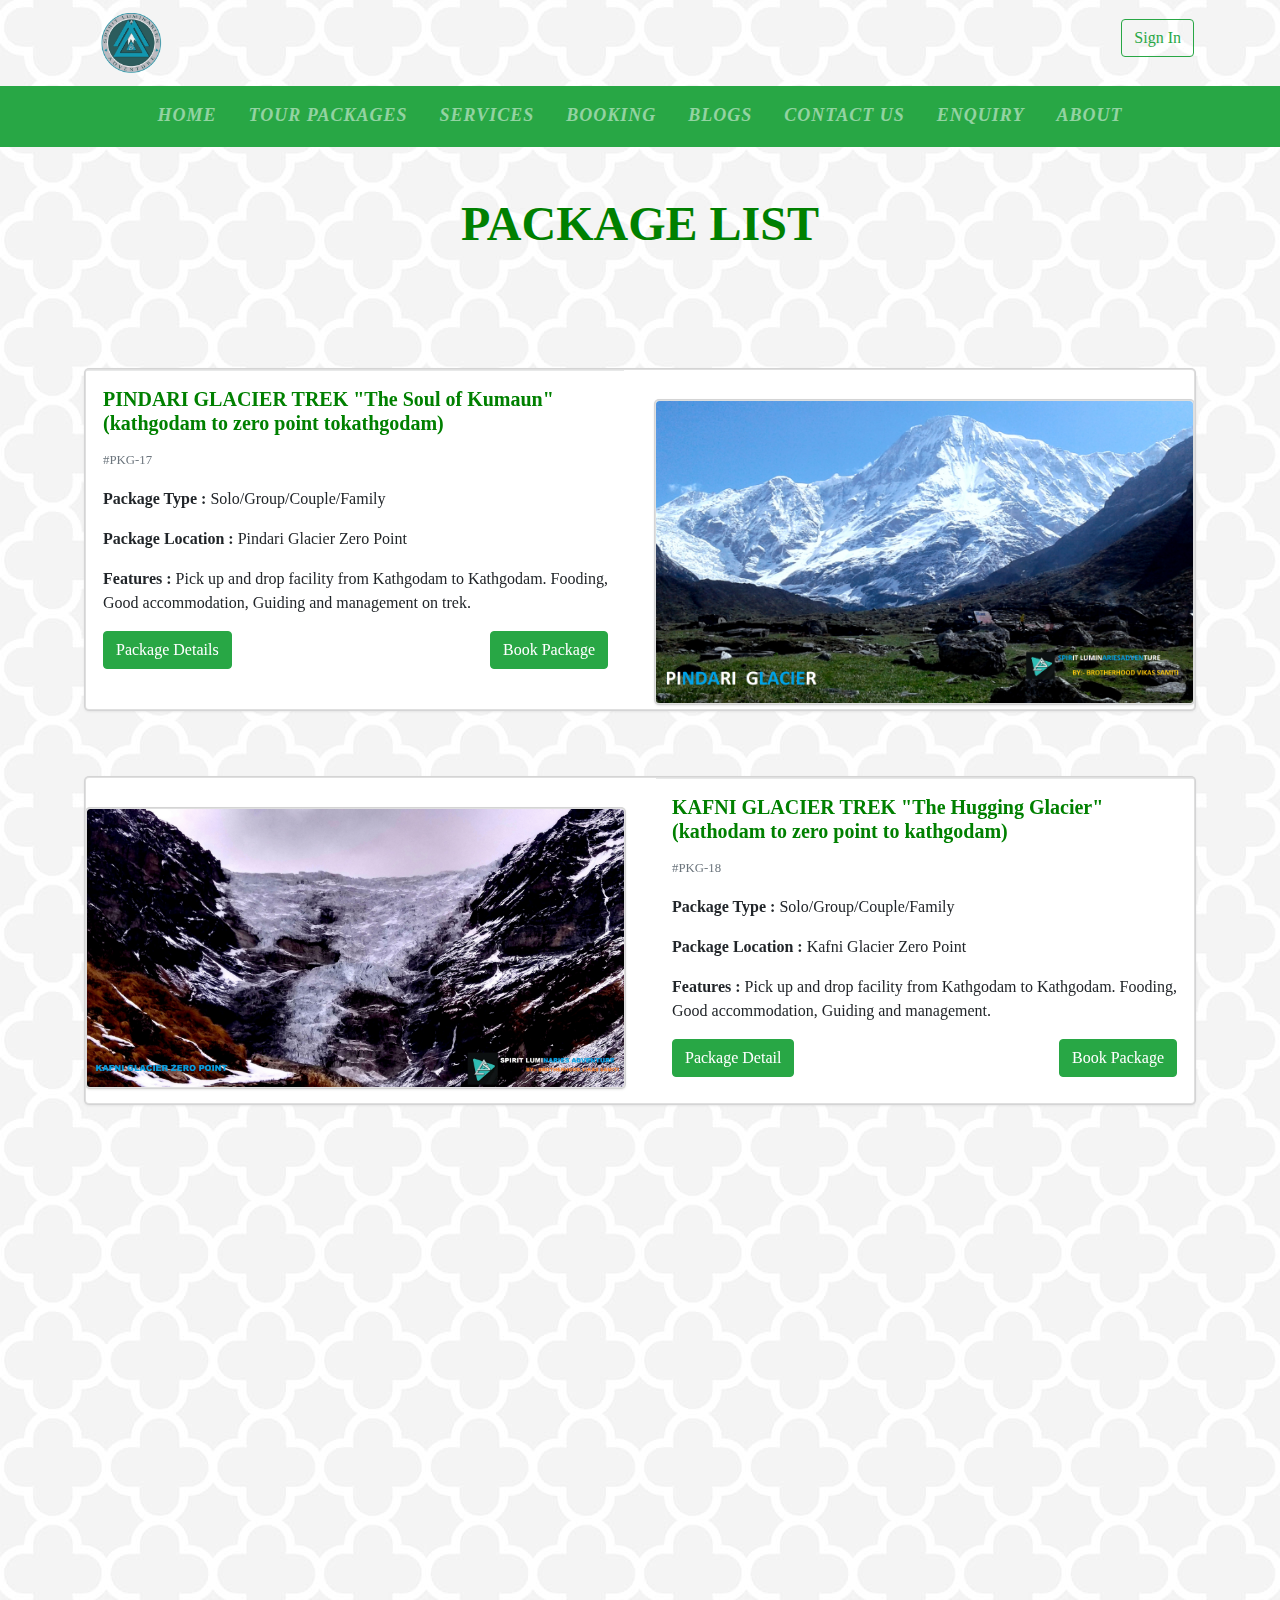
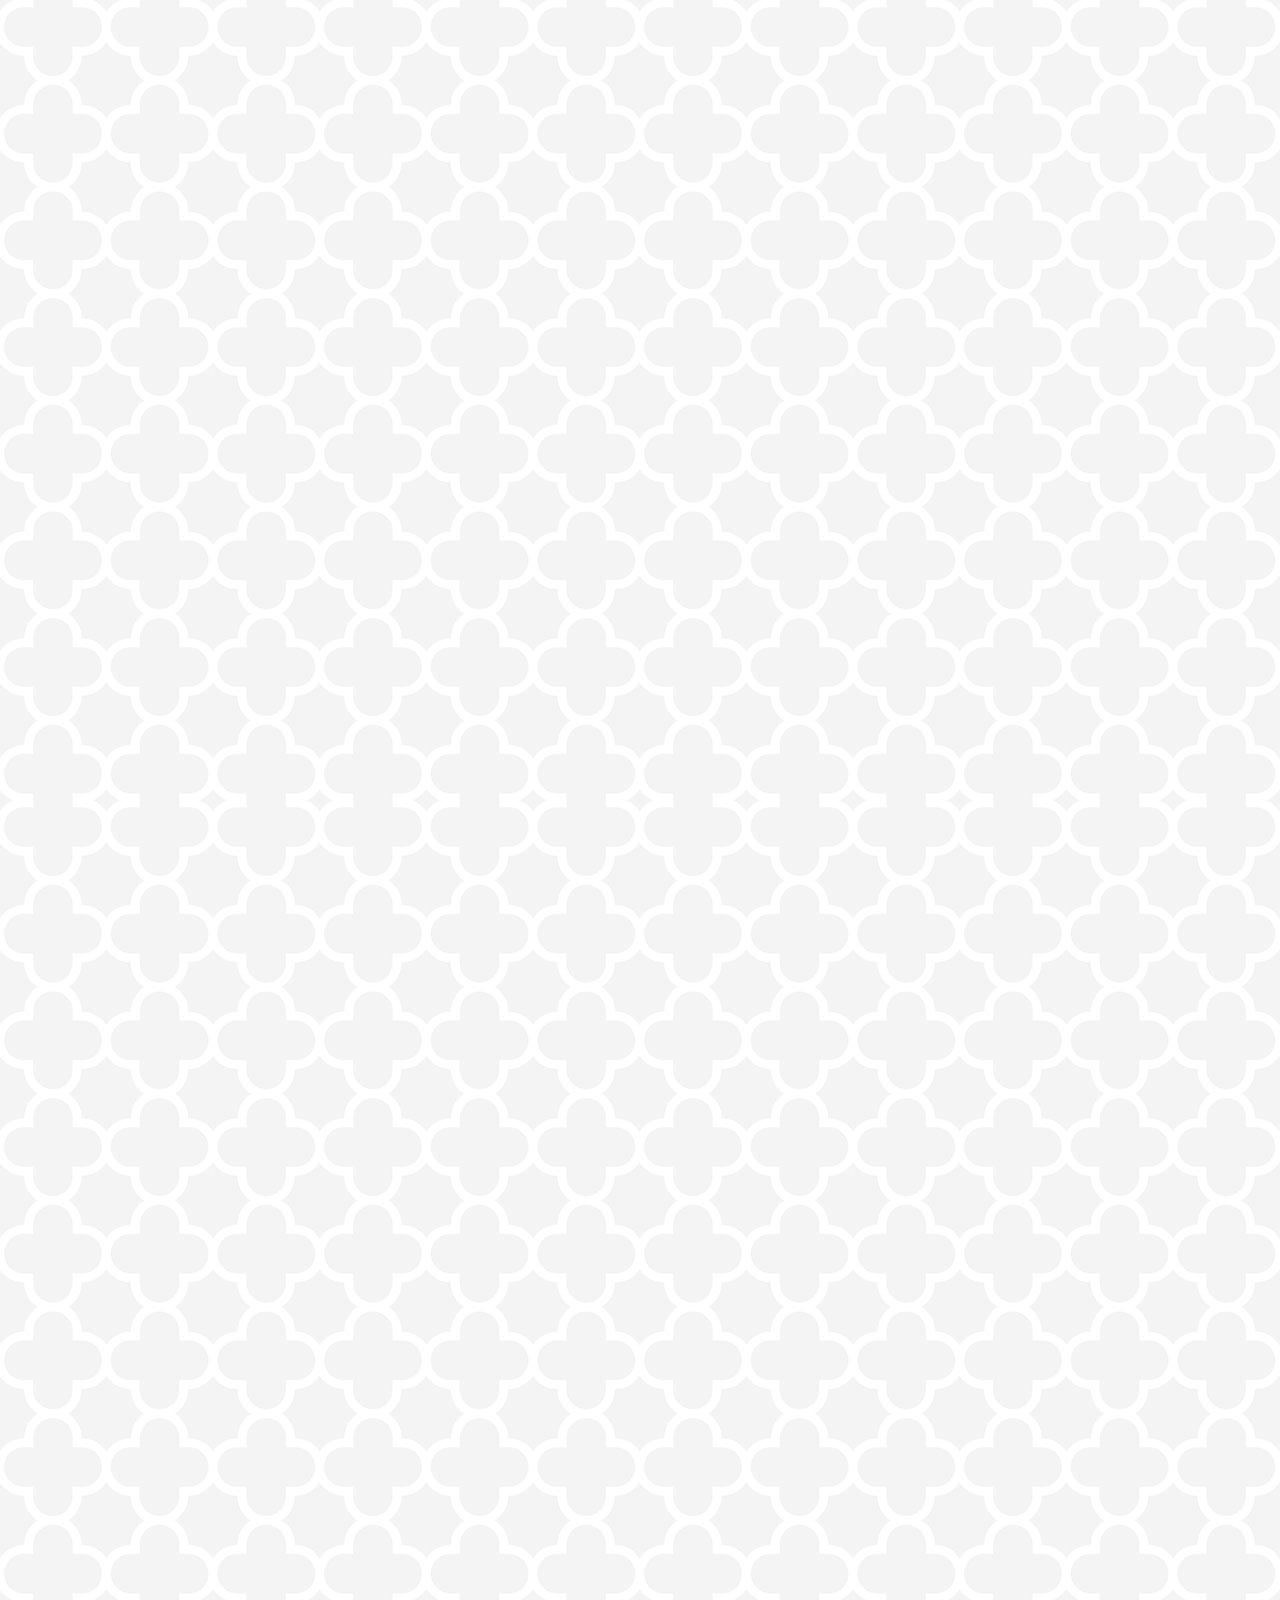
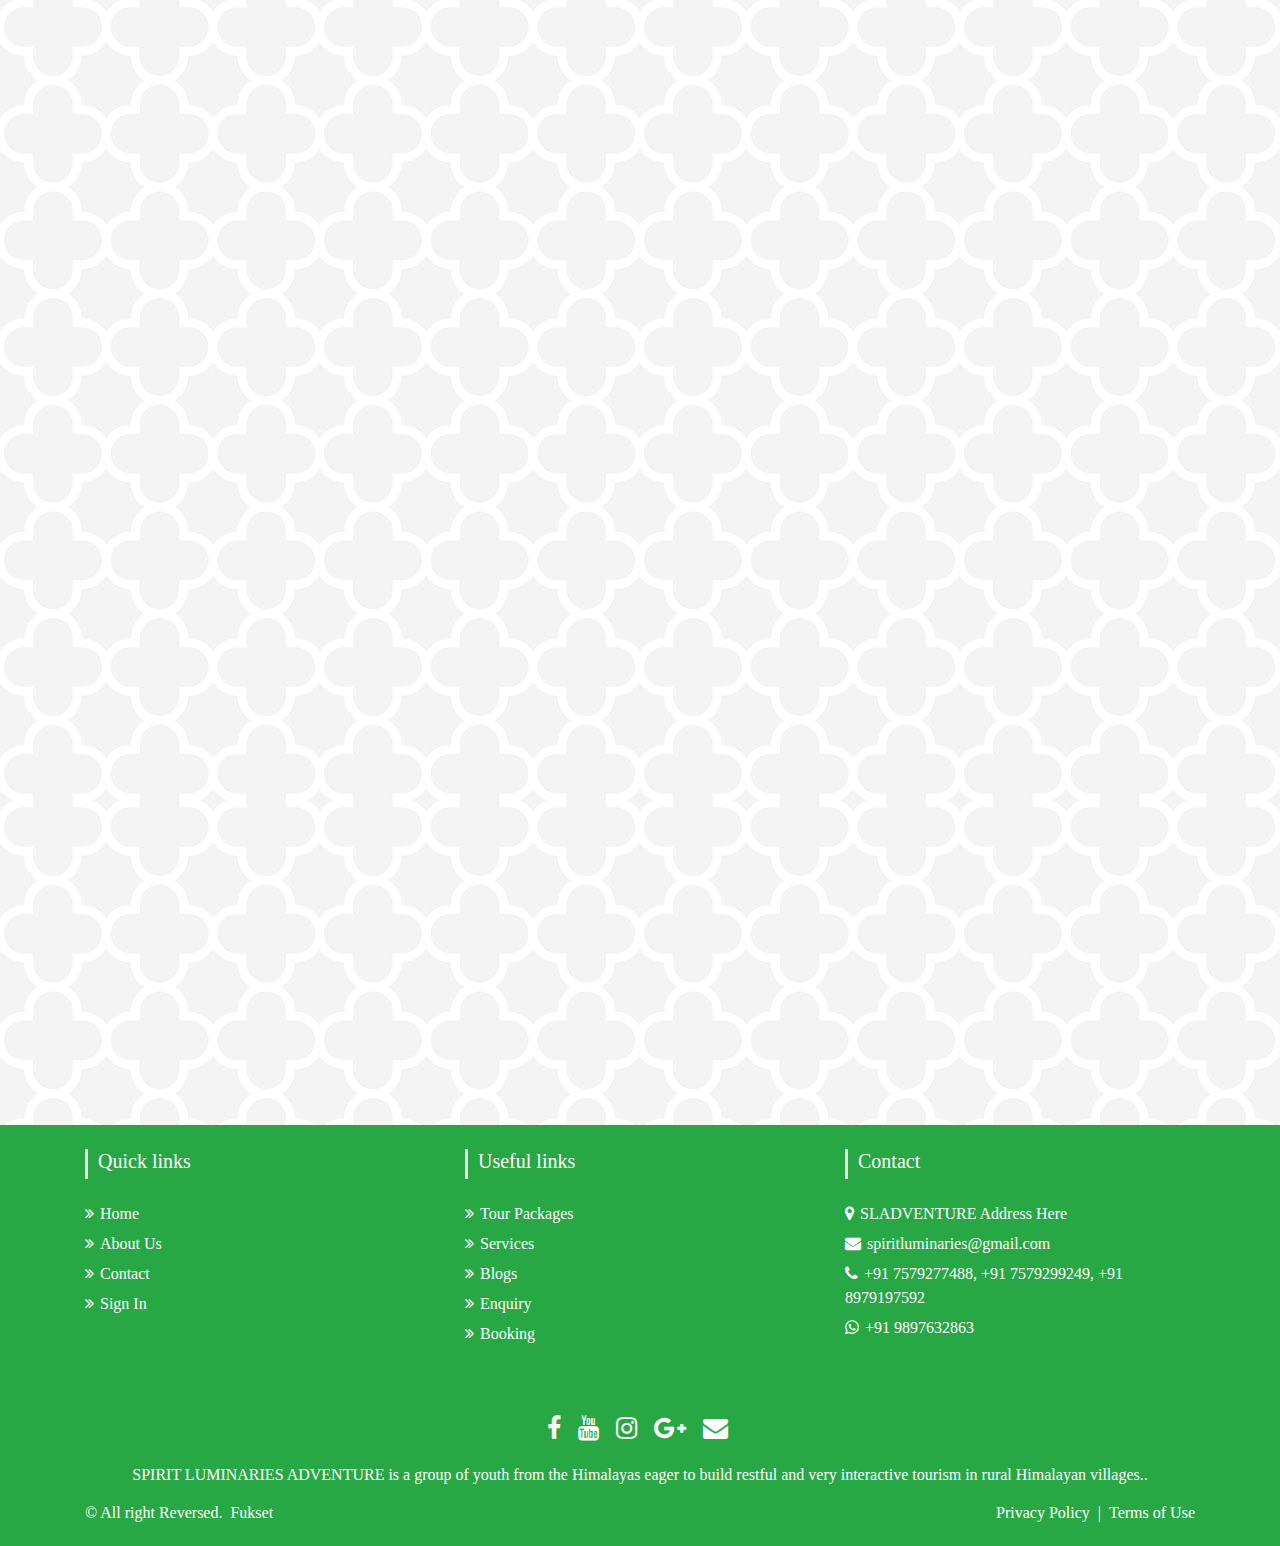
<file: tourPackages.html>
<!DOCTYPE html>
<html lang="en">

<head>
    <title>Packages | SLA</title>
    <meta charset="UTF-8">
    <meta name="viewport" content="width=device-width, initial-scale=1.0">
    <!-- CSS only -->
    <link rel="stylesheet" href="css/style.css">
    <!-- bootstarp -->
    <link rel="stylesheet" href="https://stackpath.bootstrapcdn.com/bootstrap/4.5.2/css/bootstrap.min.css"
        integrity="sha384-JcKb8q3iqJ61gNV9KGb8thSsNjpSL0n8PARn9HuZOnIxN0hoP+VmmDGMN5t9UJ0Z" crossorigin="anonymous">
    <!-- font Awesome -->
    <link rel="stylesheet" href="https://maxcdn.bootstrapcdn.com/font-awesome/4.7.0/css/font-awesome.min.css">
    <!-- responsive -->
    <link rel="stylesheet" href="css/responsive.css">
    <!-- aos -->
    <link href="https://unpkg.com/aos@2.3.1/dist/aos.css" rel="stylesheet">
    <!-- favicon.ico -->
    <link rel="shortcut icon" href="img/favicon.png" type="image/x-icon">
    <link rel="icon" href="img/favicon.png" type="image/x-icon">
</head>

<body>

    <!-- Navbar -->
    <nav class="navbar navbar-light bg-light-transprent container">
        <a class="navbar-brand" href="index.html">
            <img src="img/logo.png" width="90" height="60" class="d-inline-block align-center" alt="" href="index.html">
        </a>
        <form>
            <button class="btn btn-outline-success ml-2" type="button" data-toggle="modal"
                data-target="#loginModal">Sign
                In</button>
            <div id="loginModal" class="modal fade" role="dialog">
                <div class="modal-dialog">
                    <div class="modal-content">
                        <div class="modal-header">
                            <button type="button" class="close" data-dismiss="modal"> &times;</button>
                        </div>
                        <div class="row loginpage">
                            <div class="col-md-12">
                                <h2>Sign In</h2>
                                <a href="#" class="social-button" id="facebook-connect"> <span>Sign In with
                                        Facebook</span></a>
                                <a href="#" class="social-button" id="google-connect"> <span>Sign In with
                                        Google</span></a>
                                <a href="#" class="social-button" id="twitter-connect"> <span>Sign In with
                                        Twitter</span></a>
                            </div>
                        </div>
                    </div>
                </div>
            </div>
        </form>
    </nav>

    <nav class="navbar sticky-top navbar-expand-lg navbar-dark navbar-primary bg-success main-nav ">
        <button class="navbar-toggler" type="button" data-toggle="collapse" data-target="#navbarTogglerDemo01"
            aria-controls="navbarTogglerDemo01" aria-expanded="false" aria-label="Toggle navigation">
            <span class="navbar-toggler-icon"></span>
        </button>
        <div class="collapse navbar-collapse" id="navbarTogglerDemo01">
            <ul class="navbar-nav mx-auto ">
                <li class="nav-item mx-2">
                    <a class="nav-link " href="index.html">Home</a>
                </li>
                <li class="nav-item mx-2">
                    <a class="nav-link" href="#">Tour Packages</a>
                </li>
                <li class="nav-item mx-2">
                    <a class="nav-link" href="services.html">Services</a>
                </li>
                <li class="nav-item mx-2">
                    <a class="nav-link" href="booking.html">Booking</a>
                </li>
                <li class="nav-item mx-2">
                    <a class="nav-link" href="blog.html">Blogs</a>
                </li>
                <li class="nav-item mx-2">
                    <a class="nav-link" href="contact.html">Contact Us</a>
                </li>
                <li class="nav-item mx-2">
                    <a class="nav-link" href="enquiry.html">Enquiry</a>
                </li>
                <li class="nav-item mx-2">
                    <a class="nav-link" href="about.html">About</a>
                </li>
            </ul>
        </div>
    </nav>
    <!-- end nav bar -->

    <div class="container">
        <h1 class="heading">
            Package List
        </h1>
    </div>
    <div class="container">
        <section id="PKG-17">
            <div class=" py-3" data-aos=fade-down>
                <!-- Card Start -->
                <div class="card">
                    <div class="row ">
                        <div class="col-md-6 px-3">
                            <div class="card-block px-6">
                                <h5 class="card-title">PINDARI GLACIER TREK "The Soul of Kumaun" (kathgodam to zero
                                    point
                                    tokathgodam)</h5>
                                <p class="card-text"><small class="text-muted">#PKG-17</small></p>
                                <p class="card-text"><b> Package Type :</b> Solo/Group/Couple/Family</p>
                                <p class="card-text"><b> Package Location :</b> Pindari Glacier Zero Point</p>
                                <p class="card-text"><b> Features :</b> Pick up and drop facility from Kathgodam to
                                    Kathgodam.
                                    Fooding, Good accommodation, Guiding and management on trek.</p>
                                <!-- <h6 class="card-title">Package Details</h6> -->
                                <a class="btn btn-success" data-toggle="collapse" href="#collapseExample" role="button"
                                    aria-expanded="false" aria-controls="collapseExample">
                                    Package Details
                                </a>
                                <a href="booking.html"> <button class="btn btn-success" id="bookBtn">Book Package
                                    </button> </a>
                                <div class="collapse " id="collapseExample">
                                    <p>Itinerary <b> 7 DAYS 6 NIGHT</b> PINDARI GLACIER ZERO POINT trek At <b>Rs.
                                            12445/- per person
                                        </b> from Kathgodam
                                        to Kathgodam base camp: Pindar camp site Ddhur village, Pindari glacier route,
                                        district Bageshwar Total Trek is 33km from our Campsite to Pindari glacier Zero
                                        Point. 29km on Feet and 4km on Vehicle. If you are a solo traveler or a couple
                                        or three-person, you
                                        have to come in a sharing taxi. A taxi will be managed by us at Kathgodam
                                        railway station's gate. After reaching our office at Almora, Our representative
                                        will receive you. Advance booking will be confirmed after 40% of amount will be
                                        deposit before 48hrs prior to the arrival.</p>
                                </div>
                            </div>
                        </div>
                        <!-- Carousel start -->
                        <div class="col-md-6 ">
                            <div class="card" style="width: 100%;">
                                <img id="myImg" src="img/Pindari Glacier.jpg" class="card-img-top" alt="...">
                            </div>
                        </div>
                        <!-- End of carousel -->
                    </div>
                </div>
                <!-- End of card -->
            </div>
        </section>
        <section id="PKG-18">
            <div class=" py-3 " data-aos=fade-up>
                <!-- Card Start -->
                <div class="card">
                    <div class="row ">
                        <!-- Carousel start -->
                        <div class="col-md-6 ">
                            <div class="card" style="width: 100%;">
                                <img id="myImg" src="img/Kafni Glacier.jpg" class="card-img-top" alt="...">

                            </div>
                            <div id="myModal" class="modal">
                                <span class="close">&times;</span>
                                <img class="modal-content" id="img01">
                                <div id="caption"></div>
                            </div>
                        </div>
                        <!-- End of carousel -->
                        <div class="col-md-6 px-3">
                            <div class="card-block px-6">
                                <h5 class="card-title">KAFNI GLACIER TREK "The Hugging Glacier" (kathodam to zero point
                                    to
                                    kathgodam)</h5>
                                <p class="card-text"><small class="text-muted">#PKG-18</small></p>
                                <p class="card-text"><b> Package Type :</b> Solo/Group/Couple/Family</p>
                                <p class="card-text"><b> Package Location :</b> Kafni Glacier Zero Point</p>
                                <p class="card-text"><b> Features :</b> Pick up and drop facility from Kathgodam to
                                    Kathgodam.
                                    Fooding, Good accommodation, Guiding and management.</p>
                                <a class="btn btn-success" data-toggle="collapse" href="#collapseExample1" role="button"
                                    aria-expanded="false" aria-controls="collapseExample1">
                                    Package Detail
                                </a>
                                <a href="booking.html"> <button class="btn btn-success" id="bookBtn">Book Package
                                    </button> </a>
                                <div class="collapse " id="collapseExample1">
                                    <p>KAFNI GLACIER TREK is <b> 7 DAYS 6 NIGHT</b> long trek at <b>Rs. 12445/- per
                                            person
                                        </b> from Kathgodam to Kathgodam. It is 32km from our campsite in which 4km is
                                        from
                                        the vehicle
                                        and the rest 28km is on foot. There are 5 stoppages in the trek. If you are a
                                        solo
                                        traveler or a
                                        couple or three-person, you have to come in a sharing taxi. A taxi will be
                                        managed
                                        by us at
                                        Kathgodam railway station's gate. After reaching our office at Almora, Our
                                        representative will
                                        receive you.</p>
                                </div>
                            </div>
                        </div>

                    </div>
                </div>
                <!-- End of card -->
            </div>
        </section>
        <section id="PKG-19" data-aos=fade-down>
            <div class=" py-3">
                <!-- Card Start -->
                <div class="card">
                    <div class="row ">
                        <div class="col-md-6 px-3">
                            <div class="card-block px-6">
                                <h5 class="card-title">LOCAL JUNGLE SHORT TREK AND CAMPING AT PINDARI VALLEY</h5>
                                <p class="card-text"><small class="text-muted">#PKG-19</small></p>
                                <p class="card-text"><b> Package Type :</b> Solo/Group/Couple/Famil</p>
                                <p class="card-text"><b> Package Location :</b> SLA Dhur Campsite, Pindari Valley</p>
                                <p class="card-text"><b> Features :</b> Fooding, Good accommodation, Guiding, Management
                                    , Pickup and drop facility on demand.</p>
                                <a class="btn btn-success" data-toggle="collapse" href="#collapseExample2" role="button"
                                    aria-expanded="false" aria-controls="collapseExample2">
                                    Package Detail
                                </a>
                                <a href="booking.html"> <button class="btn btn-success" id="bookBtn">Book Package
                                    </button> </a>
                                <div class="collapse " id="collapseExample2">
                                    <p><b> 3 DAYS 2 NIGHTS </b> Night CAmping with Boonfire, Music, Adventure activity,
                                        Yoga, Bird
                                        Watching and Social activity at <b>Rs. 4000/- per person</b> . extra charges on
                                        pickup and drop
                                        facility. If you are a solo
                                        traveler or a couple or three-person, you have to come in a sharing taxi. A taxi
                                        will be managed
                                        by us at Kathgodam railway station's gate. After reaching our office at Almora,
                                        Our
                                        representative will receive you.</p>
                                </div>
                            </div>
                        </div>
                        <!-- Carousel start -->
                        <div class="col-md-6 ">
                            <div class="card" style="width: 100%;">
                                <img id="myImg" src="img/3 days 2 night.jpg" class="card-img-top" alt="...">

                            </div>
                            <div id="myModal" class="modal">
                                <span class="close">&times;</span>
                                <img class="modal-content" id="img01">
                                <div id="caption"></div>
                            </div>
                        </div>
                        <!-- End of carousel -->
                    </div>
                </div>
                <!-- End of card -->
            </div>
        </section>

        <section id="PKG-20">
            <div class=" py-3" data-aos=fade-up>
                <!-- Card Start -->
                <div class="card">
                    <div class="row ">
                        <!-- Carousel start -->
                        <div class="col-md-6 ">
                            <div class="card" style="width: 100%;">
                                <img id="myImg" src="img/sundardhunga.jpg" class="card-img-top" alt="...">

                            </div>
                            <div id="myModal" class="modal">
                                <span class="close">&times;</span>
                                <img class="modal-content" id="img01">
                                <div id="caption"></div>
                            </div>
                        </div>
                        <!-- End of carousel -->
                        <div class="col-md-6 px-3">
                            <div class="card-block px-6">
                                <h5 class="card-title">SUNDERDHUNGSA VALLEY "The Most Beautiful Valley of Kumaun"
                                </h5>
                                <p class="card-text"><small class="text-muted">#PKG-20</small></p>
                                <p class="card-text"><b> Package Type :</b> Solo/Group/Couple/Famil</p>
                                <p class="card-text"><b> Package Location :</b> Sunderdhunga Valley</p>
                                <p class="card-text"><b> Features :</b> Pickup
                                    and drop facility on demand, Fooding, Good accommodation, Guiding and Management.
                                </p>
                                <a class="btn btn-success" data-toggle="collapse" href="#collapseExample3" role="button"
                                    aria-expanded="false" aria-controls="collapseExample3">
                                    Package Detail
                                </a>
                                <a href="booking.html"> <button class="btn btn-success" id="bookBtn">Book Package
                                    </button> </a>
                                <div class="collapse " id="collapseExample3">
                                    <p>The most beautiful valley of Kumaon and the trek of <b>12 DAYS</b> at <b>Rs.
                                            14478/- per person,</b> which
                                        covers
                                        Glacier, Cave, The base camp of a peak and a top. ie; Tharkot Glacier, Devi
                                        Kund,
                                        Sukhram Cave,
                                        Mactoli base camp and Baluni top. This valley height variates from 2800m to
                                        4200m
                                        from SLA
                                        campsite Dhur to SLA campsite Dhur. If you are a solo traveler or a couple or
                                        three-person, you
                                        have to come in a sharing taxi. A taxi will be managed by us at Kathgodam
                                        railway
                                        station's
                                        gate. After reaching our office at Almora, Our representative will receive you.
                                    </p>
                                </div>
                            </div>
                        </div>

                    </div>
                </div>
                <!-- End of card -->
            </div>
        </section>
        <section id="PKG-21">
            <div class=" py-3" data-aos=fade-down>
                <!-- Card Start -->
                <div class="card">
                    <div class="row ">
                        <div class="col-md-6 px-3">
                            <div class="card-block px-6">
                                <h5 class="card-title">KHALIYA TOP, MUNSYARI
                                </h5>
                                <p class="card-text"><small class="text-muted">#PKG-21</small></p>
                                <p class="card-text"><b> Package Type :</b> Solo/Group/Couple/Famil</p>
                                <p class="card-text"><b> Package Location :</b> Khaliya Top</p>
                                <p class="card-text"><b> Features :</b> From Kathgodam to Kathgodam, Fooding, Good
                                    accommodation,
                                    Guiding and Management.</p>
                                <a class="btn btn-success" data-toggle="collapse" href="#collapseExample4" role="button"
                                    aria-expanded="false" aria-controls="collapseExample4">
                                    Package Detail
                                </a>
                                <a href="booking.html"> <button class="btn btn-success" id="bookBtn">Book Package
                                    </button> </a>
                                <div class="collapse " id="collapseExample4">
                                    <p><b>4 DAYS</b> trek with traveling, <b>one day and night camping</b> at Khuliya
                                        Top at
                                        <b>Rs. 9245/- per person</b>. At an altitude of 3500m from sea level. If you are
                                        a solo
                                        traveler
                                        or a couple or three-person, you have
                                        to come in a
                                        sharing taxi. A taxi will be managed by us at Kathgodam railway station's gate.
                                        After reaching our office at Almora, Our representative will receive you.</p>
                                </div>
                            </div>
                        </div>
                        <!-- Carousel start -->
                        <div class="col-md-6 ">
                            <div class="card" style="width: 100%;">
                                <img id="myImg" src="img/khaliya top.jpg" class="card-img-top" alt="...">

                            </div>
                            <div id="myModal" class="modal">
                                <span class="close">&times;</span>
                                <img class="modal-content" id="img01">
                                <div id="caption"></div>
                            </div>
                        </div>
                        <!-- End of carousel -->
                    </div>
                </div>
                <!-- End of card -->
            </div>
        </section>
        <section id="PKG-23">

            <div class=" py-3" data-aos=fade-up>
                <!-- Card Start -->
                <div class="card">
                    <div class="row ">
                        <!-- Carousel start -->
                        <div class="col-md-6 ">
                            <div class="card" style="width: 100%;">
                                <img id="myImg" src="img/accomandation.jpg" class="card-img-top" alt="...">

                            </div>
                            <div id="myModal" class="modal">
                                <span class="close">&times;</span>
                                <img class="modal-content" id="img01">
                                <div id="caption"></div>
                            </div>
                        </div>
                        <!-- End of carousel -->
                        <div class="col-md-6 px-3">
                            <div class="card-block px-6">
                                <h5 class="card-title">PINDARI GLACIER TREK "The Soul of Kumaun"</h5>
                                <p class="card-text"><small class="text-muted">#PKG-23</small></p>
                                <p class="card-text"><b> Package Type :</b> Solo/Group/Couple/Family</p>
                                <p class="card-text"><b> Package Location :</b> Pindari Glacier Zero Point</p>
                                <p class="card-text"><b> Features :</b> Fooding, Good accommodation, Guiding, Good
                                    management, Pick up and drop facility on demand</p>
                                <a class="btn btn-success" data-toggle="collapse" href="#collapseExample5" role="button"
                                    aria-expanded="false" aria-controls="collapseExample5">
                                    Package Detail
                                </a>
                                <a href="booking.html"> <button class="btn btn-success" id="bookBtn">Book Package
                                    </button> </a>
                                <div class="collapse " id="collapseExample5">
                                    <p><b> 7 DAYS 6 NIGHT</b> trek. at <b>Rs. 8824/- per person
                                        </b> There are mostly five stoppages in the trek and Pindari Glacier Zero Point
                                        is 33km from the campsite in which 4 km from the campsite is from vehicle and
                                        rest is on foot.
                                    </p>
                                </div>
                            </div>
                        </div>

                    </div>
                </div>
                <!-- End of card -->
            </div>
        </section>
        <section id="PKG-24">
            <div class=" py-3" data-aos=fade-down>
                <!-- Card Start -->
                <div class="card">
                    <div class="row ">
                        <div class="col-md-6 px-3">
                            <div class="card-block px-6">
                                <h5 class="card-title">PINDARI GLACIER TREK "The Soul of Kumaun"</h5>
                                <p class="card-text"><small class="text-muted">#PKG-24</small></p>
                                <p class="card-text"><b> Package Type :</b> Solo/Group/Couple/Family</p>
                                <p class="card-text"><b> Package Location :</b> Pindari Glacier Zero Point</p>
                                <p class="card-text"><b> Features :</b> Fooding, Good accommodation, Guiding,
                                    Management, Pick up and drop facility on demand</p>
                                <a class="btn btn-success" data-toggle="collapse" href="#collapseExample6" role="button"
                                    aria-expanded="false" aria-controls="collapseExample6">
                                    Package Detail
                                </a>
                                <a href="booking.html"> <button class="btn btn-success" id="bookBtn">Book Package
                                    </button></a>
                                <div class="collapse " id="collapseExample6">
                                    <p><b>1 NIGHT</b> camping with Fooding and Bonfire at Spirit Luminaries Campsite,
                                        Pindari Valley at <b>Rs. 1250/- per person</b>
                                    <p> <i>**Including:- Accommodation one night stay (tents could be on quad sharing),
                                            Dinner and complimentary Breakfast Rs1200/- per person per night.</i></p>
                                    </p>
                                </div>
                            </div>
                        </div>
                        <!-- Carousel start -->
                        <div class="col-md-6 ">
                            <div class="card" style="width: 100%;">
                                <img id="myImg" src="img/3 days 2 night.jpg" class="card-img-top" alt="...">

                            </div>
                            <div id="myModal" class="modal">
                                <span class="close">&times;</span>
                                <img class="modal-content" id="img01">
                                <div id="caption"></div>
                            </div>
                        </div>
                        <!-- End photo -->
                    </div>
                </div>
                <!-- End of card -->
            </div>
        </section>
        <section id="PKG-25">

            <div class=" py-3" data-aos=fade-up>
                <!-- Card Start -->
                <div class="card">
                    <div class="row ">
                        <!-- Carousel start -->
                        <div class="col-md-6 ">
                            <div class="card" style="width: 100%;">
                                <img id="myImg" src="img/Night camping.jpg" class="card-img-top" alt="...">

                            </div>
                            <div id="myModal" class="modal">
                                <span class="close">&times;</span>
                                <img class="modal-content" id="img01">
                                <div id="caption"></div>
                            </div>
                        </div>
                        <!-- End of carousel -->
                        <div class="col-md-6 px-3">
                            <div class="card-block px-6">
                                <h5 class="card-title">CAMPING AT PINDARI VALLEY</h5>
                                <p class="card-text"><small class="text-muted">#PKG-25</small></p>
                                <p class="card-text"><b> Package Type :</b> Solo/Group/Couple/Family</p>
                                <p class="card-text"><b> Package Location :</b> SLA Dhur Campsite, Pindari Valley</p>
                                <p class="card-text"><b> Features :</b> Fooding, Good accommodation, Guiding,
                                    Management, Pick
                                    up and drop facility from Campsite </p>
                                <a class="btn btn-success" data-toggle="collapse" href="#collapseExample7" role="button"
                                    aria-expanded="false" aria-controls="collapseExample7">
                                    Package Detail
                                </a>
                                <a href="booking.html"> <button class="btn btn-success" id="bookBtn">Book Package
                                    </button> </a>
                                <div class="collapse " id="collapseExample7">
                                    <p><b>ONE DAY ONE NIGHT</b> camping including, first night dinner, next day morning
                                        breakfast, and
                                        lunch. and a short jungle trek or rappelling. including only veg food at <b>Rs.
                                            1550/- per person</b> <i>
                                            (non-veg on demand would
                                            be chargeable)</i></p>
                                    </p>

                                </div>
                            </div>
                        </div>

                    </div>
                </div>
                <!-- End of card -->
            </div>
        </section>
        <section id="PKG-26">
            <div class=" py-3" data-aos=fade-down>
                <!-- Card Start -->
                <div class="card">
                    <div class="row ">
                        <div class="col-md-6 px-3">
                            <div class="card-block px-6">
                                <h5 class="card-title">KAFNI GLACIER TREK "The Hugging Glacier" (Campsite to Zero Point
                                    to Campsite)
                                </h5>
                                <p class="card-text"><small class="text-muted">#PKG-26</small></p>
                                <p class="card-text"><b> Package Type :</b> Solo/Group/Couple/Family</p>
                                <p class="card-text"><b> Package Location :</b> Kafni Glacier Zero Point</p>
                                <p class="card-text"><b> Features :</b> Fooding, Good accommodation, Guiding,
                                    Management, Pick
                                    up and drop facility from Campsite </p>
                                <a class="btn btn-success" data-toggle="collapse" href="#collapseExample8" role="button"
                                    aria-expanded="false" aria-controls="collapseExample8">
                                    Package Detail
                                </a>
                                <a href="booking.html"><button class="btn btn-success" id="bookBtn">Book Package
                                    </button></a>
                                <div class="collapse " id="collapseExample8">
                                    <p><b>7 DAYS</b> Kafni Glacier trek at <b>Rs. 8824/- per person</b> including stay
                                        at night and fooding (veg only). There are 4 night stop in the trekk.</p>
                                    </p>

                                </div>
                            </div>
                        </div>
                        <!-- Carousel start -->
                        <div class="col-md-6 ">
                            <div class="card" style="width: 100%;">
                                <img id="myImg" src="img/Kafni Glacier.jpg" class="card-img-top" alt="...">

                            </div>
                            <div id="myModal" class="modal">
                                <span class="close">&times;</span>
                                <img class="modal-content" id="img01">
                                <div id="caption"></div>
                            </div>
                        </div>
                        <!-- End of carousel -->
                    </div>
                </div>
                <!-- End of card -->
            </div>
        </section>
    </div>


    <!-- Footer -->
    <section id="footer" class="bg-success">
        <div class="container">
            <div class="row text-center text-xs-center text-sm-left text-md-left">
                <div class="col-xs-12 col-sm-4 col-md-4">
                    <h5>Quick links</h5>
                    <ul class="list-unstyled quick-links">
                        <li><a href="index.html"><i class="fa fa-angle-double-right"></i>Home</a></li>
                        <li><a href="about.html"><i class="fa fa-angle-double-right"></i>About Us</a></li>
                        <li><a href="contact.html"><i class="fa fa-angle-double-right"></i>Contact</a></li>
                        <li><a href="" data-toggle="modal" data-target="#loginModal"><i
                                    class="fa fa-angle-double-right"></i>Sign In</a></li>
                    </ul>
                </div>
                <div class="col-xs-12 col-sm-4 col-md-4">
                    <h5>Useful links</h5>
                    <ul class="list-unstyled quick-links">
                        <li><a href="#"><i class="fa fa-angle-double-right"></i>Tour Packages</a></li>
                        <li><a href="services.html"><i class="fa fa-angle-double-right"></i>Services</a></li>
                        <li><a href="blog.html"><i class="fa fa-angle-double-right"></i>Blogs</a></li>
                        <li><a href="enquiry.html"><i class="fa fa-angle-double-right"></i>Enquiry</a></li>
                        <li><a href="booking.html"><i class="fa fa-angle-double-right"></i>Booking</a></li>
                    </ul>
                </div>
                <div class="col-xs-12 col-sm-4 col-md-4">
                    <h5>Contact</h5>
                    <ul class="list-unstyled quick-links">
                        <li><i class="fa fa-map-marker"></i>SLADVENTURE Address Here</li>
                        <li><i class="fa fa-envelope"></i>spiritluminaries@gmail.com</li>
                        <li><i class="fa fa-phone"></i>+91 7579277488, +91 7579299249, +91 8979197592</li>
                        <li><i class="fa fa-whatsapp"></i>+91 9897632863 </li>

                    </ul>
                </div>

            </div>
            <div class="row">
                <div class="col-xs-12 col-sm-12 col-md-12 mt-2 mt-sm-5">
                    <ul class="list-unstyled list-inline social text-center">
                        <li class="list-inline-item"><a
                                href="https://www.facebook.com/Spirit-luminaries-Adventure-332150387208598"
                                target="_blank"><i class="fa fa-facebook"></i></a></li>
                        <li class="list-inline-item"><a href="https://www.youtube.com/channel/UCKo5G1hW7aiIVBv2n4DhBHg"
                                target="_blank"><i class="fa fa-youtube"></i></a></li>
                        <li class="list-inline-item"><a href="https://www.instagram.com/spirit_luminaries_adventure/"
                                target="_blank"><i class="fa fa-instagram"></i></a></li>
                        <li class="list-inline-item"><a href="#!" target="_blank"><i class="fa fa-google-plus"></i></a>
                        </li>
                        <li class="list-inline-item"><a href="#!" target="_blank"><i class="fa fa-envelope"></i></a>
                        </li>
                    </ul>
                </div>
                <hr>
            </div>
            <div class="text-center text-white">
                <p><u><a href="#">SPIRIT LUMINARIES ADVENTURE</a></u> is a group of
                    youth from the Himalayas eager to build restful and very interactive tourism in
                    rural Himalayan villages..</p>
            </div>
            <p class="h6 text-white">© All right Reversed.<a class="ml-2" href="#!" target="_blank">Fukset</a><span
                    style="float: right;"><a class=" mr-2" href="privacyPolicy.html">Privacy Policy</a>|<a class=" ml-2"
                        href="termsOfUse.html">Terms of Use</a></span>
            </p>
        </div>
    </section>
    <!-- JS, Popper.js, and jQuery -->
    <script src="js/main.js"></script>
    <!-- bootstarp js -->
    <script src="https://code.jquery.com/jquery-3.5.1.slim.min.js"
        integrity="sha384-DfXdz2htPH0lsSSs5nCTpuj/zy4C+OGpamoFVy38MVBnE+IbbVYUew+OrCXaRkfj"
        crossorigin="anonymous"></script>
    <script src="https://cdn.jsdelivr.net/npm/popper.js@1.16.1/dist/umd/popper.min.js"
        integrity="sha384-9/reFTGAW83EW2RDu2S0VKaIzap3H66lZH81PoYlFhbGU+6BZp6G7niu735Sk7lN"
        crossorigin="anonymous"></script>
    <script src="https://stackpath.bootstrapcdn.com/bootstrap/4.5.2/js/bootstrap.min.js"
        integrity="sha384-B4gt1jrGC7Jh4AgTPSdUtOBvfO8shuf57BaghqFfPlYxofvL8/KUEfYiJOMMV+rV"
        crossorigin="anonymous"></script>
    <!-- end bootstarp -->
    <!-- jquery -->
    <script src="//code.jquery.com/jquery-1.11.1.min.js"></script>
    <!-- aos -->
    <script src="js/main.js"></script>
    <script src="https://unpkg.com/aos@2.3.1/dist/aos.js"></script>
    <script>
        AOS.init({
            offset: 100,
            duration: 1000,
        });
    </script>
</body>

</html>
</file>
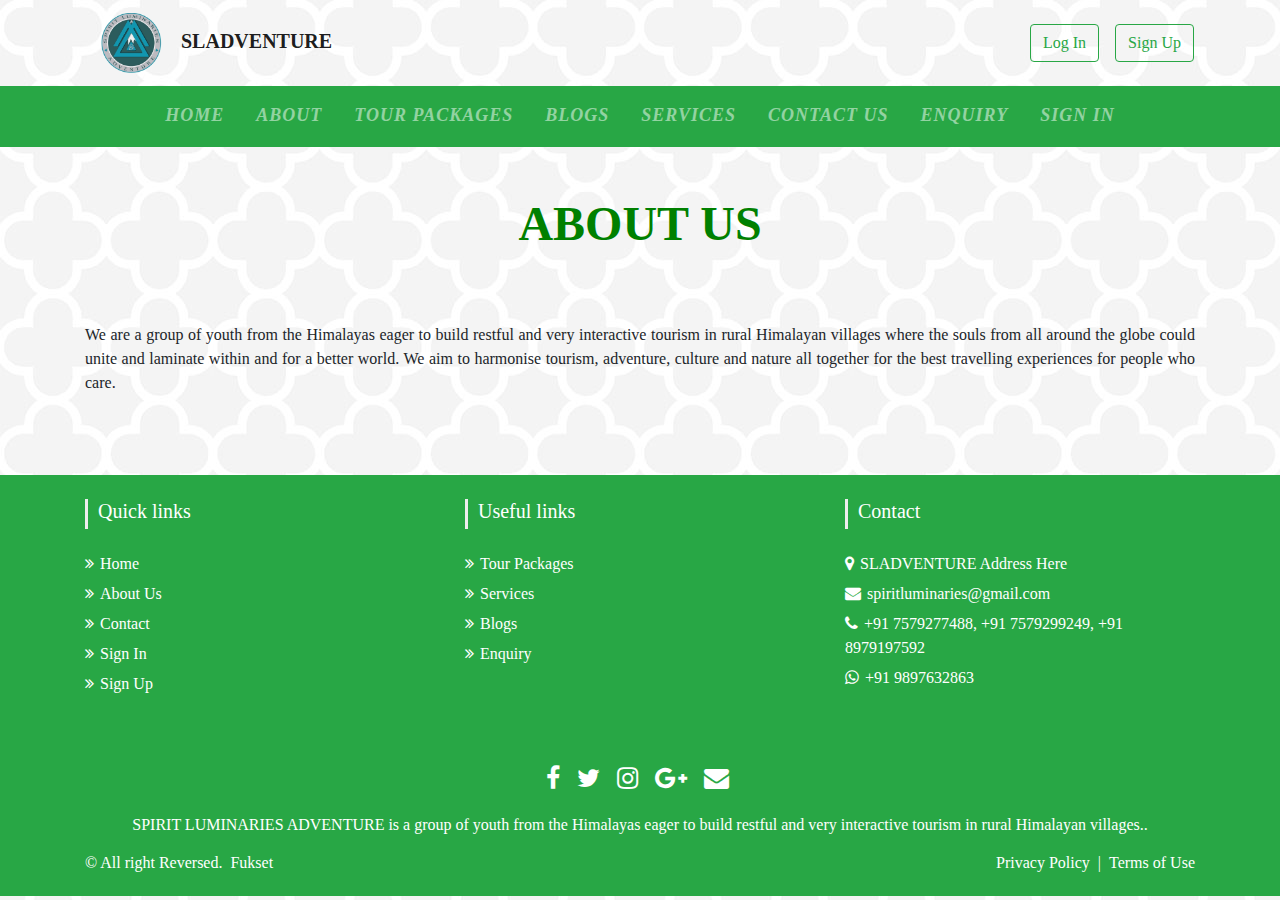
<file: other versions/sladventure-master/about.html>
<!DOCTYPE html>
<html lang="en">

<head>
    <title>About | SLA</title>
    <meta charset="UTF-8">
    <meta name="viewport" content="width=device-width, initial-scale=1.0">
    <!-- CSS only -->
    <link rel="stylesheet" href="css/style.css">
    <!-- bootstarp -->
    <link rel="stylesheet" href="https://stackpath.bootstrapcdn.com/bootstrap/4.5.2/css/bootstrap.min.css"
      integrity="sha384-JcKb8q3iqJ61gNV9KGb8thSsNjpSL0n8PARn9HuZOnIxN0hoP+VmmDGMN5t9UJ0Z" crossorigin="anonymous">
    <!-- font Awesome -->
    <link rel="stylesheet" href="https://maxcdn.bootstrapcdn.com/font-awesome/4.7.0/css/font-awesome.min.css">
    <!-- responsive -->
    <link rel="stylesheet" href="css/responsive.css">
    <!-- aos -->
    <link href="https://unpkg.com/aos@2.3.1/dist/aos.css" rel="stylesheet">
    <!-- favicon.ico -->
    <link rel="shortcut icon" href="img/favicon.ico" type="image/x-icon">
    <link rel="icon" href="img/favicon.ico" type="image/x-icon">
</head>

<body>
    
  <!-- Navbar -->
  <nav class="navbar navbar-light bg-light-transprent container">
    <a class="navbar-brand" href="index.html">
      <img src="img/logo.png" width="90" height="60" class="d-inline-block align-center" alt=""  href="index.html">
      <b>SLADVENTURE</b>
    </a>
    <form class="form-inline ">
      <button class="btn btn-outline-success mr-2" type="button">Log In</button>
      <button class="btn btn-outline-success ml-2" type="button">Sign Up</button>
    </form>
  </nav>

  <nav class="navbar sticky-top navbar-expand-lg navbar-dark navbar-primary bg-success main-nav ">
    <button class="navbar-toggler" type="button" data-toggle="collapse" data-target="#navbarTogglerDemo01"
      aria-controls="navbarTogglerDemo01" aria-expanded="false" aria-label="Toggle navigation">
      <span class="navbar-toggler-icon"></span>
    </button>
    <div class="collapse navbar-collapse" id="navbarTogglerDemo01">
      <ul class="navbar-nav mx-auto ">
        <li class="nav-item mx-2">
          <a class="nav-link " href="index.html">Home</a>
        </li>
        <li class="nav-item mx-2">
          <a class="nav-link" href="about.html">About</a>
        </li>
        <li class="nav-item mx-2">
          <a class="nav-link" href="tourPackages.html">Tour Packages</a>
        </li>
        <li class="nav-item mx-2">
          <a class="nav-link" href="blog.html">Blogs</a>
        </li>
        <li class="nav-item mx-2">
          <a class="nav-link" href="services.html">Services</a>
        </li>
        <li class="nav-item mx-2">
          <a class="nav-link" href="contact.html">Contact Us</a>
        </li>
        <li class="nav-item mx-2">
          <a class="nav-link" href="enquiry.html">Enquiry</a>
        </li>
        <li class="nav-item mx-2">
          <a class="nav-link" href="#">Sign In</a>
        </li>
      </ul>
    </div>
  </nav>
  <!-- end nav bar -->

    <section class="wrapper">
        <div class="container ">
                <h1 class="heading">
                    About Us
                </h1>
                <div id="aboutus">
                    <p>We are a group of youth from the Himalayas eager to build restful and very interactive tourism in
                        rural Himalayan villages where the souls from all around the globe could unite
                        and laminate within and for a better world. We aim to harmonise tourism, adventure, culture and
                        nature all together for the best travelling
                        experiences for people who care.</p>
                </div>
    </section>


    <!-- Footer -->
    <section id="footer" class="bg-success">
        <div class="container">
            <div class="row text-center text-xs-center text-sm-left text-md-left">
                <div class="col-xs-12 col-sm-4 col-md-4">
                    <h5>Quick links</h5>
                    <ul class="list-unstyled quick-links">
                        <li><a href="index.html"><i class="fa fa-angle-double-right"></i>Home</a></li>
                        <li><a href="#"><i class="fa fa-angle-double-right"></i>About Us</a></li>
                        <li><a href="contact.html"><i class="fa fa-angle-double-right"></i>Contact</a></li>
                        <li><a href="#!"><i class="fa fa-angle-double-right"></i>Sign In</a></li>
                        <li><a href="#!"><i class="fa fa-angle-double-right"></i>Sign Up</a></li>
                    </ul>
                </div>
                <div class="col-xs-12 col-sm-4 col-md-4">
                    <h5>Useful links</h5>
                    <ul class="list-unstyled quick-links">
                        <li><a href="tourPackages.html"><i class="fa fa-angle-double-right"></i>Tour Packages</a></li>
                        <li><a href="services.html"><i class="fa fa-angle-double-right"></i>Services</a></li>
                        <li><a href="blog.html"><i class="fa fa-angle-double-right"></i>Blogs</a></li>
                        <li><a href="enquiry.html"><i class="fa fa-angle-double-right"></i>Enquiry</a></li>
                    </ul>
                </div>
                <div class="col-xs-12 col-sm-4 col-md-4">
                    <h5>Contact</h5>
                    <ul class="list-unstyled quick-links">
                        <li><i class="fa fa-map-marker"></i>SLADVENTURE Address Here</li>
                        <li><i class="fa fa-envelope"></i>spiritluminaries@gmail.com</li>
                        <li><i class="fa fa-phone"></i>+91 7579277488, +91 7579299249, +91 8979197592</li>
                        <li><i class="fa fa-whatsapp"></i>+91 9897632863 </li>

                    </ul>
                </div>

            </div>
            <div class="row">
                <div class="col-xs-12 col-sm-12 col-md-12 mt-2 mt-sm-5">
                    <ul class="list-unstyled list-inline social text-center">
                        <li class="list-inline-item"><a href="#!"><i class="fa fa-facebook"></i></a></li>
                        <li class="list-inline-item"><a href="#!"><i class="fa fa-twitter"></i></a></li>
                        <li class="list-inline-item"><a href="#!"><i class="fa fa-instagram"></i></a></li>
                        <li class="list-inline-item"><a href="#!"><i class="fa fa-google-plus"></i></a></li>
                        <li class="list-inline-item"><a href="#!"><i class="fa fa-envelope"></i></a></li>
                    </ul>
                </div>
                <hr>
            </div>

            <div class="text-center text-white">
                <p><u><a href="#">SPIRIT LUMINARIES ADVENTURE</a></u> is a group of
                    youth from the Himalayas eager to build restful and very interactive tourism in
                    rural Himalayan villages..</p>
            </div>
            <p class="h6 text-white">© All right Reversed.<a class="ml-2" href="#!" target="_blank">Fukset</a><span
                    style="float: right;"><a class=" mr-2" href="privacyPolicy.html">Privacy Policy</a>|<a class=" ml-2"
                        href="termsOfUse.html">Terms of Use</a></span>
            </p>
        </div>
    </section>
      <!-- JS, Popper.js, and jQuery -->
  <script src="js/main.js"></script>
  <!-- bootstarp js -->
  <script src="https://code.jquery.com/jquery-3.5.1.slim.min.js"
    integrity="sha384-DfXdz2htPH0lsSSs5nCTpuj/zy4C+OGpamoFVy38MVBnE+IbbVYUew+OrCXaRkfj"
    crossorigin="anonymous"></script>
  <script src="https://cdn.jsdelivr.net/npm/popper.js@1.16.1/dist/umd/popper.min.js"
    integrity="sha384-9/reFTGAW83EW2RDu2S0VKaIzap3H66lZH81PoYlFhbGU+6BZp6G7niu735Sk7lN"
    crossorigin="anonymous"></script>
  <script src="https://stackpath.bootstrapcdn.com/bootstrap/4.5.2/js/bootstrap.min.js"
    integrity="sha384-B4gt1jrGC7Jh4AgTPSdUtOBvfO8shuf57BaghqFfPlYxofvL8/KUEfYiJOMMV+rV"
    crossorigin="anonymous"></script>
  <!-- end bootstarp -->
  <!-- jquery -->
  <script src="//code.jquery.com/jquery-1.11.1.min.js"></script>
  <!-- aos -->
  <script src="js/main.js"></script>
  <script src="https://unpkg.com/aos@2.3.1/dist/aos.js"></script>
  <script>
    AOS.init({
      offset: 300,
      duration: 1000,
    });
  </script>
</body>

</html>
</file>
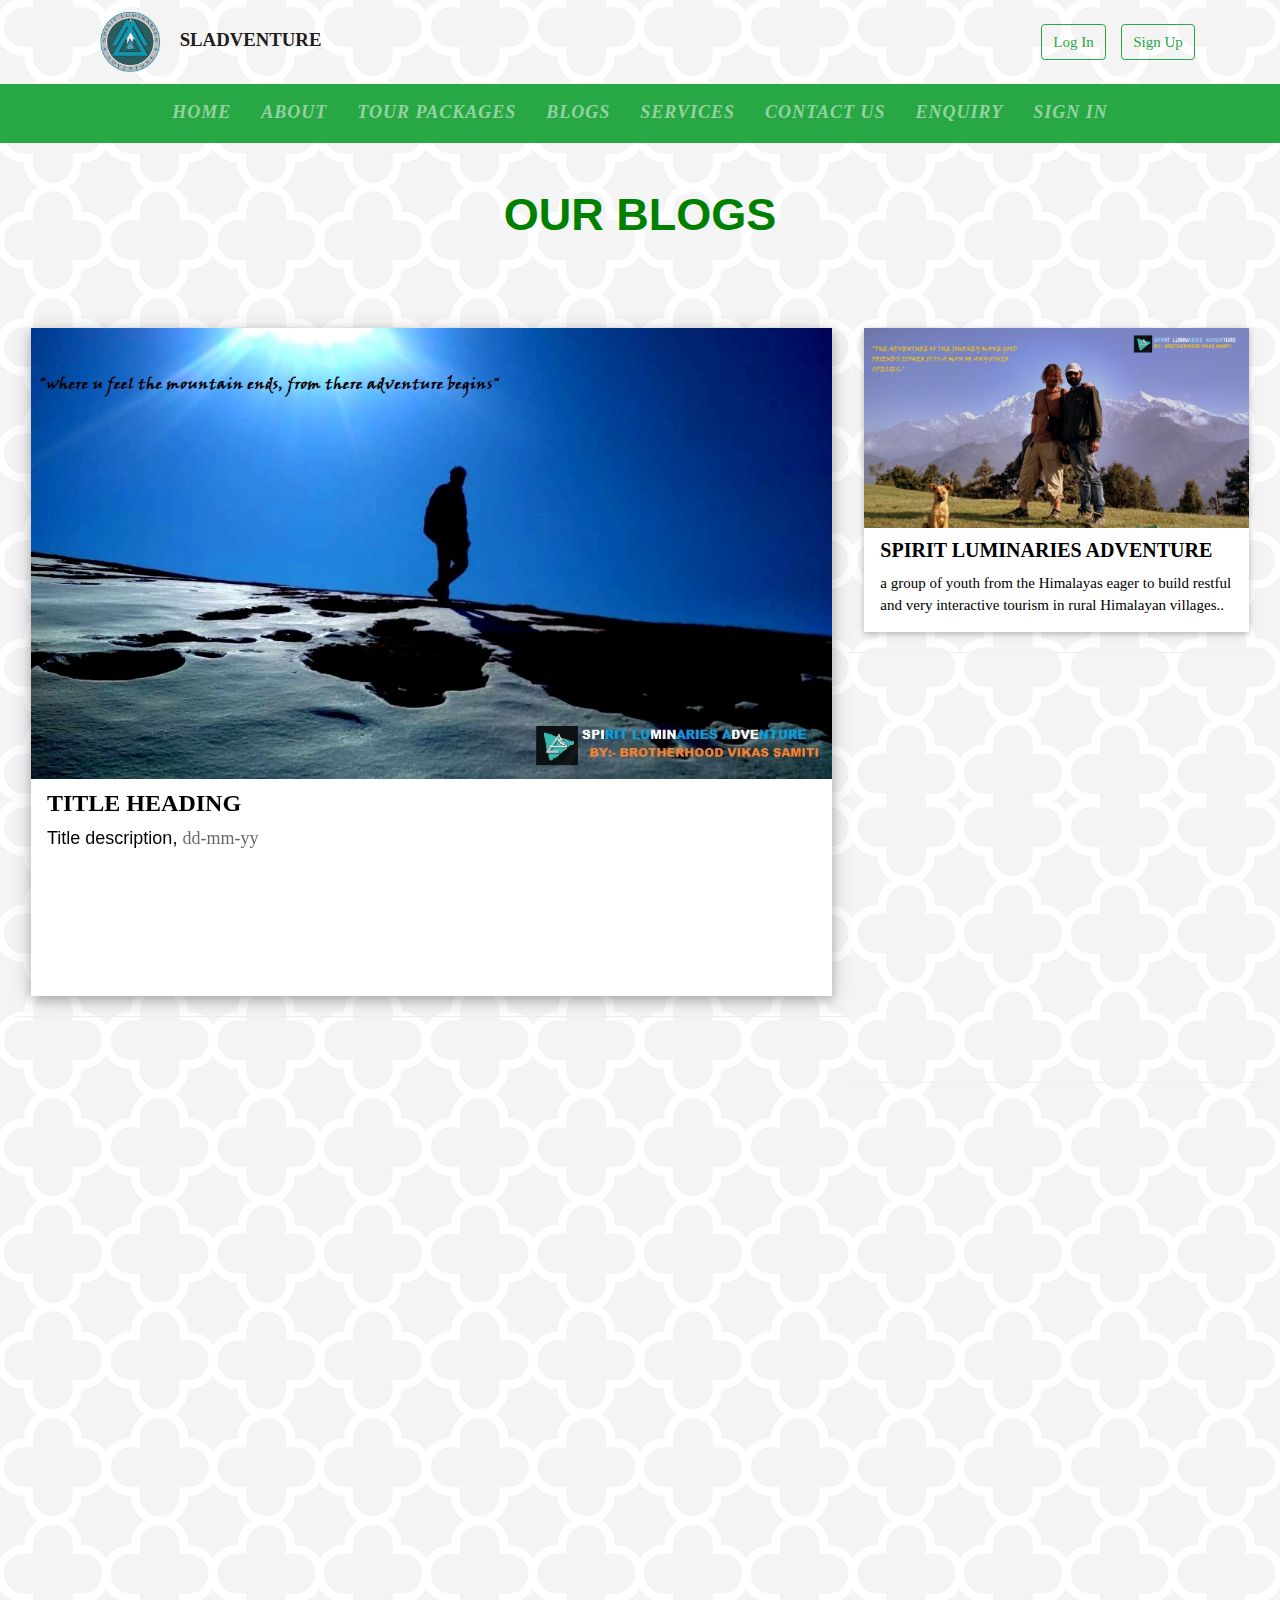
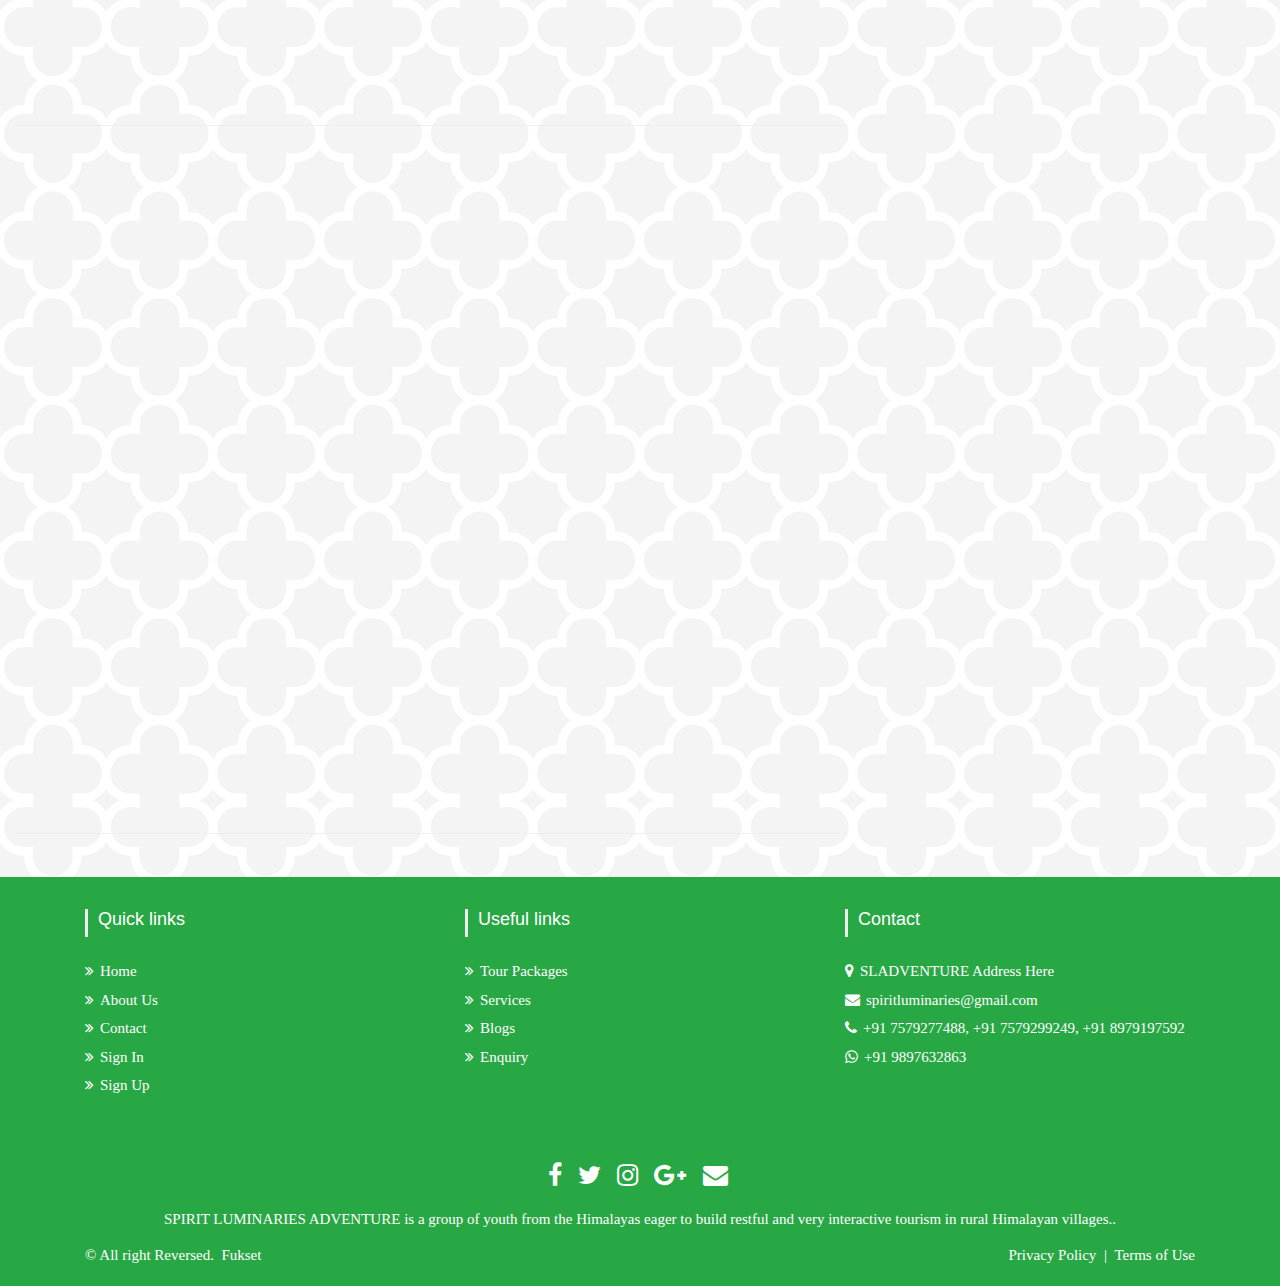
<file: other versions/sladventure-master/blog.html>
<!DOCTYPE html>
<html lang="en">

<head>
    <title>Blogs | SLA</title>
    <meta charset="UTF-8">
    <meta name="viewport" content="width=device-width, initial-scale=1.0">
    <!-- CSS only -->
    <link rel="stylesheet" href="css/style.css">
    <!-- bootstarp -->
    <link rel="stylesheet" href="https://stackpath.bootstrapcdn.com/bootstrap/4.5.2/css/bootstrap.min.css"
        integrity="sha384-JcKb8q3iqJ61gNV9KGb8thSsNjpSL0n8PARn9HuZOnIxN0hoP+VmmDGMN5t9UJ0Z" crossorigin="anonymous">
    <!-- font Awesome -->
    <link rel="stylesheet" href="https://maxcdn.bootstrapcdn.com/font-awesome/4.7.0/css/font-awesome.min.css">
    <!-- responsive -->
    <link rel="stylesheet" href="css/responsive.css">
    <link rel="stylesheet" href="https://www.w3schools.com/w3css/4/w3.css">
    <!-- aos -->
    <link href="https://unpkg.com/aos@2.3.1/dist/aos.css" rel="stylesheet">
    <!-- favicon.ico -->
    <link rel="shortcut icon" href="img/favicon.ico" type="image/x-icon">
    <link rel="icon" href="img/favicon.ico" type="image/x-icon">
</head>

<body>
   <!-- Navbar -->
  <nav class="navbar navbar-light bg-light-transprent container">
    <a class="navbar-brand" href="index.html">
      <img src="img/logo.png" width="90" height="60" class="d-inline-block align-center" alt="" >
      <b>SLADVENTURE</b>
    </a>
    <form class="form-inline ">
      <button class="btn btn-outline-success mr-2" type="button">Log In</button>
      <button class="btn btn-outline-success ml-2" type="button">Sign Up</button>
    </form>
  </nav>

  <nav class="navbar sticky-top navbar-expand-lg navbar-dark navbar-primary bg-success main-nav ">
    <button class="navbar-toggler" type="button" data-toggle="collapse" data-target="#navbarTogglerDemo01"
      aria-controls="navbarTogglerDemo01" aria-expanded="false" aria-label="Toggle navigation">
      <span class="navbar-toggler-icon"></span>
    </button>
    <div class="collapse navbar-collapse" id="navbarTogglerDemo01">
      <ul class="navbar-nav mx-auto ">
        <li class="nav-item mx-2">
          <a class="nav-link " href="index.html">Home</a>
        </li>
        <li class="nav-item mx-2">
          <a class="nav-link" href="about.html">About</a>
        </li>
        <li class="nav-item mx-2">
          <a class="nav-link" href="tourPackages.html">Tour Packages</a>
        </li>
        <li class="nav-item mx-2">
          <a class="nav-link" href="blog.html">Blogs</a>
        </li>
        <li class="nav-item mx-2">
          <a class="nav-link" href="services.html">Services</a>
        </li>
        <li class="nav-item mx-2">
          <a class="nav-link" href="contact.html">Contact Us</a>
        </li>
        <li class="nav-item mx-2">
          <a class="nav-link" href="enquiry.html">Enquiry</a>
        </li>
        <li class="nav-item mx-2">
          <a class="nav-link" href="#">Sign In</a>
        </li>
      </ul>
    </div>
  </nav>
  <!-- end nav bar -->
    <h1 class="heading">
        Our Blogs
    </h1>
    <section id="blogs">
        <div class="w3-content" style="max-width:1250px" data-aos= fade-up>
            <div class="w3-row">
                <!-- Blog entries -->
                <div class="w3-col l8 s12">
                    <div class="w3-card-4 w3-margin w3-white" data-aos= fade-left>
                        <img src="img/blog.jpg" alt="" style="width:100%">
                        <div class="w3-container">
                            <h3><b>TITLE HEADING</b></h3>
                            <h5>Title description, <span class="w3-opacity">dd-mm-yy</span></h5>
                        </div>

                        <div class="w3-container"data-aos= fade-down>
                            <p>Mauris neque quam, fermentum ut nisl vitae, convallis maximus nisl. Sed mattis nunc id
                                lorem euismod placerat. Vivamus porttitor magna enim, ac accumsan tortor cursus at.
                                Phasellus sed ultricies mi non congue ullam corper. Praesent tincidunt sed
                                tellus ut rutrum. Sed vitae justo condimentum, porta lectus vitae, ultricies congue
                                gravida diam non fringilla.</p>
                            <p><button class="w3-right w3-button w3-padding-large bg-success w3-border text-white"
                                    style="margin-bottom: 5px;"><b>READ MORE
                                        »</b></button></p>
                        </div>
                    </div>
                    <hr>

                    <div class="w3-card-4 w3-margin w3-white"data-aos= fade-left>
                        <img src="img/blog.jpg" alt="" style="width:100%">
                        <div class="w3-container">
                            <h3><b>TITLE HEADING</b></h3>
                            <h5>Title description, <span class="w3-opacity">dd-mm-yy</span></h5>
                        </div>

                        <div class="w3-container"data-aos= fade-down>
                            <p>Mauris neque quam, fermentum ut nisl vitae, convallis maximus nisl. Sed mattis nunc id
                                lorem euismod placerat. Vivamus porttitor magna enim, ac accumsan tortor cursus at.
                                Phasellus sed ultricies mi non congue ullam corper. Praesent tincidunt sed
                                tellus ut rutrum. Sed vitae justo condimentum, porta lectus vitae, ultricies congue
                                gravida diam non fringilla.</p>
                            <p><button class="w3-right w3-button w3-padding-large bg-success w3-border text-white"
                                    style="margin-bottom: 5px;"><b>READ MORE
                                        »</b></button></p>
                        </div>
                    </div>
                    <hr>

                    <div class="w3-card-4 w3-margin w3-white"data-aos= fade-left>
                        <img src="img/blog.jpg" alt="" style="width:100%">
                        <div class="w3-container">
                            <h3><b>TITLE HEADING</b></h3>
                            <h5>Title description, <span class="w3-opacity">dd-mm-yy</span></h5>
                        </div>

                        <div class="w3-container" data-aos= fade-down>
                            <p>Mauris neque quam, fermentum ut nisl vitae, convallis maximus nisl. Sed mattis nunc id
                                lorem euismod placerat. Vivamus porttitor magna enim, ac accumsan tortor cursus at.
                                Phasellus sed ultricies mi non congue ullam corper. Praesent tincidunt sed
                                tellus ut rutrum. Sed vitae justo condimentum, porta lectus vitae, ultricies congue
                                gravida diam non fringilla.</p>
                            <p><button class="w3-right w3-button w3-padding-large bg-success w3-border text-white"
                                    style="margin-bottom: 5px;"><b>READ MORE
                                        »</b></button></p>
                        </div>
                    </div>
                    <hr>
                </div>

                <div class="w3-col l4">
                    <!-- About Card -->
                    <div class="w3-card w3-margin w3-margin-top" data-aos= fade-right>
                        <img src="img/trek.jpg" style="width:100%">
                        <div class="w3-container w3-white">
                            <h4><b>SPIRIT LUMINARIES ADVENTURE</b></h4>
                            <p>a group of youth from the Himalayas eager to build restful and very interactive tourism
                                in rural Himalayan villages..</p>
                        </div>
                    </div>
                    <hr>

                    <!-- Posts -->
                    <div class="w3-card w3-margin"data-aos= fade-right>
                        <div class="w3-container w3-padding">
                            <h4>Popular Posts</h4>
                        </div>
                        <ul class="w3-ul w3-hoverable w3-white">
                            <li class="w3-padding-16">
                                <img src="img/blog.jpg" alt="Image" class="w3-left w3-margin-right" style="width:50px">
                                <span class="w3-large">heading</span><br>
                                <span>Discription</span>
                            </li>
                            <li class="w3-padding-16">
                                <img src="img/blog.jpg" alt="Image" class="w3-left w3-margin-right" style="width:50px">
                                <span class="w3-large">heading</span><br>
                                <span>Discription</span>
                            </li>
                            <li class="w3-padding-16">
                                <img src="img/blog.jpg" alt="Image" class="w3-left w3-margin-right" style="width:50px">
                                <span class="w3-large">heading</span><br>
                                <span>Discription</span>
                            </li>
                            <li class="w3-padding-16 w3-hide-medium w3-hide-small">
                                <img src="img/blog.jpg" alt="Image" class="w3-left w3-margin-right" style="width:50px">
                                <span class="w3-large">heading</span><br>
                                <span>Discription</span>
                            </li>
                        </ul>
                    </div>
                    <hr>

                    <!-- Labels / tags -->
                    <div class="w3-card w3-margin"data-aos= fade-right>
                        <div class="w3-container w3-padding">
                            <h4>Tags</h4>
                        </div>
                        <div class="w3-container w3-white">
                            <p><span class="w3-tag w3-black w3-margin-bottom">Travel</span> <span
                                    class="w3-tag w3-light-grey w3-small w3-margin-bottom">Trek</span> <span
                                    class="w3-tag w3-light-grey w3-small w3-margin-bottom">Munsiyari</span>
                                <span class="w3-tag w3-light-grey w3-small w3-margin-bottom">Pindari Glacier</span>
                                <span class="w3-tag w3-light-grey w3-small w3-margin-bottom">Kafni Glacier</span> <span
                                    class="w3-tag w3-light-grey w3-small w3-margin-bottom">Sunderdhunga Valley </span>
                                <span class="w3-tag w3-light-grey w3-small w3-margin-bottom">Khuliya Top</span> <span
                                    class="w3-tag w3-light-grey w3-small w3-margin-bottom">Camping</span> <span
                                    class="w3-tag w3-light-grey w3-small w3-margin-bottom">Zero Point</span>
                                <span class="w3-tag w3-light-grey w3-small w3-margin-bottom">Night Camping</span> <span
                                    class="w3-tag w3-light-grey w3-small w3-margin-bottom">Adventure</span> <span
                                    class="w3-tag w3-light-grey w3-small w3-margin-bottom">Himalayas</span>
                                <span class="w3-tag w3-light-grey w3-small w3-margin-bottom">Travelling</span> <span
                                    class="w3-tag w3-light-grey w3-small w3-margin-bottom">Fooding</span>
                                <span class="w3-tag w3-light-grey w3-small w3-margin-bottom">Accommodation</span>
                            </p>
                        </div>
                    </div>

                    <!-- END Introduction Menu -->
                </div>

                <!-- END GRID -->
            </div><br>

            <!-- END w3-content -->
        </div>

    </section>

    <!-- Footer -->
    <section id="footer" class="bg-success">
        <div class="container">
            <div class="row text-center text-xs-center text-sm-left text-md-left">
                <div class="col-xs-12 col-sm-4 col-md-4">
                    <h5>Quick links</h5>
                    <ul class="list-unstyled quick-links">
                        <li><a href="index.html"><i class="fa fa-angle-double-right"></i>Home</a></li>
                        <li><a href="about.html"><i class="fa fa-angle-double-right"></i>About Us</a></li>
                        <li><a href="contact.html"><i class="fa fa-angle-double-right"></i>Contact</a></li>
                        <li><a href="#!"><i class="fa fa-angle-double-right"></i>Sign In</a></li>
                        <li><a href="#!"><i class="fa fa-angle-double-right"></i>Sign Up</a></li>
                    </ul>
                </div>
                <div class="col-xs-12 col-sm-4 col-md-4">
                    <h5>Useful links</h5>
                    <ul class="list-unstyled quick-links">
                        <li><a href="tourPackages.html"><i class="fa fa-angle-double-right"></i>Tour Packages</a></li>
                        <li><a href="services.html"><i class="fa fa-angle-double-right"></i>Services</a></li>
                        <li><a href="#"><i class="fa fa-angle-double-right"></i>Blogs</a></li>
                        <li><a href="enquiry.html"><i class="fa fa-angle-double-right"></i>Enquiry</a></li>
                    </ul>
                </div>
                <div class="col-xs-12 col-sm-4 col-md-4">
                    <h5>Contact</h5>
                    <ul class="list-unstyled quick-links">
                        <li><i class="fa fa-map-marker"></i>SLADVENTURE Address Here</li>
                        <li><i class="fa fa-envelope"></i>spiritluminaries@gmail.com</li>
                        <li><i class="fa fa-phone"></i>+91 7579277488, +91 7579299249, +91 8979197592</li>
                        <li><i class="fa fa-whatsapp"></i>+91 9897632863 </li>

                    </ul>
                </div>

            </div>
            <div class="row">
                <div class="col-xs-12 col-sm-12 col-md-12 mt-2 mt-sm-5">
                    <ul class="list-unstyled list-inline social text-center">
                        <li class="list-inline-item"><a href="#!"><i class="fa fa-facebook"></i></a></li>
                        <li class="list-inline-item"><a href="#!"><i class="fa fa-twitter"></i></a></li>
                        <li class="list-inline-item"><a href="#!"><i class="fa fa-instagram"></i></a></li>
                        <li class="list-inline-item"><a href="#!"><i class="fa fa-google-plus"></i></a></li>
                        <li class="list-inline-item"><a href="#!"><i class="fa fa-envelope"></i></a></li>
                    </ul>
                </div>
                <hr>
            </div>
            <div class="text-center text-white">
                <p><u><a href="#">SPIRIT LUMINARIES ADVENTURE</a></u> is a group of
                    youth from the Himalayas eager to build restful and very interactive tourism in
                    rural Himalayan villages..</p>
            </div>
            <p class="h6 text-white">© All right Reversed.<a class="ml-2" href="#!" target="_blank">Fukset</a><span
                    style="float: right;"><a class=" mr-2" href="privacyPolicy.html">Privacy Policy</a>|<a class=" ml-2"
                        href="termsOfUse.html">Terms of Use</a></span>
            </p>
        </div>
    </section>
    <!-- JS, Popper.js, and jQuery -->
    <script src="js/main.js"></script>
    <!-- bootstarp js -->
    <script src="https://code.jquery.com/jquery-3.5.1.slim.min.js"
        integrity="sha384-DfXdz2htPH0lsSSs5nCTpuj/zy4C+OGpamoFVy38MVBnE+IbbVYUew+OrCXaRkfj"
        crossorigin="anonymous"></script>
    <script src="https://cdn.jsdelivr.net/npm/popper.js@1.16.1/dist/umd/popper.min.js"
        integrity="sha384-9/reFTGAW83EW2RDu2S0VKaIzap3H66lZH81PoYlFhbGU+6BZp6G7niu735Sk7lN"
        crossorigin="anonymous"></script>
    <script src="https://stackpath.bootstrapcdn.com/bootstrap/4.5.2/js/bootstrap.min.js"
        integrity="sha384-B4gt1jrGC7Jh4AgTPSdUtOBvfO8shuf57BaghqFfPlYxofvL8/KUEfYiJOMMV+rV"
        crossorigin="anonymous"></script>
    <!-- end bootstarp -->
    <!-- jquery -->
    <script src="//code.jquery.com/jquery-1.11.1.min.js"></script>
    <!-- aos -->
    <script src="js/main.js"></script>
    <script src="https://unpkg.com/aos@2.3.1/dist/aos.js"></script>
    <script>
        AOS.init({
            offset: 300,
            duration: 1000,
        });
    </script>
</body>

</html>
</file>
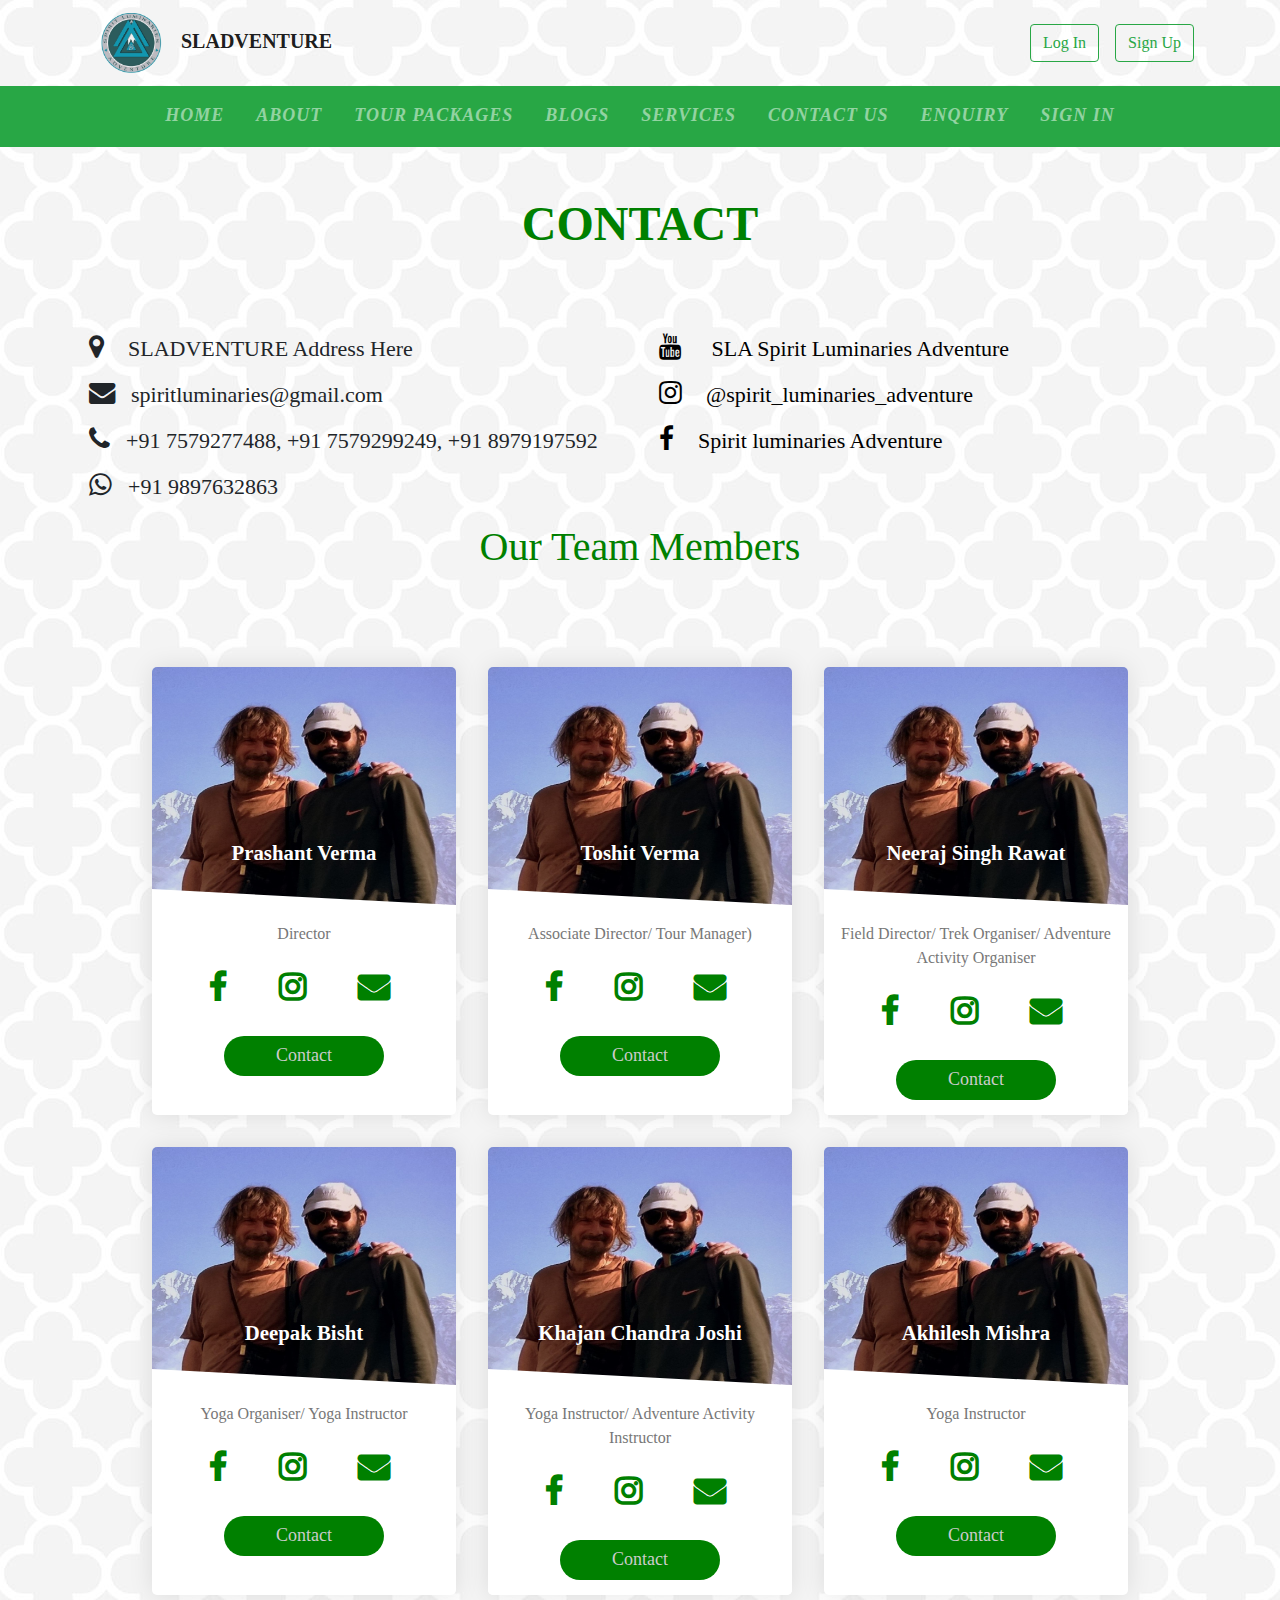
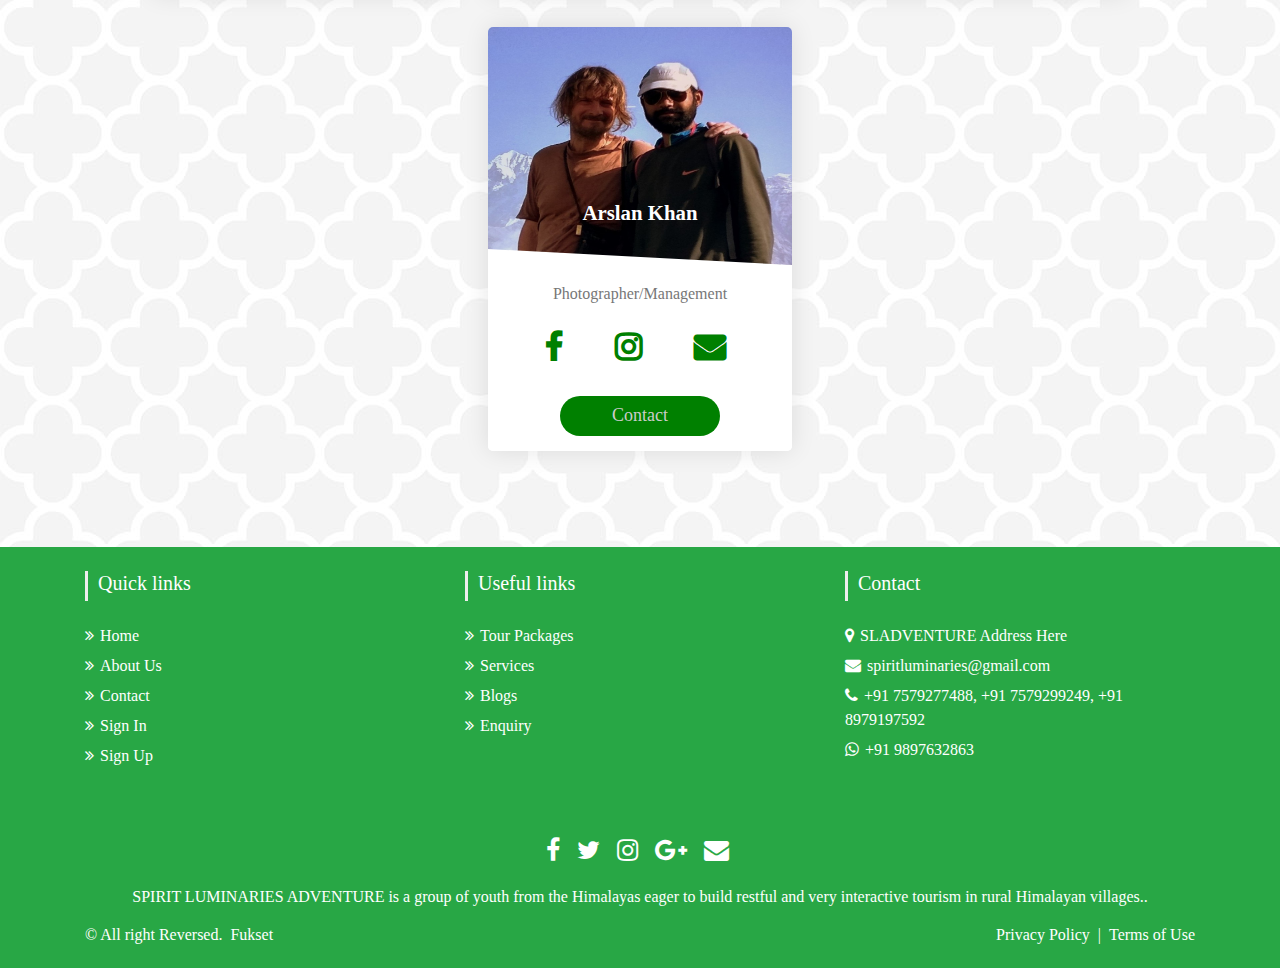
<file: other versions/sladventure-master/contact.html>
<!DOCTYPE html>
<html lang="en">

<head>
    <title>Contact | SLA</title>
    <meta charset="UTF-8">
    <meta name="viewport" content="width=device-width, initial-scale=1.0">
    <!-- CSS only -->
    <link rel="stylesheet" href="css/style.css">
    <!-- bootstarp -->
    <link rel="stylesheet" href="https://stackpath.bootstrapcdn.com/bootstrap/4.5.2/css/bootstrap.min.css"
        integrity="sha384-JcKb8q3iqJ61gNV9KGb8thSsNjpSL0n8PARn9HuZOnIxN0hoP+VmmDGMN5t9UJ0Z" crossorigin="anonymous">
    <!-- font Awesome -->
    <link rel="stylesheet" href="https://maxcdn.bootstrapcdn.com/font-awesome/4.7.0/css/font-awesome.min.css">
    <!-- responsive -->
    <link rel="stylesheet" href="css/responsive.css">
    <!-- aos -->
    <link href="https://unpkg.com/aos@2.3.1/dist/aos.css" rel="stylesheet">
    <!-- favicon.ico -->
    <link rel="shortcut icon" href="img/favicon.ico" type="image/x-icon">
    <link rel="icon" href="img/favicon.ico" type="image/x-icon">
</head>

<body>

  <!-- Navbar -->
  <nav class="navbar navbar-light bg-light-transprent container">
    <a class="navbar-brand" href="index.html">
      <img src="img/logo.png" width="90" height="60" class="d-inline-block align-center" alt=""  href="index.html">
      <b>SLADVENTURE</b>
    </a>
    <form class="form-inline ">
      <button class="btn btn-outline-success mr-2" type="button">Log In</button>
      <button class="btn btn-outline-success ml-2" type="button">Sign Up</button>
    </form>
  </nav>

  <nav class="navbar sticky-top navbar-expand-lg navbar-dark navbar-primary bg-success main-nav ">
    <button class="navbar-toggler" type="button" data-toggle="collapse" data-target="#navbarTogglerDemo01"
      aria-controls="navbarTogglerDemo01" aria-expanded="false" aria-label="Toggle navigation">
      <span class="navbar-toggler-icon"></span>
    </button>
    <div class="collapse navbar-collapse" id="navbarTogglerDemo01">
      <ul class="navbar-nav mx-auto ">
        <li class="nav-item mx-2">
          <a class="nav-link " href="index.html">Home</a>
        </li>
        <li class="nav-item mx-2">
          <a class="nav-link" href="about.html">About</a>
        </li>
        <li class="nav-item mx-2">
          <a class="nav-link" href="tourPackages.html">Tour Packages</a>
        </li>
        <li class="nav-item mx-2">
          <a class="nav-link" href="blog.html">Blogs</a>
        </li>
        <li class="nav-item mx-2">
          <a class="nav-link" href="services.html">Services</a>
        </li>
        <li class="nav-item mx-2">
          <a class="nav-link" href="contact.html">Contact Us</a>
        </li>
        <li class="nav-item mx-2">
          <a class="nav-link" href="enquiry.html">Enquiry</a>
        </li>
        <li class="nav-item mx-2">
          <a class="nav-link" href="#">Sign In</a>
        </li>
      </ul>
    </div>
  </nav>
  <!-- end nav bar -->

    <h1 class="heading">
        Contact
    </h1>
    <section id="contact">
        <div class="container">
            <div class="row">
                <div class="col-xs-12 col-sm-6">
                    <ul class="list-unstyled">
                        <li><i class="fa fa-map-marker mr-4"></i>SLADVENTURE Address Here</li>
                        <li><i class="fa fa-envelope mr-3"></i>spiritluminaries@gmail.com</li>
                        <li><i class="fa fa-phone mr-3"></i>+91 7579277488, +91 7579299249, +91 8979197592</li>
                        <li><i class="fa fa-whatsapp mr-3"></i>+91 9897632863 </li>
                    </ul>
                </div>
                <div class="col-xs-12 col-sm-6">
                    <ul class="list-unstyled">
                        <a href="https://www.youtube.com/channel/UCKo5G1hW7aiIVBv2n4DhBHg" target="_blank">
                            <li><i class="fa fa-youtube mr-4"></i>
                                SLA Spirit Luminaries Adventure</li>
                        </a>
                        <a href="https://www.instagram.com/spirit_luminaries_adventure/" target="_blank">
                            <li><i class="fa fa-instagram mr-4"></i>@spirit_luminaries_adventure</li>
                        </a>
                        <a href="https://www.facebook.com/Spirit-luminaries-Adventure-332150387208598" target="_blank">
                            <li><i class="fa fa-facebook mr-4"></i>Spirit luminaries Adventure</li>
                        </a>
                    </ul>
                </div>
            </div>
        </div>
    </section>
    <h1>Our Team Members</h1>
    <div class="container mx-auto ">
        <div class="card-deck">
            <div class="profile-card-4 text-center"><img src="img/team-member.jpg" class="img img-responsive">
                <div class="profile-content">
                    <div class="profile-name">Prashant Verma
                    </div>
                    <div class="profile-description">Director</div>
                    <div class="row container">
                        <div class="col-xs-4">
                            <div class="profile-overview">
                                <h2 class="fa fa-facebook"></h2>
                            </div>
                        </div>
                        <div class="col-xs-4">
                            <div class="profile-overview">
                                <h2 class="fa fa-instagram"></h2>
                            </div>
                        </div>
                        <div class="col-xs-4">
                            <div class="profile-overview">
                                <h2 class="fa fa-envelope"></h2>
                            </div>
                        </div>
                    </div>
                    <button>Contact</button>
                </div>
            </div>
            <div class="profile-card-4 text-center "><img src="img/team-member.jpg" class="img img-responsive">
                <div class="profile-content">
                    <div class="profile-name">Toshit Verma
                    </div>
                    <div class="profile-description">Associate Director/ Tour Manager)</div>
                    <div class="row container">
                        <div class="col-xs-4">
                            <div class="profile-overview">
                                <h2 class="fa fa-facebook"></h2>
                            </div>
                        </div>
                        <div class="col-xs-4">
                            <div class="profile-overview">
                                <h2 class="fa fa-instagram"></h2>
                            </div>
                        </div>
                        <div class="col-xs-4">
                            <div class="profile-overview">
                                <h2 class="fa fa-envelope"></h2>
                            </div>
                        </div>
                    </div>
                    <button>Contact</button>
                </div>
            </div>
            <div class="profile-card-4 text-center"><img src="img/team-member.jpg" class="img img-responsive">
                <div class="profile-content">
                    <div class="profile-name">Neeraj Singh Rawat
                    </div>
                    <div class="profile-description">Field Director/ Trek Organiser/ Adventure Activity Organiser</div>
                    <div class="row container">
                        <div class="col-xs-4">
                            <div class="profile-overview">
                                <h2 class="fa fa-facebook"></h2>
                            </div>
                        </div>
                        <div class="col-xs-4">
                            <div class="profile-overview">
                                <h2 class="fa fa-instagram"></h2>
                            </div>
                        </div>
                        <div class="col-xs-4">
                            <div class="profile-overview">
                                <h2 class="fa fa-envelope"></h2>
                            </div>
                        </div>
                    </div>
                    <button>Contact</button>
                </div>
            </div>
            <div class="profile-card-4 text-center"><img src="img/team-member.jpg" class="img img-responsive">
                <div class="profile-content">
                    <div class="profile-name">Deepak Bisht
                    </div>
                    <div class="profile-description">Yoga Organiser/ Yoga Instructor</div>
                    <div class="row container">
                        <div class="col-xs-4">
                            <div class="profile-overview">
                                <h2 class="fa fa-facebook"></h2>
                            </div>
                        </div>
                        <div class="col-xs-4">
                            <div class="profile-overview">
                                <h2 class="fa fa-instagram"></h2>
                            </div>
                        </div>
                        <div class="col-xs-4">
                            <div class="profile-overview">
                                <h2 class="fa fa-envelope"></h2>
                            </div>
                        </div>
                    </div>
                    <button>Contact</button>
                </div>
            </div>
            <div class="profile-card-4 text-center"><img src="img/team-member.jpg" class="img img-responsive">
                <div class="profile-content">
                    <div class="profile-name">Khajan Chandra Joshi</div>
                    <div class="profile-description">Yoga Instructor/ Adventure Activity Instructor</div>
                    <div class="row container">
                        <div class="col-xs-4">
                            <div class="profile-overview">
                                <h2 class="fa fa-facebook"></h2>
                            </div>
                        </div>
                        <div class="col-xs-4">
                            <div class="profile-overview">
                                <h2 class="fa fa-instagram"></h2>
                            </div>
                        </div>
                        <div class="col-xs-4">
                            <div class="profile-overview">
                                <h2 class="fa fa-envelope"></h2>
                            </div>
                        </div>
                    </div>
                    <button>Contact</button>
                </div>
            </div>
            <div class="profile-card-4 text-center"><img src="img/team-member.jpg" class="img img-responsive">
                <div class="profile-content">
                    <div class="profile-name">Akhilesh Mishra
                    </div>
                    <div class="profile-description">Yoga Instructor</div>
                    <div class="row container">
                        <div class="col-xs-4">
                            <div class="profile-overview">
                                <h2 class="fa fa-facebook"></h2>
                            </div>
                        </div>
                        <div class="col-xs-4">
                            <div class="profile-overview">
                                <h2 class="fa fa-instagram"></h2>
                            </div>
                        </div>
                        <div class="col-xs-4">
                            <div class="profile-overview">
                                <h2 class="fa fa-envelope"></h2>
                            </div>
                        </div>
                    </div>
                    <button>Contact</button>
                </div>
            </div>
            <div class="profile-card-4 text-center"><img src="img/team-member.jpg" class="img img-responsive">
                <div class="profile-content">
                    <div class="profile-name">Arslan Khan
                    </div>
                    <div class="profile-description">Photographer/Management</div>
                    <div class="row container">
                        <div class="col-xs-4">
                            <div class="profile-overview">
                                <h2 class="fa fa-facebook"></h2>
                            </div>
                        </div>
                        <div class="col-xs-4">
                            <div class="profile-overview">
                                <h2 class="fa fa-instagram"></h2>
                            </div>
                        </div>
                        <div class="col-xs-4">
                            <div class="profile-overview">
                                <h2 class="fa fa-envelope"></h2>
                            </div>
                        </div>
                    </div>
                    <button>Contact</button>
                </div>
            </div>
        </div>
    </div>
    <!-- Footer -->
    <section id="footer" class="bg-success">
        <div class="container">
            <div class="row text-center text-xs-center text-sm-left text-md-left">
                <div class="col-xs-12 col-sm-4 col-md-4">
                    <h5>Quick links</h5>
                    <ul class="list-unstyled quick-links">
                        <li><a href="#"><i class="fa fa-angle-double-right"></i>Home</a></li>
                        <li><a href="about.html"><i class="fa fa-angle-double-right"></i>About Us</a></li>
                        <li><a href="contact.html"><i class="fa fa-angle-double-right"></i>Contact</a></li>
                        <li><a href="#!"><i class="fa fa-angle-double-right"></i>Sign In</a></li>
                        <li><a href="#!"><i class="fa fa-angle-double-right"></i>Sign Up</a></li>
                    </ul>
                </div>
                <div class="col-xs-12 col-sm-4 col-md-4">
                    <h5>Useful links</h5>
                    <ul class="list-unstyled quick-links">
                        <li><a href="tourPackages.html"><i class="fa fa-angle-double-right"></i>Tour Packages</a></li>
                        <li><a href="services.html"><i class="fa fa-angle-double-right"></i>Services</a></li>
                        <li><a href="blog.html"><i class="fa fa-angle-double-right"></i>Blogs</a></li>
                        <li><a href="enquiry.html"><i class="fa fa-angle-double-right"></i>Enquiry</a></li>
                    </ul>
                </div>
                <div class="col-xs-12 col-sm-4 col-md-4">
                    <h5>Contact</h5>
                    <ul class="list-unstyled quick-links">
                        <li><i class="fa fa-map-marker"></i>SLADVENTURE Address Here</li>
                        <li><i class="fa fa-envelope"></i>spiritluminaries@gmail.com</li>
                        <li><i class="fa fa-phone"></i>+91 7579277488, +91 7579299249, +91 8979197592</li>
                        <li><i class="fa fa-whatsapp"></i>+91 9897632863 </li>

                    </ul>
                </div>

            </div>
            <div class="row">
                <div class="col-xs-12 col-sm-12 col-md-12 mt-2 mt-sm-5">
                    <ul class="list-unstyled list-inline social text-center">
                        <li class="list-inline-item"><a href="#!"><i class="fa fa-facebook"></i></a></li>
                        <li class="list-inline-item"><a href="#!"><i class="fa fa-twitter"></i></a></li>
                        <li class="list-inline-item"><a href="#!"><i class="fa fa-instagram"></i></a></li>
                        <li class="list-inline-item"><a href="#!"><i class="fa fa-google-plus"></i></a></li>
                        <li class="list-inline-item"><a href="#!"><i class="fa fa-envelope"></i></a></li>
                    </ul>
                </div>
                <hr>
            </div>
            <div class="text-center text-white">
                <p><u><a href="#">SPIRIT LUMINARIES ADVENTURE</a></u> is a group of
                    youth from the Himalayas eager to build restful and very interactive tourism in
                    rural Himalayan villages..</p>
            </div>
            <p class="h6 text-white">© All right Reversed.<a class="ml-2" href="#!" target="_blank">Fukset</a><span
                    style="float: right;"><a class=" mr-2" href="privacyPolicy.html">Privacy Policy</a>|<a class=" ml-2"
                        href="termsOfUse.html">Terms of Use</a></span>
            </p>
        </div>
    </section>
    <!-- JS, Popper.js, and jQuery -->
    <script src="js/main.js"></script>
    <!-- bootstarp js -->
    <script src="https://code.jquery.com/jquery-3.5.1.slim.min.js"
        integrity="sha384-DfXdz2htPH0lsSSs5nCTpuj/zy4C+OGpamoFVy38MVBnE+IbbVYUew+OrCXaRkfj"
        crossorigin="anonymous"></script>
    <script src="https://cdn.jsdelivr.net/npm/popper.js@1.16.1/dist/umd/popper.min.js"
        integrity="sha384-9/reFTGAW83EW2RDu2S0VKaIzap3H66lZH81PoYlFhbGU+6BZp6G7niu735Sk7lN"
        crossorigin="anonymous"></script>
    <script src="https://stackpath.bootstrapcdn.com/bootstrap/4.5.2/js/bootstrap.min.js"
        integrity="sha384-B4gt1jrGC7Jh4AgTPSdUtOBvfO8shuf57BaghqFfPlYxofvL8/KUEfYiJOMMV+rV"
        crossorigin="anonymous"></script>
    <!-- end bootstarp -->
    <!-- jquery -->
    <script src="//code.jquery.com/jquery-1.11.1.min.js"></script>
    <!-- aos -->
    <script src="js/main.js"></script>
    <script src="https://unpkg.com/aos@2.3.1/dist/aos.js"></script>
    <script>
        AOS.init({
            offset: 300,
            duration: 1000,
        });
    </script>
    </head>
</body>

</html>
</file>
<file: css/style.css>
* {
  box-sizing: border-box;
  margin: 0;
  padding: 0;
  font-family: 'Noto Serif', serif;
  list-style-type: none;
  text-decoration: none;
  box-sizing: border-box;
  outline: none;
}


body {
  background:url(../img/bg.jpg);
}

h1{
  font-weight: 700;
  color: green;
  margin-top: 7rem;
  margin-bottom: 5rem;
  text-align: center;
}

.heading{
  margin-top: 3rem;
}
li a{
  color: white;
  }
li a:hover{
  font-weight: bold;
  color: white;
  /* text-decoration: underline; */
}
/*==================================================== navbar========================= */
.nav-item::after{
  content:'';
  display:block;
  width:0px;
  height:2px;
  background:#9df9ef;
  transition: 0.2s;
}
.nav-item:hover::after{
  width:100%;
}

.nav-link{
  padding:15px 5px;
  transition:0.2s;
}
.dropdown-item.active,
 .dropdown-item:active{
  color:#ffffff;
}
.dropdown-item:focus, 
.dropdown-item:hover{
  background:#9df9ef;
}
.navbar-nav{
color: #fff !important;

}

/*  */
.sticky-top{
  padding: 10px 0px 10px 0;
  letter-spacing:1px;
  font-weight:800;
  text-transform: uppercase;
  font-style: italic;
  color: #fff !important;

}
.nav-link{
  font-size: large;
}
/* ===============================Header ========================= */

header {
  position: relative;
  background-color: black;
  height: 80vh;
  min-height: 25rem;
  width: 100%;
  overflow: hidden;
}

header video {
  position: absolute;
  top: 50%;
  left: 50%;
  min-width: 100%;
  min-height: 100%;
  width: auto;
  height: auto;
  z-index: 0;
  -ms-transform: translateX(-50%) translateY(-50%);
  -moz-transform: translateX(-50%) translateY(-50%);
  -webkit-transform: translateX(-50%) translateY(-50%);
  transform: translateX(-50%) translateY(-50%);
}

header .container {
  position: relative;
  z-index: 2;
}

header .overlay {
  position: absolute;
  top: 0;
  left: 0;
  height: 100%;
  width: 100%;
  background-color: black;
  opacity: 0.8;
  z-index: 1;
}

.Hero-text h2{
  font-size: 3.2rem;
  font-weight: 800;
  font-family: 'Franklin Gothic Medium', 'Arial Narrow', Arial, sans-serif;
  color: #fff;
  margin-bottom: 2rem;
}
.Hero-text p{
  font-size: 2rem;
  font-weight: 400;
  font-family: 'Franklin Gothic Medium', 'Arial Narrow', Arial, sans-serif;
  color: #fff;
}

@media (pointer: coarse) and (hover: none) {
  
}


@media (min-width: 992px) {
  .animate {
    animation-duration: 0.3s;
    -webkit-animation-duration: 0.3s;
    animation-fill-mode: both;
    -webkit-animation-fill-mode: both;
  }
}

@keyframes slideIn {
  0% {
    transform: translateY(1rem);
    opacity: 0;
  }
  100% {
    transform:translateY(0rem);
    opacity: 1;
  }
  0% {
    transform: translateY(1rem);
    opacity: 0;
  }
}

@-webkit-keyframes slideIn {
  0% {
    -webkit-transform: transform;
    -webkit-opacity: 0;
  }
  100% {
    -webkit-transform: translateY(0);
    -webkit-opacity: 1;
  }
  0% {
    -webkit-transform: translateY(1rem);
    -webkit-opacity: 0;
  }
}

.slideIn {
  -webkit-animation-name: slideIn;
  animation-name: slideIn;
}


/* ===========================2nd section=================================== */

#service h1{
  font-weight: 700;
  font-size: 3rem;
  padding-top: 3rem;
} 

.card:hover{
  background-color: #dcf8d9;
  box-shadow: 0 8px 17px 0 rgba(0,0,0,0.2),0 6px 20px 0 rgba(0,0,0,0.19);
}

.card-deck{
  margin: 5rem 0rem 5rem 0rem;
  border: none;
}
.card-link {
  color: green;
  font-size: 1.5rem;
  text-align: center;
} 
.card-body h5{
  font-size: 1.5rem;
  font-weight: 500;
  color: green;
  text-align: center;
}
.card-body p{
  font-size: 1rem;
  text-align: center;
}
.card-footer{
  text-align: center;

}
.FAicons{
margin: auto;
margin-top: 1.5rem;
color:green;
height: 5rem;
}

/* =========================Testomoial ============================== */
.heading {
  text-align: center;
  font-size: 3rem;
  font-weight: 700;
  position: relative;
  margin-bottom: 70px;
  text-transform: uppercase;
  z-index: 999;
}
.white-heading{
  color: #ffffff;
}
.heading:after {
  content: ' ';
  position: absolute;
  top: 100%;
  left: 50%;
  height: 40px;
  width: 180px;
  border-radius: 4px;
  transform: translateX(-50%);
  background-repeat: no-repeat;
  background-position: center;
}
.white-heading:after {
  background: #000;
  background-repeat: no-repeat;
  background-position: center;
}

.heading span {
  font-size: 18px;
  display: block;
  font-weight: 500;
}
.white-heading span {
  color: #ffffff;
}
/*-----========================================Testimonial========================================-------*/
.testimonial {
  max-height: 50rem;
  position: relative;
  background: #000;
  padding-top: 1rem;
  padding-bottom: 1rem;
  background-position: center;
  background-size: cover;
}
#testimonial4 .carousel-inner:hover{
cursor: -moz-grab;
cursor: -webkit-grab;
}
 /* .carousel-item{
  height: 10rem;
} */
#testimonial4 .carousel-inner:active{
cursor: -moz-grabbing;
cursor: -webkit-grabbing;
}
#testimonial4 .carousel-inner .item{
overflow: hidden;
}

.testimonial4_indicators .carousel-indicators{
left: 0;
margin: 0;
width: 100%;
font-size: 0;
height: 20px;
bottom: 15px;
padding: 0 5px;
cursor: e-resize;
overflow-x: auto;
overflow-y: hidden;
position: absolute;
text-align: center;
white-space: nowrap;
}
.testimonial4_indicators .carousel-indicators li{
padding: 0;
width: 14px;
height: 14px;
border: none;
text-indent: 0;
margin: 2px 3px;
cursor: pointer;
display: inline-block;
background: #ffffff;
-webkit-border-radius: 100%;
border-radius: 100%;
}
.testimonial4_indicators .carousel-indicators .active{
padding: 0;
width: 14px;
height: 14px;
border: none;
margin: 2px 3px;
background-color: #9dd3af;
-webkit-border-radius: 100%;
border-radius: 100%;
}
.testimonial4_indicators .carousel-indicators::-webkit-scrollbar{
height: 3px;
}
.testimonial4_indicators .carousel-indicators::-webkit-scrollbar-thumb{
background: #eeeeee;
-webkit-border-radius: 0;
border-radius: 0;
}

.testimonial4_control_button .carousel-control{
top: 75px;
opacity: 1;
width: 40px;
bottom: auto;
height: 40px;
font-size: 10px;
cursor: pointer;
font-weight: 700;
overflow: hidden;
line-height: 38px;
text-shadow: none;
text-align: center;
position: absolute;
background: transparent;
border: 2px solid #ffffff;
text-transform: uppercase;
-webkit-border-radius: 100%;
border-radius: 100%;
-webkit-box-shadow: none;
box-shadow: none;
-webkit-transition: all 0.6s cubic-bezier(0.3,1,0,1);
transition: all 0.6s cubic-bezier(0.3,1,0,1);
}
.testimonial4_control_button .carousel-control.left{
left: 7%;
top: 50%;
right: auto;
}
.testimonial4_control_button .carousel-control.right{
right: 7%;
top: 50%;
left: auto;
}
.testimonial4_control_button .carousel-control.left:hover,
.testimonial4_control_button .carousel-control.right:hover{
color: #000;
background: #fff;
border: 2px solid #fff;
}

.testimonial4_header{
top: 0;
left: 0;
bottom: 0;
width: 550px;
display: block;
margin: 30px auto;
text-align: center;
position: relative;
}
.testimonial4_header h4{
color: #ffffff;
font-size: 30px;
font-weight: 600;
position: relative;
letter-spacing: 1px;
text-transform: uppercase;
}

.testimonial4_slide{
top: 0;
left: 0;
right: 0;
bottom: 0;
width: 70%;
margin: auto;
padding: 20px;
position: relative;
text-align: center;
}
.testimonial4_slide img {
  top: 0;
  left: 0;
  right: 0;
  width: 136px;
  height: 136px;
  margin: auto;
  display: block;
  color: #f2f2f2;
  font-size: 18px;
  line-height: 46px;
  text-align: center;
  position: relative;
  border-radius: 50%;
  box-shadow: -6px 6px 6px rgba(0, 0, 0, 0.23);
  -moz-box-shadow: -6px 6px 6px rgba(0, 0, 0, 0.23);
  -o-box-shadow: -6px 6px 6px rgba(0, 0, 0, 0.23);
  -webkit-box-shadow: -6px 6px 6px rgba(0, 0, 0, 0.23);
}
.testimonial4_slide p {
  color: #ffffff;
  font-size: 18px;
  line-height: 1.4;
  margin: 40px 0 20px 0;
}
.testimonial4_slide h4 {
color: #ffffff;
font-size: 20px;
}

.testimonial .carousel {
padding-bottom:2rem;
}
.testimonial .carousel-control-next-icon, .testimonial .carousel-control-prev-icon {
  width: 35px;
  height: 35px;
}
/* ------testimonial  close-------*/

 /* =========================================================Package================================== */

.fancy-cards{
  text-align: center;
}
.fancy-cards h1{
  font-weight: 1000;
  color: green;
  margin: 3rem 0;
}
.fancy-cards .fancy-card{
  display: inline-block;
  position: relative;
  top: 40px;
  left: 20px;
  box-sizing: border-box;
  margin: 1rem;
}

.fancy-card .top,
.fancy-card .middle,
.fancy-card .bottom{
  position: relative;
  border-radius: 3px;
  overflow: hidden;
  width: 22rem;
  height: 15rem;
  transition: transform 300ms linear-out;
}
.fancy-card .top{
  z-index: 3;
  transform: scale(1.0);
  transition: transform 300ms cubic-bezier(0.22, 0.61, 0.36, 1);
  background-size: cover;
  background-position: center;
  box-shadow: 0px 1px 3px rgba(25,25,25,0.30);
}
.fancy-card .top img{
  width: 100%;
  height: 100%;}
.fancy-card .middle{
  position: absolute;
  background: #aaa;
  top: 0px;
  z-index: 2;
  transform: rotate(0deg);
  transition: transform 250ms cubic-bezier(0.68, -0.55, 0.27, 1.55);
}
.fancy-card .bottom{
  position: absolute;
  background: #ccc;
  top: 0px;
  z-index: 1;
  transform: rotate(0deg);
  transition: transform 250ms cubic-bezier(0.68, -0.55, 0.27, 1.55);
}

.fancy-card .caption{
  overflow: hidden;
  background: rgba(255,255,255,0.75);
  padding: 15px 10px;
  position: absolute;
  bottom: 0px;
  left: 0px;
  width: 100%;
  opacity: 1;
  opacity: 0;
}
.fancy-card .caption:hover{
  overflow: hidden;
  background: rgba(255,255,255,0.75);
  padding: 15px 10px;
  position: absolute;
  bottom: 0px;
  left: 0px;
  width: 100%;
  opacity: 1;
}
.fancy-card .caption .title{
  color: #222;
  margin: 0px 0px 15px 0px;
  font-size: 1.4rem;
}
.fancy-card .caption .button{
  display: inline-block;
  color: #333;
  text-decoration: none;
  border: solid 1px #555;
  padding: 7px 13px;
  background-color: transparent;
  transition: all 300ms ease-in;
}


/*hovering*/
.fancy-card:hover .top{
  transform: scale(1.05);
}
.fancy-card:hover .middle{
 transform: rotate(-7deg);
 box-shadow: 1px 1px 2px rgba(74, 74, 74, 0.35);
}
.fancy-card:hover .bottom{
  transform: rotate(7deg);
  box-shadow: 1px 1px 2px rgba(113, 113, 113, 0.35);
}

.fancy-card:hover .button{
  background: rgba(12, 175, 6, 0.8);
  color: #fff;
  border: 0px;
}

.inline {
  display: inline;
}
.price{
  float: left;
  margin-left: 5px;
}
.detail{
  float: right;
  margin-right: 5px;
}

 /* ===================================================carousal 2 ============================================= */
 .carousal2{
   margin-top: 5rem;
   margin-bottom: 5rem;
   width: 100%;
   display: inline-block;
 }
 .carousal2 .carousel-item{
  height: 37rem;
} 
.carousal2 .carousel-item img{
  height: 37rem;
} 
 
/* Home Page Blog */
#blogLink #blogImg{
  width: 80%;
  margin: 5%;
  margin-bottom: 1rem;
}
@media (max-width:770px){
	#blogLink #blogImg {
    width: 90%;
  margin: 5%;
  margin-bottom: .5rem;
}
}

 /* ===============================================================footer============================================= */
 .bg-success{
   padding-top: 1.5rem;
 }
 #footer h5{
	padding-left: 10px;
    border-left: 3px solid #eeeeee;
    padding-bottom: 6px;
    margin-bottom: 20px;
    color:#ffffff;
}
#footer a {
    color: #ffffff;
    text-decoration: none !important;
    background-color: transparent;
    -webkit-text-decoration-skip: objects;
}
#footer ul li {
    color: #ffffff;
    text-decoration: none !important;
    background-color: transparent;
    -webkit-text-decoration-skip: objects;
}
#footer ul.social li{
	padding: 3px 0;
}
#footer ul.social li a i {
    margin-right: 5px;
	font-size:25px;
	-webkit-transition: .5s all ease;
	-moz-transition: .5s all ease;
	transition: .5s all ease;
}
#footer ul.social li:hover a i {
	font-size:30px;
	margin-top:-10px;
}
#footer ul.social li,
#footer ul.quick-links li {
	color:#ffffff;
}
#footer ul.social li:hover{
	color:#eeeeee;
}
#footer ul.quick-links li{
	padding: 3px 0;
	-webkit-transition: .5s all ease;
	-moz-transition: .5s all ease;
	transition: .5s all ease;
}
#footer ul.quick-links li:hover{
	padding: 3px 0;
	margin-left:5px;
	font-weight:700;
}
#footer ul.quick-links li i{
	margin-right: 6px;
}

#footer ul.quick-links li:hover i{
    font-weight: 700;
}
.h6 a:hover{
  font-weight: 700;
}
@media (max-width:767px){
	#footer h5 {
    padding-left: 0;
    border-left: transparent;
    padding-bottom: 0px;
    margin-bottom: 10px;
}
}
#footer{
  padding-bottom: 1rem;
}
/************************************************************************ About us page ***************************/


#aboutus p{
  font-size: 1rem;
  text-align: justify;
  margin: 1rem 0 5rem 0;
  text-overflow: inherit; 
}




/****************************************************************    tour package page  *******************************************************/
.title {
  margin-bottom: 50px;
  text-transform: uppercase;
}

.card-block {
  font-size: 1em;
  position: relative;
  margin: 0;
  padding: 1em;
  border: none;
  border-top: 1px solid rgba(34, 36, 38, .1);
  box-shadow: none;
}
.card {
  font-size: 1em;
  overflow: hidden;
  padding: 5;
  border: none;
  border-radius: .28571429rem;
  box-shadow: 0 1px 3px 0 #d4d4d5, 0 0 0 1px #d4d4d5;
  margin-top:30px;
  margin-bottom: 5px;
}
@media (max-width:770px){
  .card{
    margin-top: 5px;
    margin-bottom: 5px;
  } 
}
.card-block .card-title{
  color: green;
  font-weight: 700;
}
.btn {
margin-top: auto;
margin-bottom: 10px;
}
#bookBtn{
  float: right;
}
.collapse p{
text-align:justify;
}
.tour-package-img{
  display: block;
  width: 100% !important;
  height: 20rem; 
    animation-duration: 1.5s;
  animation-name: servicesImgAnimation;
  position: relative;
  }
 
   /* img {
    filter: gray; 
    -webkit-filter: grayscale(1); 
   
  }
  
  img:hover {
    filter: none; 
    -webkit-filter: grayscale(0); 
   
  }  */
/**************************************************************************** services page************************************************** */

#services .row{
  margin: 2rem 1rem;
}

#services .row img{
  width: 100% !important; 
  height: 15rem;
  position: relative;
  }
#services img:hover{
  box-shadow: 0 8px 17px 0 rgba(0,0,0,0.2),0 6px 20px 0 rgba(0,0,0,0.19);
  }

#services .card{
  height: 100%;
  width: 100%;
 
}
#services a{
  color: black;
  text-decoration: none !important;
}

#services h4{
  padding: 10px;
  text-align: center;
  margin-top: 5px;
  color: forestgreen;
}
#services h4, h6{
  padding: 10px;
  text-align: center;
  margin-top: 5px;
}
#services #serviceCard{
  position: relative;
  margin-top: 0rem;
  text-align: center;
}
#services button{
  background-color: green;
  color:#ccc;
  border: none;
  font-size: large;
  height: 2.5rem;
  width: 10rem;
  border-radius: 5rem;
  text-align: center;
  margin-bottom: 2rem;
}
#services button:hover{
  color:white;
  box-shadow: 0 8px 17px 0 rgba(0,0,0,0.2),0 6px 20px 0 rgba(0,0,0,0.19);
}

/*************************************************************************** contact us page ***************************************************/


/*************************************************************************** team member  ***************************************************/
.card-deck{
  text-align: center;
  justify-content: center;
  align-content: center;
}
#contact li{
  font-size: 22px;
  padding: 4px;
  margin-top: 5px;
}
#contact li i{
 font-size: larger;
 font-weight: 200;
} 
#contact li p{
  margin-left: 35px;
}
#contact ul a{
 text-decoration: none;
 color: rgb(0, 0, 0);
}
#contact ul a:hover{
  color: green;
 }

 @media (max-width:370px){
  #contact li{
    font-size: 18px;
    padding: 2px;
    margin-top: 10px;
  } 
}
@media (max-width:250px){
  #contact li{
    font-size: 15px;
    padding: 1px;
    margin-top: 8px;
  } 
}
.profile-card-4 {
  content: "";
  margin: 1rem;
  max-width: 19rem;
  background-color: #FFF;
  border-radius: 5px;
  box-shadow: 0px 0px 25px rgba(0, 0, 0, 0.1);
  overflow: hidden;
  position: relative;
  cursor: pointer;
}

.profile-card-4 img {
    transition: all 0.25s linear;
    height: 15rem;
    width: 19rem;
}

.profile-card-4 .profile-content {
    position: relative;
    padding: 15px;
    background-color: #FFF;
}

.profile-card-4 .profile-name {
    font-weight: bold;
    position: absolute;
    left: 0px;
    right: 0px;
    top: -70px;
    color: rgb(255, 255, 255);
    font-weight: 900;
    font-size: 1.3rem;
}

.profile-card-4 .profile-name p {
    font-weight: 600;
    font-size: 1.2rem;
    letter-spacing: 1.5px;
}

.profile-card-4 .profile-description {
    color: #777;
    font-size: 1rem;
    
}

.profile-card-4 .profile-overview {
    padding: 15px 0px;
    margin-left: 2rem;
}

.profile-card-4 .profile-overview h2 {
    font-size: 2rem;
    font-weight: 600;
    color: green;
    padding: 10px;
}

.profile-card-4 .profile-content::before {
    content: "";
    position: absolute;
    height: 20px;
    top: -10px;
    left: 0px;
    right: 0px;
    background-color: #FFF;
    z-index: 0;
    transform: skewY(3deg);
}

.profile-card-4:hover img {
    transform: rotate(5deg) scale(1.1, 1.1);
    filter: brightness(110%);
    box-shadow: 0 8px 17px 0 rgba(0,0,0,0.2),0 6px 20px 0 rgba(0,0,0,0.19);
}
.profile-card-4 .profile-content button{
  background-color: green;
  color:#ccc;
  border: none;
  font-size: large;
  height: 2.5rem;
  width: 10rem;
  border-radius: 5rem;
}
.profile-card-4 .profile-content button:hover{
  color:white;
  box-shadow: 0 8px 17px 0 rgba(0,0,0,0.2),0 6px 20px 0 rgba(0,0,0,0.19);
}

/*********************************************************** enquiry form page *********************************************************/
.enquiry button{
  border-radius: 1rem;
  padding: 0.8rem;
  width: 10rem;
  border: none;
}
.enquiry{
  margin: 1rem;
}

/* =======================================login button================================= */
.loginpage{
  padding: 10px;
  background-position: fixed;
  text-align: center;
}

.login-box:hover {
  box-shadow: 0 8px 17px 0 rgba(0,0,0,0.2),0 6px 20px 0 rgba(0,0,0,0.19);
}

.social-button {
  background-position: 25px 0px;
  box-sizing: border-box;
  color: rgb(255, 255, 255);
  cursor: pointer;
  display: inline-block;
  height: 50px;
  line-height: 50px;
  text-align: left;
  text-decoration: none;
  text-transform: uppercase;
  vertical-align: middle;
  width: 100%;
  border-radius: 3px;
  margin: 10px auto;
  outline: rgb(255, 255, 255) none 0px;
  padding-left: 20%;
  transition: all 0.2s cubic-bezier(0.72, 0.01, 0.56, 1) 0s;
 
}

#facebook-connect {
  background: rgb(255, 255, 255) url('https://raw.githubusercontent.com/eswarasai/social-login/master/img/facebook.svg?sanitize=true') no-repeat scroll 5px 0px / 30px 50px padding-box border-box;
  border: 1px solid rgb(60, 90, 154);
  color:  rgb(60, 90, 154) ;
}

#facebook-connect:hover {
  background-color: rgb(60, 90, 154);
  color: rgb(255, 255, 255);

}


#google-connect {
  background: rgb(255, 255, 255) url('https://raw.githubusercontent.com/eswarasai/social-login/master/img/google-plus.png') no-repeat scroll 5px 0px / 50px 50px padding-box border-box;
  border: 1px solid rgb(220, 74, 61);
  color: rgb(220, 74, 61);
}

#google-connect:hover {
  background-color: rgb(220, 74, 61);
  color: rgb(255, 255, 255);
}


#twitter-connect {
  background: rgb(255, 255, 255) url('https://raw.githubusercontent.com/eswarasai/social-login/master/img/twitter.png') no-repeat scroll 5px 1px / 45px 45px padding-box border-box;
  border: 1px solid rgb(85, 172, 238);
  color: rgb(85, 172, 238);
}

#twitter-connect:hover {
  background-color: rgb(85, 172, 238);
  color: rgb(255, 255, 255);
}

/* ************************************booking form ************************************* */
#booking h1{
  margin-top: 1em;
}
.booking-tour{
  margin: 20px 0;
}
.booking-tour.inlined {
  width: 49%;
  display: inline-block;
  float: left;
  margin-left: 1%;
}

label {
  display: block;
  padding-bottom: 1rem;
  font-size: 1.25em;
}

input, select, textarea {
  border-radius: 2px;
  border: 1px solid #777;
  box-sizing: border-box;
  font-size: 1.25em;
  width: 100%;
  padding: 10px;
}

.booking-tour .inlined input {
  width: 95%;
  display: inline-block;
}

.booking-tour.personCount {
  width: 20%;
  display: inline-block;
  float: left;
  /* margin-right: 2px; */
  margin-left: 10%;
}
.booking-tour .personCount input {
  width: 95%;
  display: inline-block;
}
textarea {
  height: 10rem;
}

hr {
  border: 1px dotted #ccc;
}
.tour_selection {
  box-sizing: border-box;
  width: 50%;
}
@media (max-width:370px){
  #booking h1{
    font-size: 26px;
  } 
}
@media (max-width:240px){
  #booking h1{
    font-size: 18px;
  } 
}
</file>
<file: css/responsive.css>
/* Extra small devices (phones, 600px and down) */
@media only screen and (max-width: 600px) {
    .navbar .form-inline {
       margin: auto;

    }
    .overlay h2{
        font-size: 1.8rem;
           } 
           .overlay{
               height: 50vh;
           }
           .overlay p{
               font-size: 1.3rem;
           }
           
           .Services{
               align-items: center;
               justify-content: center;
              
           }
           .Services .card{
               margin-top: 1rem;
               margin-bottom: 1rem;
           }
           .testimonial .carousel-inner{
               height: 20rem;
           }
           .testimonial .testimonial4_slide p{
           font-size: 1rem;
           font-weight: 200;
        }
        .fancy-cards{
            width: 100%;
        margin: 0;
        }
        .fancy-card .top, .fancy-card .middle, .fancy-card .bottom{
        justify-content: center;
        align-items: center;
        width: 89%;
        

          }
        .carousal2{
            margin-top: 5rem;
            width: 100%;
            display: inline-block;
          }
          .carousal2 .carousel-item{
           height: 18rem;
         } 
         .carousal2 .carousel-item img{
           height: 18rem;
         } 
}

/* Small devices (portrait tablets and large phones, 600px and up) */
@media (min-width: 576px) and (max-width: 767.98px) {
    .service {
        display: cover;
        font-size: 1rem;
        margin: 5rem 0rem;
        padding: 0;
    
    }
    .card {
        float: initial;
        

    }
}

/* Medium devices (landscape tablets, 768px and up) */
@media (min-width: 768px) and (max-width: 991.98px) {
    
  
}

/* Large devices (laptops/desktops, 992px and up) */
@media only  (min-width: 992px) and (max-width: 1200px) {

}

/* Extra large devices (large laptops and desktops, 1200px and up) */
@media only screen and (min-width: 1200px) {

}
</file>
<file: other versions/sladventure-master/css/style.css>
* {
  box-sizing: border-box;
  margin: 0;
  padding: 0;
  font-family: 'Noto Serif', serif;
  list-style-type: none;
  text-decoration: none;
  box-sizing: border-box;
  outline: none;
}


body {
  background:url(../img/bg.jpg);
}

h1{
  font-weight: 700;
  color: green;
  margin-top: 7rem;
  margin-bottom: 5rem;
  text-align: center;
}
.heading{
  margin-top: 3rem;
}
li a{
  color: white;
  }
li a:hover{
  font-weight: bold;
  color: white;
  text-decoration: underline !important;
}
/*==================================================== navbar========================= */
.nav-item::after{
  content:'';
  display:block;
  width:0px;
  height:2px;
  background:#9df9ef;
  transition: 0.2s;
}
.nav-item:hover::after{
  width:100%;
}

.nav-link{
  padding:15px 5px;
  transition:0.2s;
}
.dropdown-item.active,
 .dropdown-item:active{
  color:#ffffff;
}
.dropdown-item:focus, 
.dropdown-item:hover{
  background:#9df9ef;
}
.navbar-nav{
color: #fff !important;

}

/*  */
.sticky-top{
  padding: 10px 0px 10px 0;
  letter-spacing:1px;
  font-weight:800;
  text-transform: uppercase;
  font-style: italic;
  color: #fff !important;

}
.nav-link{
  font-size: large;
}
/* ===============================Header ========================= */

header {
  position: relative;
  background-color: black;
  height: 80vh;
  min-height: 25rem;
  width: 100%;
  overflow: hidden;
}

header video {
  position: absolute;
  top: 50%;
  left: 50%;
  min-width: 100%;
  min-height: 100%;
  width: auto;
  height: auto;
  z-index: 0;
  -ms-transform: translateX(-50%) translateY(-50%);
  -moz-transform: translateX(-50%) translateY(-50%);
  -webkit-transform: translateX(-50%) translateY(-50%);
  transform: translateX(-50%) translateY(-50%);
}

header .container {
  position: relative;
  z-index: 2;
}

header .overlay {
  position: absolute;
  top: 0;
  left: 0;
  height: 100%;
  width: 100%;
  background-color: black;
  opacity: 0.8;
  z-index: 1;
}

.Hero-text h2{
  font-size: 3.2rem;
  font-weight: 800;
  font-family: 'Franklin Gothic Medium', 'Arial Narrow', Arial, sans-serif;
  color: #fff;
  margin-bottom: 2rem;
}
.Hero-text p{
  font-size: 2rem;
  font-weight: 400;
  font-family: 'Franklin Gothic Medium', 'Arial Narrow', Arial, sans-serif;
  color: #fff;
}

@media (pointer: coarse) and (hover: none) {
  
}


@media (min-width: 992px) {
  .animate {
    animation-duration: 0.3s;
    -webkit-animation-duration: 0.3s;
    animation-fill-mode: both;
    -webkit-animation-fill-mode: both;
  }
}

@keyframes slideIn {
  0% {
    transform: translateY(1rem);
    opacity: 0;
  }
  100% {
    transform:translateY(0rem);
    opacity: 1;
  }
  0% {
    transform: translateY(1rem);
    opacity: 0;
  }
}

@-webkit-keyframes slideIn {
  0% {
    -webkit-transform: transform;
    -webkit-opacity: 0;
  }
  100% {
    -webkit-transform: translateY(0);
    -webkit-opacity: 1;
  }
  0% {
    -webkit-transform: translateY(1rem);
    -webkit-opacity: 0;
  }
}

.slideIn {
  -webkit-animation-name: slideIn;
  animation-name: slideIn;
}


/* ===========================2nd section=================================== */

#service h1{
  font-weight: 700;
  font-size: 3rem;
  padding-top: 3rem;
} 

.card:hover{
  background-color: #dcf8d9;
  box-shadow: 0 8px 17px 0 rgba(0,0,0,0.2),0 6px 20px 0 rgba(0,0,0,0.19);
}

.card-deck{
  margin: 5rem 0rem 5rem 0rem;
  border: none;
}
.card-link {
  color: green;
  font-size: 1.5rem;
  text-align: center;
} 
.card-body h5{
  font-size: 1.5rem;
  font-weight: 500;
  color: green;
  text-align: center;
}
.card-body p{
  font-size: 1rem;
  text-align: center;
}
.card-footer{
  text-align: center;

}
.FAicons{
margin: auto;
margin-top: 1.5rem;
color:green;
height: 5rem;
}

/* =========================Testomoial ============================== */
.heading {
  text-align: center;
  font-size: 3rem;
  font-weight: 700;
  position: relative;
  margin-bottom: 70px;
  text-transform: uppercase;
  z-index: 999;
}
.white-heading{
  color: #ffffff;
}
.heading:after {
  content: ' ';
  position: absolute;
  top: 100%;
  left: 50%;
  height: 40px;
  width: 180px;
  border-radius: 4px;
  transform: translateX(-50%);
  background-repeat: no-repeat;
  background-position: center;
}
.white-heading:after {
  background: #000;
  background-repeat: no-repeat;
  background-position: center;
}

.heading span {
  font-size: 18px;
  display: block;
  font-weight: 500;
}
.white-heading span {
  color: #ffffff;
}
/*-----========================================Testimonial========================================-------*/
.testimonial {
  max-height: 50rem;
  position: relative;
  background: #000;
  padding-top: 1rem;
  padding-bottom: 50px;
  background-position: center;
      background-size: cover;
}
#testimonial4 .carousel-inner:hover{
cursor: -moz-grab;
cursor: -webkit-grab;
}
 .carousel-item{
  height: 12rem;
}
#testimonial4 .carousel-inner:active{
cursor: -moz-grabbing;
cursor: -webkit-grabbing;
}
#testimonial4 .carousel-inner .item{
overflow: hidden;
}

.testimonial4_indicators .carousel-indicators{
left: 0;
margin: 0;
width: 100%;
font-size: 0;
height: 20px;
bottom: 15px;
padding: 0 5px;
cursor: e-resize;
overflow-x: auto;
overflow-y: hidden;
position: absolute;
text-align: center;
white-space: nowrap;
}
.testimonial4_indicators .carousel-indicators li{
padding: 0;
width: 14px;
height: 14px;
border: none;
text-indent: 0;
margin: 2px 3px;
cursor: pointer;
display: inline-block;
background: #ffffff;
-webkit-border-radius: 100%;
border-radius: 100%;
}
.testimonial4_indicators .carousel-indicators .active{
padding: 0;
width: 14px;
height: 14px;
border: none;
margin: 2px 3px;
background-color: #9dd3af;
-webkit-border-radius: 100%;
border-radius: 100%;
}
.testimonial4_indicators .carousel-indicators::-webkit-scrollbar{
height: 3px;
}
.testimonial4_indicators .carousel-indicators::-webkit-scrollbar-thumb{
background: #eeeeee;
-webkit-border-radius: 0;
border-radius: 0;
}

.testimonial4_control_button .carousel-control{
top: 175px;
opacity: 1;
width: 40px;
bottom: auto;
height: 40px;
font-size: 10px;
cursor: pointer;
font-weight: 700;
overflow: hidden;
line-height: 38px;
text-shadow: none;
text-align: center;
position: absolute;
background: transparent;
border: 2px solid #ffffff;
text-transform: uppercase;
-webkit-border-radius: 100%;
border-radius: 100%;
-webkit-box-shadow: none;
box-shadow: none;
-webkit-transition: all 0.6s cubic-bezier(0.3,1,0,1);
transition: all 0.6s cubic-bezier(0.3,1,0,1);
}
.testimonial4_control_button .carousel-control.left{
left: 7%;
top: 50%;
right: auto;
}
.testimonial4_control_button .carousel-control.right{
right: 7%;
top: 50%;
left: auto;
}
.testimonial4_control_button .carousel-control.left:hover,
.testimonial4_control_button .carousel-control.right:hover{
color: #000;
background: #fff;
border: 2px solid #fff;
}

.testimonial4_header{
top: 0;
left: 0;
bottom: 0;
width: 550px;
display: block;
margin: 30px auto;
text-align: center;
position: relative;
}
.testimonial4_header h4{
color: #ffffff;
font-size: 30px;
font-weight: 600;
position: relative;
letter-spacing: 1px;
text-transform: uppercase;
}

.testimonial4_slide{
top: 0;
left: 0;
right: 0;
bottom: 0;
width: 70%;
margin: auto;
padding: 20px;
position: relative;
text-align: center;
}
.testimonial4_slide img {
  top: 0;
  left: 0;
  right: 0;
  width: 136px;
  height: 136px;
  margin: auto;
  display: block;
  color: #f2f2f2;
  font-size: 18px;
  line-height: 46px;
  text-align: center;
  position: relative;
  border-radius: 50%;
  box-shadow: -6px 6px 6px rgba(0, 0, 0, 0.23);
  -moz-box-shadow: -6px 6px 6px rgba(0, 0, 0, 0.23);
  -o-box-shadow: -6px 6px 6px rgba(0, 0, 0, 0.23);
  -webkit-box-shadow: -6px 6px 6px rgba(0, 0, 0, 0.23);
}
.testimonial4_slide p {
  color: #ffffff;
  font-size: 20px;
  line-height: 1.4;
  margin: 40px 0 20px 0;
}
.testimonial4_slide h4 {
color: #ffffff;
font-size: 22px;
}

.testimonial .carousel {
padding-bottom:50px;
}
.testimonial .carousel-control-next-icon, .testimonial .carousel-control-prev-icon {
  width: 35px;
  height: 35px;
}
/* ------testimonial  close-------*/

 /* =========================================================Package================================== */

.fancy-cards{
  text-align: center;
}
.fancy-cards h1{
  font-weight: 1000;
  color: green;
  margin: 3rem 0;
}
.fancy-cards .fancy-card{
  display: inline-block;
  position: relative;
  top: 40px;
  left: 20px;
  box-sizing: border-box;
  margin: 1rem;
}

.fancy-card .top,
.fancy-card .middle,
.fancy-card .bottom{
  position: relative;
  border-radius: 3px;
  overflow: hidden;
  width: 22rem;
  height: 15rem;
  transition: transform 300ms linear-out;
}
.fancy-card .top{
  z-index: 3;
  transform: scale(1.0);
  transition: transform 300ms cubic-bezier(0.22, 0.61, 0.36, 1);
  background-size: cover;
  background-position: center;
  box-shadow: 0px 1px 3px rgba(25,25,25,0.30);
}
.fancy-card .top img{
  width: 100%;
  height: 100%;}
.fancy-card .middle{
  position: absolute;
  background: #aaa;
  top: 0px;
  z-index: 2;
  transform: rotate(0deg);
  transition: transform 250ms cubic-bezier(0.68, -0.55, 0.27, 1.55);
}
.fancy-card .bottom{
  position: absolute;
  background: #ccc;
  top: 0px;
  z-index: 1;
  transform: rotate(0deg);
  transition: transform 250ms cubic-bezier(0.68, -0.55, 0.27, 1.55);
}

.fancy-card .caption{
  overflow: hidden;
  background: rgba(255,255,255,0.75);
  padding: 15px 10px;
  position: absolute;
  bottom: 0px;
  left: 0px;
  width: 100%;
  opacity: 1;
  opacity: 0;
}
.fancy-card .caption:hover{
  overflow: hidden;
  background: rgba(255,255,255,0.75);
  padding: 15px 10px;
  position: absolute;
  bottom: 0px;
  left: 0px;
  width: 100%;
  opacity: 1;
}
.fancy-card .caption .title{
  color: #222;
  margin: 0px 0px 15px 0px;
  font-size: 1.4rem;
}
.fancy-card .caption .button{
  display: inline-block;
  color: #333;
  text-decoration: none;
  border: solid 1px #555;
  padding: 7px 13px;
  background-color: transparent;
  transition: all 300ms ease-in;
}


/*hovering*/
.fancy-card:hover .top{
  transform: scale(1.05);
}
.fancy-card:hover .middle{
 transform: rotate(-7deg);
 box-shadow: 1px 1px 2px rgba(74, 74, 74, 0.35);
}
.fancy-card:hover .bottom{
  transform: rotate(7deg);
  box-shadow: 1px 1px 2px rgba(113, 113, 113, 0.35);
}

.fancy-card:hover .button{
  background: rgba(12, 175, 6, 0.8);
  color: #fff;
  border: 0px;
}
 /* ===================================================carousal 2 ============================================= */
 .carousal2{
   margin-top: 5rem;
   width: 100%;
   display: inline-block;
 }
 .carousal2 .carousel-item{
  height: 37rem;
} 
.carousal2 .carousel-item img{
  height: 37rem;
} 
 

 /* ===============================================================footer============================================= */
 .bg-success{
   padding-top: 1.5rem;
 }
 #footer h5{
	padding-left: 10px;
    border-left: 3px solid #eeeeee;
    padding-bottom: 6px;
    margin-bottom: 20px;
    color:#ffffff;
}
#footer a {
    color: #ffffff;
    text-decoration: none !important;
    background-color: transparent;
    -webkit-text-decoration-skip: objects;
}
#footer ul li {
    color: #ffffff;
    text-decoration: none !important;
    background-color: transparent;
    -webkit-text-decoration-skip: objects;
}
#footer ul.social li{
	padding: 3px 0;
}
#footer ul.social li a i {
    margin-right: 5px;
	font-size:25px;
	-webkit-transition: .5s all ease;
	-moz-transition: .5s all ease;
	transition: .5s all ease;
}
#footer ul.social li:hover a i {
	font-size:30px;
	margin-top:-10px;
}
#footer ul.social li,
#footer ul.quick-links li {
	color:#ffffff;
}
#footer ul.social li:hover{
	color:#eeeeee;
}
#footer ul.quick-links li{
	padding: 3px 0;
	-webkit-transition: .5s all ease;
	-moz-transition: .5s all ease;
	transition: .5s all ease;
}
#footer ul.quick-links li:hover{
	padding: 3px 0;
	margin-left:5px;
	font-weight:700;
}
#footer ul.quick-links li i{
	margin-right: 6px;
}

#footer ul.quick-links li:hover i{
    font-weight: 700;
}
.h6 a:hover{
  font-weight: 700;
}
@media (max-width:767px){
	#footer h5 {
    padding-left: 0;
    border-left: transparent;
    padding-bottom: 0px;
    margin-bottom: 10px;
}
}
#footer{
  padding-bottom: 1rem;
}
/************************************************************************ About us page ***************************/


#aboutus p{
  font-size: 1rem;
  text-align: justify;
  margin: 1rem 0 5rem 0;
  text-overflow: inherit; 
}




/****************************************************************    tour package page  *******************************************************/
.title {
  margin-bottom: 50px;
  text-transform: uppercase;
}

.card-block {
  font-size: 1em;
  position: relative;
  margin: 0;
  padding: 1em;
  border: none;
  border-top: 1px solid rgba(34, 36, 38, .1);
  box-shadow: none;
   
}
.card {
  font-size: 1em;
  overflow: hidden;
  padding: 5;
  border: none;
  border-radius: .28571429rem;
  box-shadow: 0 1px 3px 0 #d4d4d5, 0 0 0 1px #d4d4d5;
  margin-top:20px;
}
.card-block .card-title{
  color: green;
  font-weight: 700;
}
.btn {
margin-top: auto;
}

.collapse p{
text-align:justify;
}
.tour-package-img{
  display: block;
  width: 100% !important; 
  height: 20rem;
  animation-duration: 1.5s;
  animation-name: servicesImgAnimation;
  position: relative;
  }
   /* img {
    filter: gray; 
    -webkit-filter: grayscale(1); 
   
  }
  
  img:hover {
    filter: none; 
    -webkit-filter: grayscale(0); 
   
  }  */
/**************************************************************************** services page************************************************** */

#services .row{
  margin: 2rem 1rem;
}

#services .row img{
  width: 100% !important; 
  height: 15rem;
  position: relative;
  }
#services img:hover{
  box-shadow: 0 8px 17px 0 rgba(0,0,0,0.2),0 6px 20px 0 rgba(0,0,0,0.19);
  }

#services .card{
  height: 100%;
  width: 100%;
 
}
#services a{
  color: black;
  text-decoration: none !important;
}

#services h4{
  padding: 10px;
  text-align: center;
  margin-top: 5px;
  color: forestgreen;
}
#services h4, h6{
  padding: 10px;
  text-align: center;
  margin-top: 5px;
}
#services #serviceCard{
  position: relative;
  margin-top: 0rem;
}
#services button{
  background-color: green;
  color:#ccc;
  border: none;
  font-size: large;
  height: 2.5rem;
  width: 10rem;
  border-radius: 5rem;
  text-align: center;
  margin-bottom: 2rem;
}
#services button:hover{
  color:white;
  box-shadow: 0 8px 17px 0 rgba(0,0,0,0.2),0 6px 20px 0 rgba(0,0,0,0.19);
}

/*************************************************************************** contact us page ***************************************************/


/*************************************************************************** team member  ***************************************************/
.card-deck{
  text-align: center;
  justify-content: center;
  align-content: center;
}
#contact li{
  font-size: 22px;
  padding: 4px;
  margin-top: 5px;
}
#contact li i{
 font-size: larger;
 font-weight: 200;
} 
#contact li p{
  margin-left: 35px;
}
#contact ul a{
 text-decoration: none;
 color: rgb(0, 0, 0);
}
#contact ul a:hover{
  color: green;
 }
 

.profile-card-4 {
  content: "";
  margin: 1rem;
  max-width: 19rem;
  background-color: #FFF;
  border-radius: 5px;
  box-shadow: 0px 0px 25px rgba(0, 0, 0, 0.1);
  overflow: hidden;
  position: relative;
  cursor: pointer;
}

.profile-card-4 img {
    transition: all 0.25s linear;
    height: 15rem;
    width: 19rem;
}

.profile-card-4 .profile-content {
    position: relative;
    padding: 15px;
    background-color: #FFF;
}

.profile-card-4 .profile-name {
    font-weight: bold;
    position: absolute;
    left: 0px;
    right: 0px;
    top: -70px;
    color: rgb(255, 255, 255);
    font-weight: 900;
    font-size: 1.3rem;
}

.profile-card-4 .profile-name p {
    font-weight: 600;
    font-size: 1.2rem;
    letter-spacing: 1.5px;
}

.profile-card-4 .profile-description {
    color: #777;
    font-size: 1rem;
    
}

.profile-card-4 .profile-overview {
    padding: 15px 0px;
    margin-left: 2rem;
}

.profile-card-4 .profile-overview h2 {
    font-size: 2rem;
    font-weight: 600;
    color: green;
    padding: 10px;
}

.profile-card-4 .profile-content::before {
    content: "";
    position: absolute;
    height: 20px;
    top: -10px;
    left: 0px;
    right: 0px;
    background-color: #FFF;
    z-index: 0;
    transform: skewY(3deg);
}

.profile-card-4:hover img {
    transform: rotate(5deg) scale(1.1, 1.1);
    filter: brightness(110%);
    box-shadow: 0 8px 17px 0 rgba(0,0,0,0.2),0 6px 20px 0 rgba(0,0,0,0.19);
}
.profile-card-4 .profile-content button{
  background-color: green;
  color:#ccc;
  border: none;
  font-size: large;
  height: 2.5rem;
  width: 10rem;
  border-radius: 5rem;
}
.profile-card-4 .profile-content button:hover{
  color:white;
  box-shadow: 0 8px 17px 0 rgba(0,0,0,0.2),0 6px 20px 0 rgba(0,0,0,0.19);
}

/*********************************************************** enquiry form page *********************************************************/
.enquiry button{
  border-radius: 1rem;
  padding: 0.8rem;
  width: 10rem;
  border: none;
}
.enquiry{
  margin: 1rem;
}
</file>
<file: other versions/sladventure-master/css/responsive.css>
/* Extra small devices (phones, 600px and down) */
@media only screen and (max-width: 600px) {
    .navbar .form-inline {
       margin: auto;

    }
    .overlay h2{
        font-size: 1.8rem;
           } 
           .overlay{
               height: 50vh;
           }
           .overlay p{
               font-size: 1.3rem;
           }
           
           .Services{
               align-items: center;
               justify-content: center;
              
           }
           .Services .card{
               margin-top: 1rem;
               margin-bottom: 1rem;
           }
           .testimonial .carousel-inner{
               height: 20rem;
           }
           .testimonial .testimonial4_slide p{
           font-size: 1rem;
           font-weight: 200;
        }
        .fancy-cards{
            width: 100%;
        margin: 0;
        }
        .fancy-card .top, .fancy-card .middle, .fancy-card .bottom{
        justify-content: center;
        align-items: center;
        width: 89%;
        

          }
        .carousal2{
            margin-top: 5rem;
            width: 100%;
            display: inline-block;
          }
          .carousal2 .carousel-item{
           height: 18rem;
         } 
         .carousal2 .carousel-item img{
           height: 18rem;
         } 
}

/* Small devices (portrait tablets and large phones, 600px and up) */
@media (min-width: 576px) and (max-width: 767.98px) {
    .service {
        display: cover;
        font-size: 1rem;
        margin: 5rem 0rem;
        padding: 0;
    
    }
    .card {
        float: initial;
        

    }
}

/* Medium devices (landscape tablets, 768px and up) */
@media (min-width: 768px) and (max-width: 991.98px) {
    
  
}

/* Large devices (laptops/desktops, 992px and up) */
@media only  (min-width: 992px) and (max-width: 1200px) {

}

/* Extra large devices (large laptops and desktops, 1200px and up) */
@media only screen and (min-width: 1200px) {

}
</file>
